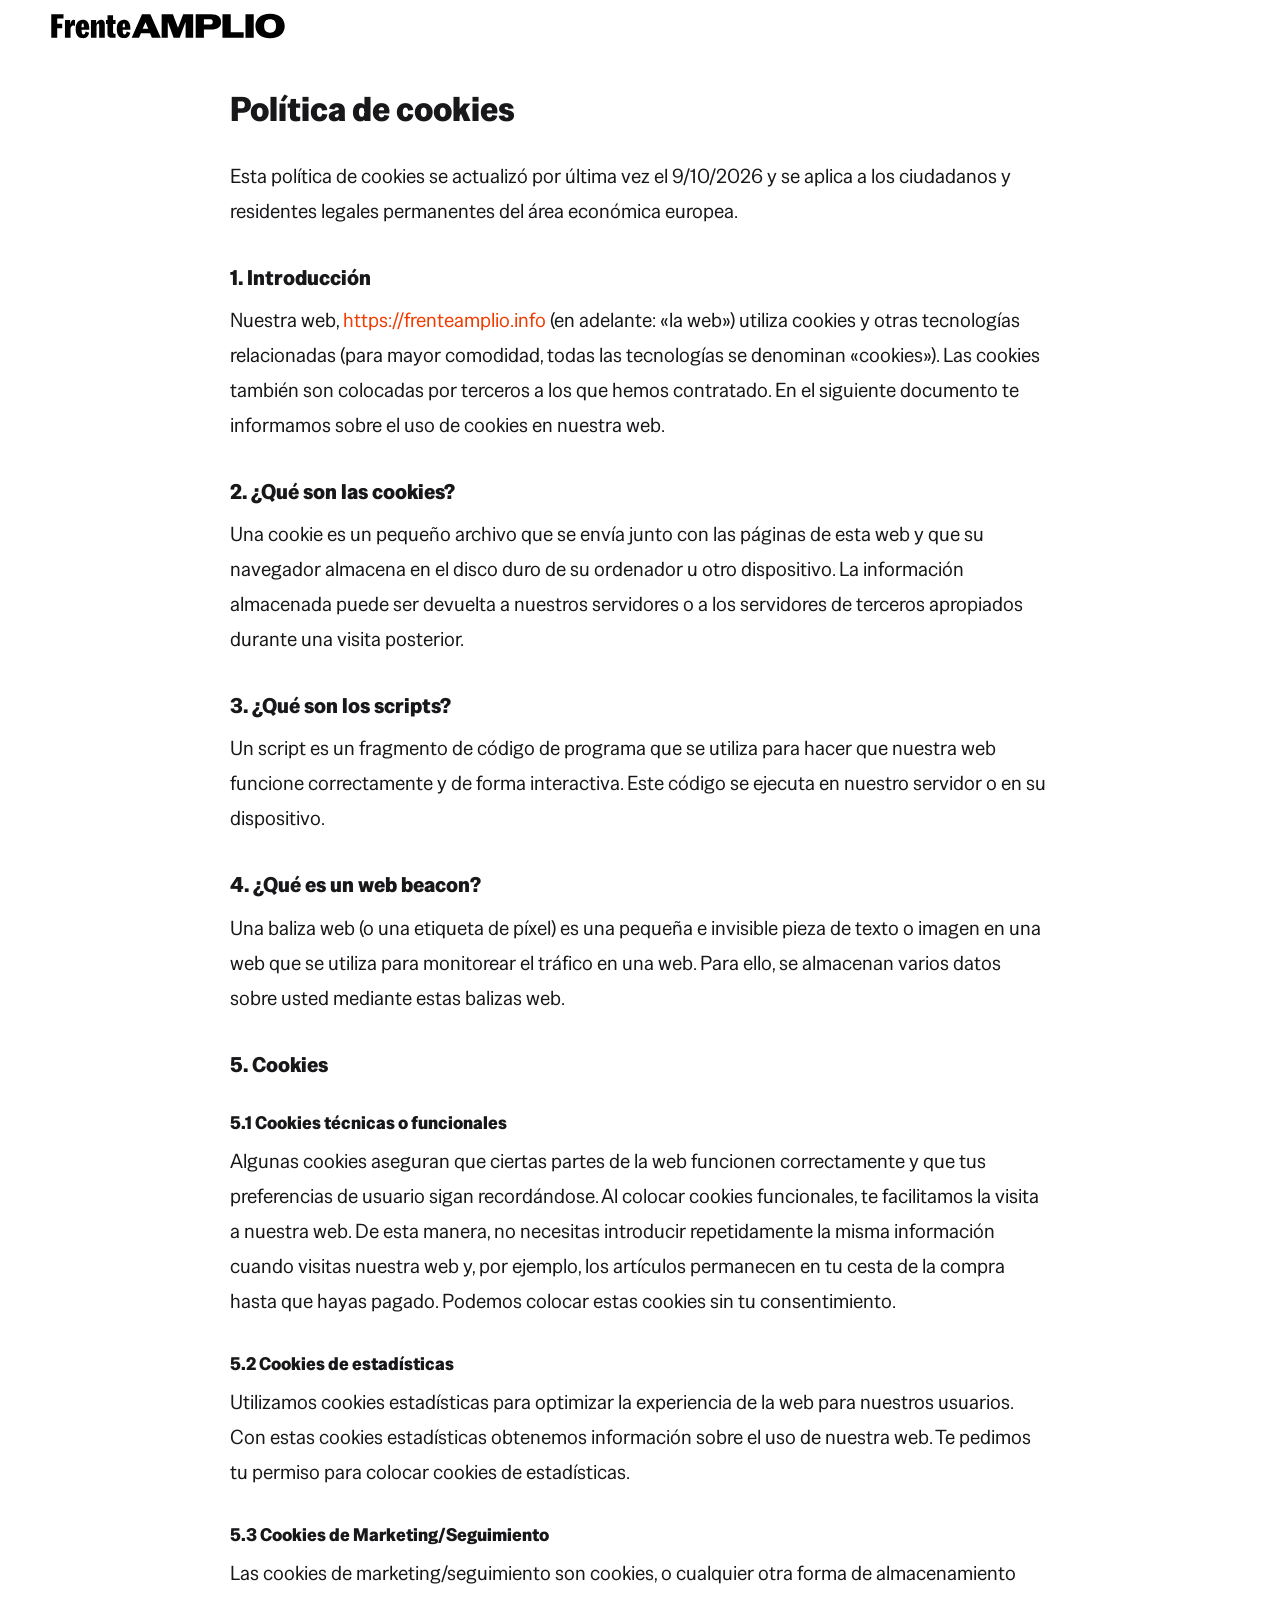
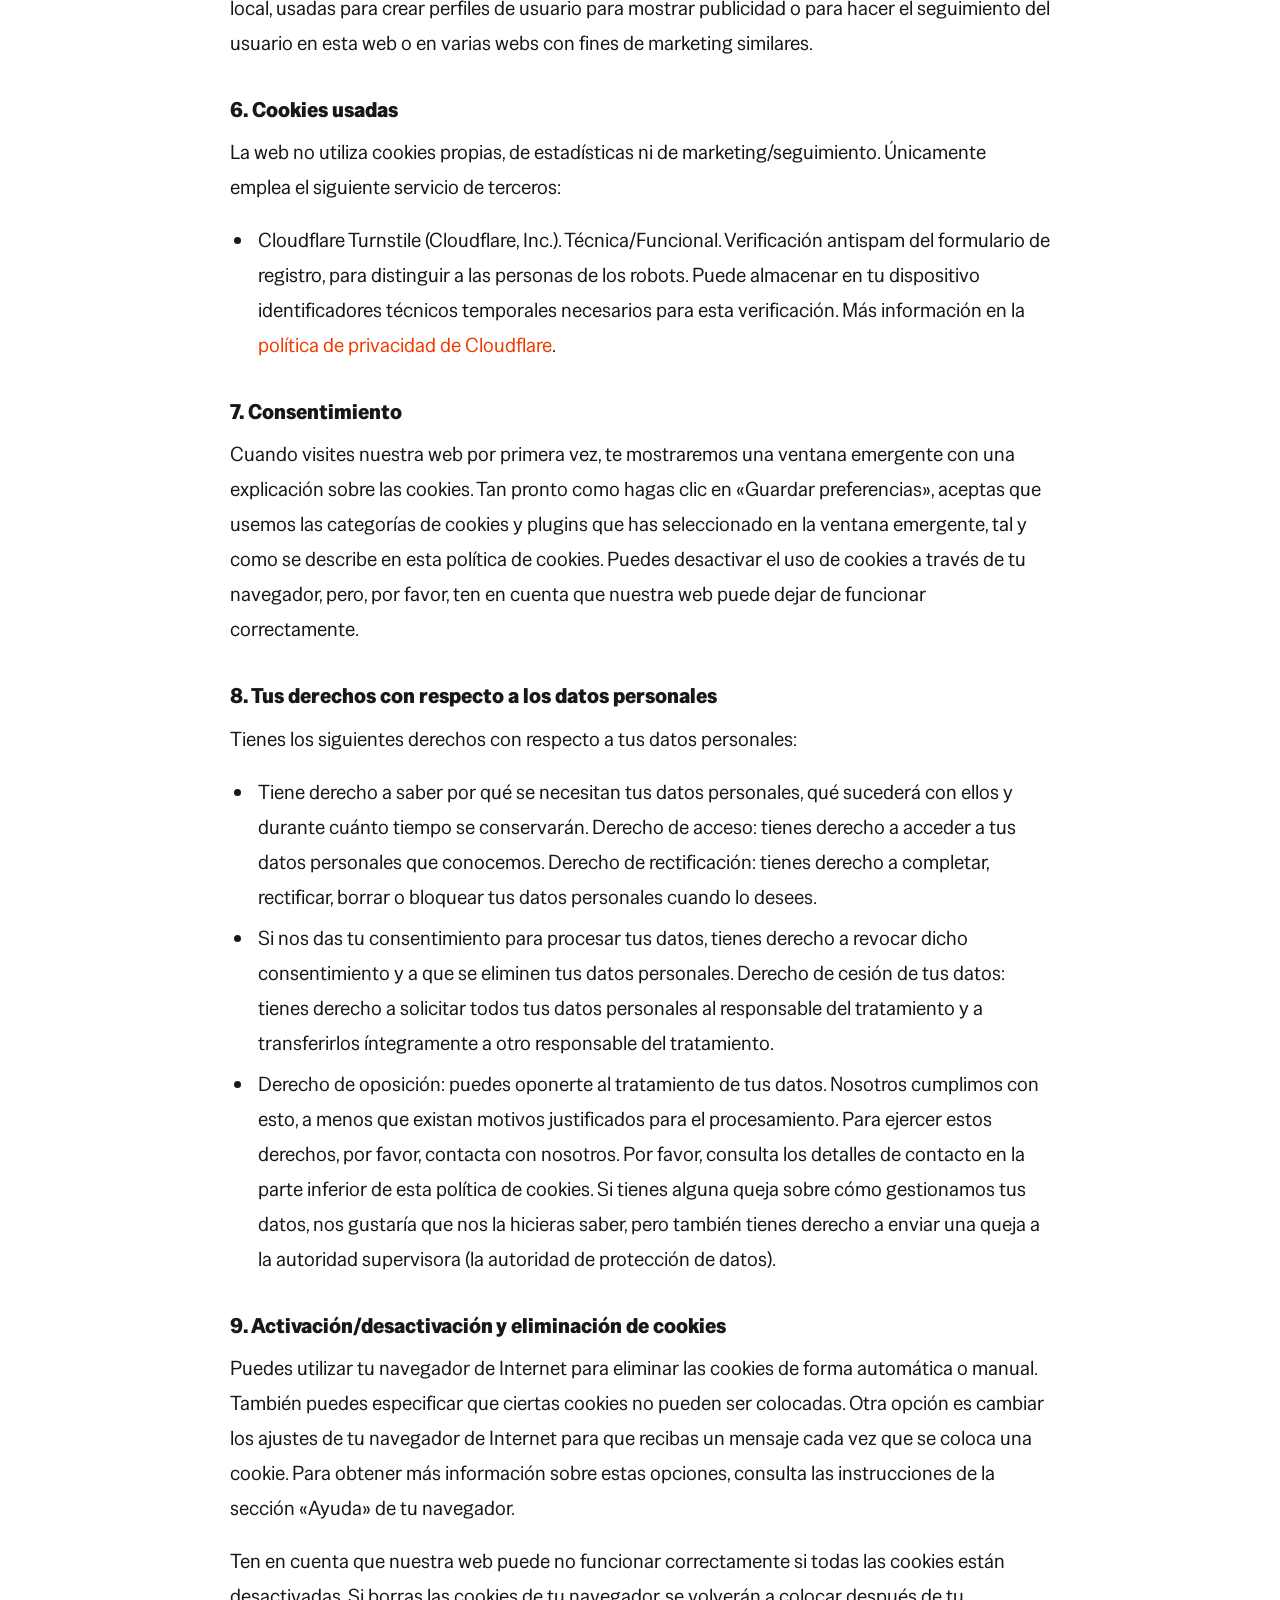
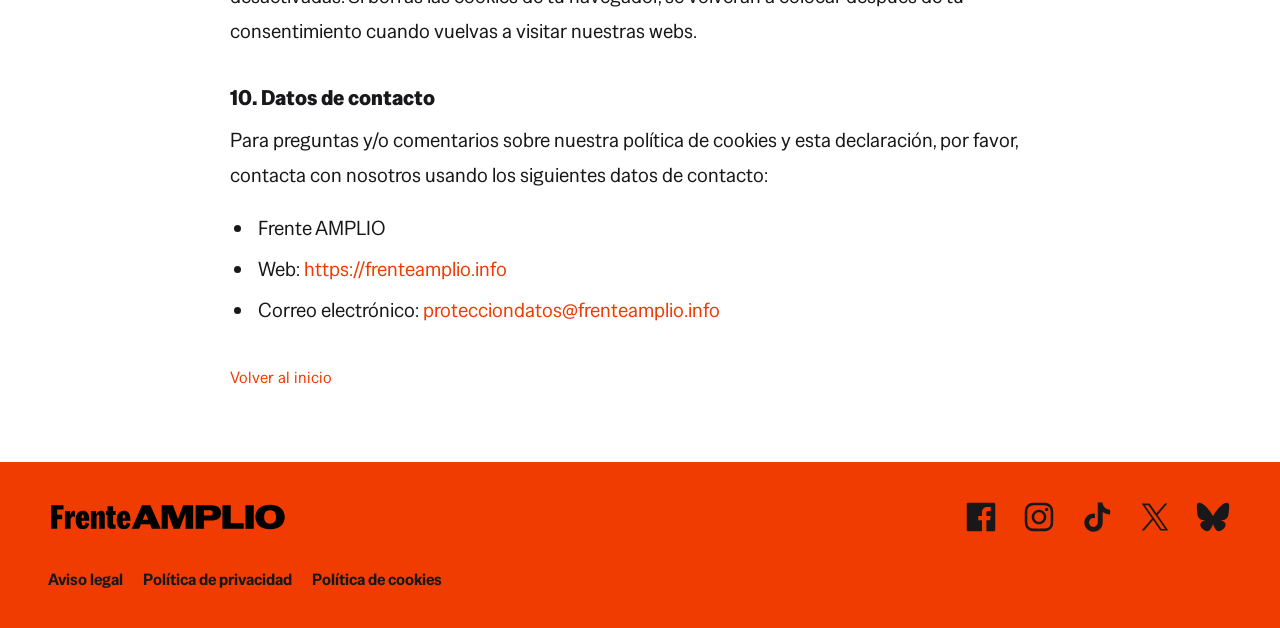
<file: cookies.html>
<!doctype html>
<html lang="es">
<head>
	<meta charset="UTF-8">
	<meta name="viewport" content="width=device-width, initial-scale=1">
	<meta name="description" content="Política de cookies de Frente Amplio.">
	<title>Política de cookies</title>
  <meta property="og:locale" content="es_ES">
  <meta property="og:type" content="website">
  <meta property="og:site_name" content="Frente Amplio">
  <meta property="og:title" content="Política de cookies - Frente Amplio">
  <meta property="og:description" content="Política de cookies de Frente Amplio.">
  <meta property="og:url" content="https://frenteamplio.info/cookies.html">
  <meta property="og:image" content="https://frenteamplio.info/img/og.png">
  <meta property="og:image:alt" content="Frente Amplio">
  <link rel="icon" type="image/png" href="/favicon/favicon-96x96.png" sizes="96x96" />
  <link rel="icon" type="image/svg+xml" href="/favicon/favicon.svg" />
  <link rel="shortcut icon" href="/favicon/favicon.ico" />
  <link rel="apple-touch-icon" sizes="180x180" href="/favicon/apple-touch-icon.png" />
  <meta name="apple-mobile-web-app-title" content="Frente Amplio" />
  <link rel="manifest" href="/favicon/site.webmanifest" />
  <link rel="stylesheet" href="./css/style.css?v=1">
</head>

<body class="body-home">
  <header class="site-header">
    <a class="logo" href="./">
      <img src="/img/logo.svg" alt="Logo del Frente Amplio" width="240px" height="32px">
    </a>
    <div/>
  </header>

	<main class="textpage-shell">
    <article id="textpage-content" class="textpage-content" aria-live="polite">
      <h1>Política de cookies</h1>
      <p>Esta política de cookies se actualizó por última vez el 9/10/2026 y se aplica a los ciudadanos y residentes legales permanentes del área económica europea.</p>

      <h2>1. Introducción</h2>
      <p>Nuestra web, <a href="https://frenteamplio.info" target="_blank">https://frenteamplio.info</a> (en adelante: «la web») utiliza cookies y otras tecnologías relacionadas (para mayor comodidad, todas las tecnologías se denominan «cookies»). Las cookies también son colocadas por terceros a los que hemos contratado. En el siguiente documento te informamos sobre el uso de cookies en nuestra web.</p>

      <h2>2. ¿Qué son las cookies?</h2>
      <p>Una cookie es un pequeño archivo que se envía junto con las páginas de esta web y que su navegador almacena en el disco duro de su ordenador u otro dispositivo. La información almacenada puede ser devuelta a nuestros servidores o a los servidores de terceros apropiados durante una visita posterior.</p>

      <h2>3. ¿Qué son los scripts?</h2>
      <p>Un script es un fragmento de código de programa que se utiliza para hacer que nuestra web funcione correctamente y de forma interactiva. Este código se ejecuta en nuestro servidor o en su dispositivo.</p>

      <h2>4. ¿Qué es un web beacon?</h2>
      <p>Una baliza web (o una etiqueta de píxel) es una pequeña e invisible pieza de texto o imagen en una web que se utiliza para monitorear el tráfico en una web. Para ello, se almacenan varios datos sobre usted mediante estas balizas web.</p>

      <h2>5. Cookies</h2>
      <h3>5.1 Cookies técnicas o funcionales</h3>
      <p>Algunas cookies aseguran que ciertas partes de la web funcionen correctamente y que tus preferencias de usuario sigan recordándose. Al colocar cookies funcionales, te facilitamos la visita a nuestra web. De esta manera, no necesitas introducir repetidamente la misma información cuando visitas nuestra web y, por ejemplo, los artículos permanecen en tu cesta de la compra hasta que hayas pagado. Podemos colocar estas cookies sin tu consentimiento.</p>
      <h3>5.2 Cookies de estadísticas</h3>
      <p>Utilizamos cookies estadísticas para optimizar la experiencia de la web para nuestros usuarios. Con estas cookies estadísticas obtenemos información sobre el uso de nuestra web. Te pedimos tu permiso para colocar cookies de estadísticas.</p>
      <h3>5.3 Cookies de Marketing/Seguimiento</h3>
      <p>Las cookies de marketing/seguimiento son cookies, o cualquier otra forma de almacenamiento local, usadas para crear perfiles de usuario para mostrar publicidad o para hacer el seguimiento del usuario en esta web o en varias webs con fines de marketing similares.</p>

      <h2>6. Cookies usadas</h2>
      <p>La web no utiliza cookies propias, de estadísticas ni de marketing/seguimiento. Únicamente emplea el siguiente servicio de terceros:</p>
      <ul>
        <li>Cloudflare Turnstile (Cloudflare, Inc.). Técnica/Funcional. Verificación antispam del formulario de registro, para distinguir a las personas de los robots. Puede almacenar en tu dispositivo identificadores técnicos temporales necesarios para esta verificación. Más información en la <a href="https://www.cloudflare.com/privacypolicy/" target="_blank">política de privacidad de Cloudflare</a>.</li>
      </ul>

      <h2>7. Consentimiento</h2>
      <p>Cuando visites nuestra web por primera vez, te mostraremos una ventana emergente con una explicación sobre las cookies. Tan pronto como hagas clic en «Guardar preferencias», aceptas que usemos las categorías de cookies y plugins que has seleccionado en la ventana emergente, tal y como se describe en esta política de cookies. Puedes desactivar el uso de cookies a través de tu navegador, pero, por favor, ten en cuenta que nuestra web puede dejar de funcionar correctamente.</p>

      <h2>8. Tus derechos con respecto a los datos personales</h2>
      <p>Tienes los siguientes derechos con respecto a tus datos personales:</p>
      <ul>
        <li>Tiene derecho a saber por qué se necesitan tus datos personales, qué sucederá con ellos y durante cuánto tiempo se conservarán.
        Derecho de acceso: tienes derecho a acceder a tus datos personales que conocemos.
        Derecho de rectificación: tienes derecho a completar, rectificar, borrar o bloquear tus datos personales cuando lo desees.</li>
        <li>Si nos das tu consentimiento para procesar tus datos, tienes derecho a revocar dicho consentimiento y a que se eliminen tus datos personales.
        Derecho de cesión de tus datos: tienes derecho a solicitar todos tus datos personales al responsable del tratamiento y a transferirlos íntegramente a otro responsable del tratamiento.</li>
        <li>Derecho de oposición: puedes oponerte al tratamiento de tus datos. Nosotros cumplimos con esto, a menos que existan motivos justificados para el procesamiento.
        Para ejercer estos derechos, por favor, contacta con nosotros. Por favor, consulta los detalles de contacto en la parte inferior de esta política de cookies. Si tienes alguna queja sobre cómo gestionamos tus datos, nos gustaría que nos la hicieras saber, pero también tienes derecho a enviar una queja a la autoridad supervisora (la autoridad de protección de datos).</li>
      </ul>

      <h2>9. Activación/desactivación y eliminación de cookies</h2>
      <p>Puedes utilizar tu navegador de Internet para eliminar las cookies de forma automática o manual. También puedes especificar que ciertas cookies no pueden ser colocadas. Otra opción es cambiar los ajustes de tu navegador de Internet para que recibas un mensaje cada vez que se coloca una cookie. Para obtener más información sobre estas opciones, consulta las instrucciones de la sección «Ayuda» de tu navegador.</p>
      <p>Ten en cuenta que nuestra web puede no funcionar correctamente si todas las cookies están desactivadas. Si borras las cookies de tu navegador, se volverán a colocar después de tu consentimiento cuando vuelvas a visitar nuestras webs.</p>

      <h2>10. Datos de contacto</h2>
      <p>Para preguntas y/o comentarios sobre nuestra política de cookies y esta declaración, por favor, contacta con nosotros usando los siguientes datos de contacto:</p>
      <ul>
        <li>Frente AMPLIO</li>
        <li>Web: <a href="https://frenteamplio.info" target="_blank">https://frenteamplio.info</a></li>
        <li>Correo electrónico: <a href="mailto:protecciondatos@frenteamplio.info">protecciondatos@frenteamplio.info</a></li>
      </ul>
    </article>
    <a class="textpage-back" href="./index.html">Volver al inicio</a>
	</main>

  <footer class="site-footer">
    <div class="site-footer-row">
      <a class="logo" href="./">
        <img src="/img/logo.svg" alt="Logo del Frente Amplio" width="240px" height="32px">
      </a>
      <ul class="social">
        <li>
          <a target="_blank" rel="noopener" href="https://www.facebook.com/people/Frente-Amplio/61595389439288/">
            <span>Facebook</span>
            <svg class="svg-icon" width="26" height="26" aria-hidden="true" role="img" focusable="false" viewBox="0 0 24 24" version="1.1" xmlns="http://www.w3.org/2000/svg" xmlns:xlink="http://www.w3.org/1999/xlink"><path d="M20.007,3H3.993C3.445,3,3,3.445,3,3.993v16.013C3,20.555,3.445,21,3.993,21h8.621v-6.971h-2.346v-2.717h2.346V9.31 c0-2.325,1.42-3.591,3.494-3.591c0.993,0,1.847,0.074,2.096,0.107v2.43l-1.438,0.001c-1.128,0-1.346,0.536-1.346,1.323v1.734h2.69 l-0.35,2.717h-2.34V21h4.587C20.555,21,21,20.555,21,20.007V3.993C21,3.445,20.555,3,20.007,3z"></path></svg>
          </a>
        </li>
        <li>
          <a target="_blank" rel="noopener" href="https://www.instagram.com/elfrenteamplio/">
            <span>Instagram</span>
            <svg class="svg-icon" width="26" height="26" aria-hidden="true" role="img" focusable="false" viewBox="0 0 24 24" version="1.1" xmlns="http://www.w3.org/2000/svg" xmlns:xlink="http://www.w3.org/1999/xlink"><path d="M12,4.622c2.403,0,2.688,0.009,3.637,0.052c0.877,0.04,1.354,0.187,1.671,0.31c0.42,0.163,0.72,0.358,1.035,0.673 c0.315,0.315,0.51,0.615,0.673,1.035c0.123,0.317,0.27,0.794,0.31,1.671c0.043,0.949,0.052,1.234,0.052,3.637 s-0.009,2.688-0.052,3.637c-0.04,0.877-0.187,1.354-0.31,1.671c-0.163,0.42-0.358,0.72-0.673,1.035 c-0.315,0.315-0.615,0.51-1.035,0.673c-0.317,0.123-0.794,0.27-1.671,0.31c-0.949,0.043-1.233,0.052-3.637,0.052 s-2.688-0.009-3.637-0.052c-0.877-0.04-1.354-0.187-1.671-0.31c-0.42-0.163-0.72-0.358-1.035-0.673 c-0.315-0.315-0.51-0.615-0.673-1.035c-0.123-0.317-0.27-0.794-0.31-1.671C4.631,14.688,4.622,14.403,4.622,12 s0.009-2.688,0.052-3.637c0.04-0.877,0.187-1.354,0.31-1.671c0.163-0.42,0.358-0.72,0.673-1.035 c0.315-0.315,0.615-0.51,1.035-0.673c0.317-0.123,0.794-0.27,1.671-0.31C9.312,4.631,9.597,4.622,12,4.622 M12,3 C9.556,3,9.249,3.01,8.289,3.054C7.331,3.098,6.677,3.25,6.105,3.472C5.513,3.702,5.011,4.01,4.511,4.511 c-0.5,0.5-0.808,1.002-1.038,1.594C3.25,6.677,3.098,7.331,3.054,8.289C3.01,9.249,3,9.556,3,12c0,2.444,0.01,2.751,0.054,3.711 c0.044,0.958,0.196,1.612,0.418,2.185c0.23,0.592,0.538,1.094,1.038,1.594c0.5,0.5,1.002,0.808,1.594,1.038 c0.572,0.222,1.227,0.375,2.185,0.418C9.249,20.99,9.556,21,12,21s2.751-0.01,3.711-0.054c0.958-0.044,1.612-0.196,2.185-0.418 c0.592-0.23,1.094-0.538,1.594-1.038c0.5-0.5,0.808-1.002,1.038-1.594c0.222-0.572,0.375-1.227,0.418-2.185 C20.99,14.751,21,14.444,21,12s-0.01-2.751-0.054-3.711c-0.044-0.958-0.196-1.612-0.418-2.185c-0.23-0.592-0.538-1.094-1.038-1.594 c-0.5-0.5-1.002-0.808-1.594-1.038c-0.572-0.222-1.227-0.375-2.185-0.418C14.751,3.01,14.444,3,12,3L12,3z M12,7.378 c-2.552,0-4.622,2.069-4.622,4.622S9.448,16.622,12,16.622s4.622-2.069,4.622-4.622S14.552,7.378,12,7.378z M12,15 c-1.657,0-3-1.343-3-3s1.343-3,3-3s3,1.343,3,3S13.657,15,12,15z M16.804,6.116c-0.596,0-1.08,0.484-1.08,1.08 s0.484,1.08,1.08,1.08c0.596,0,1.08-0.484,1.08-1.08S17.401,6.116,16.804,6.116z"></path></svg>
          </a>
        </li>
        <li>
          <a target="_blank" rel="noopener" href="https://www.tiktok.com/@elfrenteamplio">
            <span>TikTok</span>
            <svg class="svg-icon" width="26" height="26" aria-hidden="true" role="img" focusable="false" viewBox="0 0 24 24" version="1.1" xmlns="http://www.w3.org/2000/svg" xmlns:xlink="http://www.w3.org/1999/xlink"><path d="M20.2 7.4c-1.1 0-2-.4-2.8-.9-.9-.7-1.6-1.7-1.8-2.8-.1-.3-.1-.6-.1-.9h-3v12.7c0 1.2-.8 2.2-1.9 2.6-.3.1-.7.2-1 .1-.5 0-.9-.2-1.3-.4-.8-.5-1.3-1.3-1.3-2.3 0-1.5 1.2-2.8 2.8-2.8.3 0 .6.1.9.1V9.9c-.3 0-.6-.1-.9-.1-1.7 0-3.3.7-4.4 2-.8 1-1.4 2.2-1.4 3.4-.1 1.7.5 3.3 1.7 4.4.2.2.4.3.5.5 1 .8 2.3 1.2 3.6 1.2.3 0 .6 0 .9-.1 1.2-.2 2.4-.7 3.2-1.6 1.1-1.1 1.7-2.5 1.7-4V8.8c.5.4 1.1.7 1.7 1 1 .4 2 .6 3 .6V8.2l-.1-.8z"></path></svg>
          </a>
        </li>
        <li>
          <a target="_blank" rel="noopener" href="https://x.com/Frente_Amplio_">
            <span class="screen-reader-text">X</span>
            <svg class="svg-icon" width="26" height="26" aria-hidden="true" role="img" focusable="false" viewBox="0 0 24 24" version="1.1" xmlns="http://www.w3.org/2000/svg" xmlns:xlink="http://www.w3.org/1999/xlink"><path d="m13.6 10.7 6.2-7.3h-1.5l-5.4 6.3-4.3-6.2h-5l6.5 9.5-6.5 7.6h1.5l5.7-6.7 4.6 6.7h5l-6.8-9.9zm-2 2.4-.7-.9-5.3-7.6h2.3l4.3 6.1.7.9 5.5 7.9h-2.3l-4.5-6.4z"></path></svg>
          </a>
        </li>
        <li>
          <a target="_blank" rel="noopener" href="https://bsky.app/profile/frenteamplio.info">
            <span>Bsky</span>
            <svg class="svg-icon" width="26" height="26" aria-hidden="true" role="img" focusable="false" viewBox="0 0 24 24" version="1.1" xmlns="http://www.w3.org/2000/svg" xmlns:xlink="http://www.w3.org/1999/xlink"><path d="M6.19 4.19c2.35 1.76 4.88 5.34 5.81 7.26.93-1.92 3.46-5.5 5.81-7.26 1.7-1.27 4.44-2.26 4.44.88 0 .63-.36 5.26-.57 6.01-.73 2.61-3.4 3.28-5.77 2.88 4.15.71 5.2 3.04 2.92 5.38-4.33 4.44-6.22-1.11-6.7-2.54-.09-.26-.13-.38-.13-.28 0-.1-.04.02-.13.28-.48 1.42-2.38 6.98-6.7 2.54-2.28-2.34-1.22-4.67 2.92-5.38-2.37.4-5.04-.26-5.77-2.88-.21-.75-.57-5.39-.57-6.01 0-3.13 2.75-2.15 4.44-.88Z"></path></svg>
          </a>
        </li>
        <!-- <li>
          <a target="_blank" rel="noopener" href="https://www.youtube.com/@FRENTEAMPLIO/videos">
            <span>YouTube</span>
            <svg class="svg-icon" width="26" height="26" aria-hidden="true" role="img" focusable="false" viewBox="0 0 24 24" version="1.1" xmlns="http://www.w3.org/2000/svg" xmlns:xlink="http://www.w3.org/1999/xlink"><path d="M21.8,8.001c0,0-0.195-1.378-0.795-1.985c-0.76-0.797-1.613-0.801-2.004-0.847c-2.799-0.202-6.997-0.202-6.997-0.202 h-0.009c0,0-4.198,0-6.997,0.202C4.608,5.216,3.756,5.22,2.995,6.016C2.395,6.623,2.2,8.001,2.2,8.001S2,9.62,2,11.238v1.517 c0,1.618,0.2,3.237,0.2,3.237s0.195,1.378,0.795,1.985c0.761,0.797,1.76,0.771,2.205,0.855c1.6,0.153,6.8,0.201,6.8,0.201 s4.203-0.006,7.001-0.209c0.391-0.047,1.243-0.051,2.004-0.847c0.6-0.607,0.795-1.985,0.795-1.985s0.2-1.618,0.2-3.237v-1.517 C22,9.62,21.8,8.001,21.8,8.001z M9.935,14.594l-0.001-5.62l5.404,2.82L9.935,14.594z"></path></svg>
          </a>
        </li> -->
      </ul>
    </div>
    <div class="site-footer-row">
      <nav>
        <ul>
          <li><a href="/legal.html">Aviso legal</a></li>
          <li><a href="/privacidad.html">Política de privacidad</a></li>
          <li><a href="/cookies.html">Política de cookies</a></li>
        </ul>
      </nav>
    </div>
  </footer>
</body>
</html>
</file>
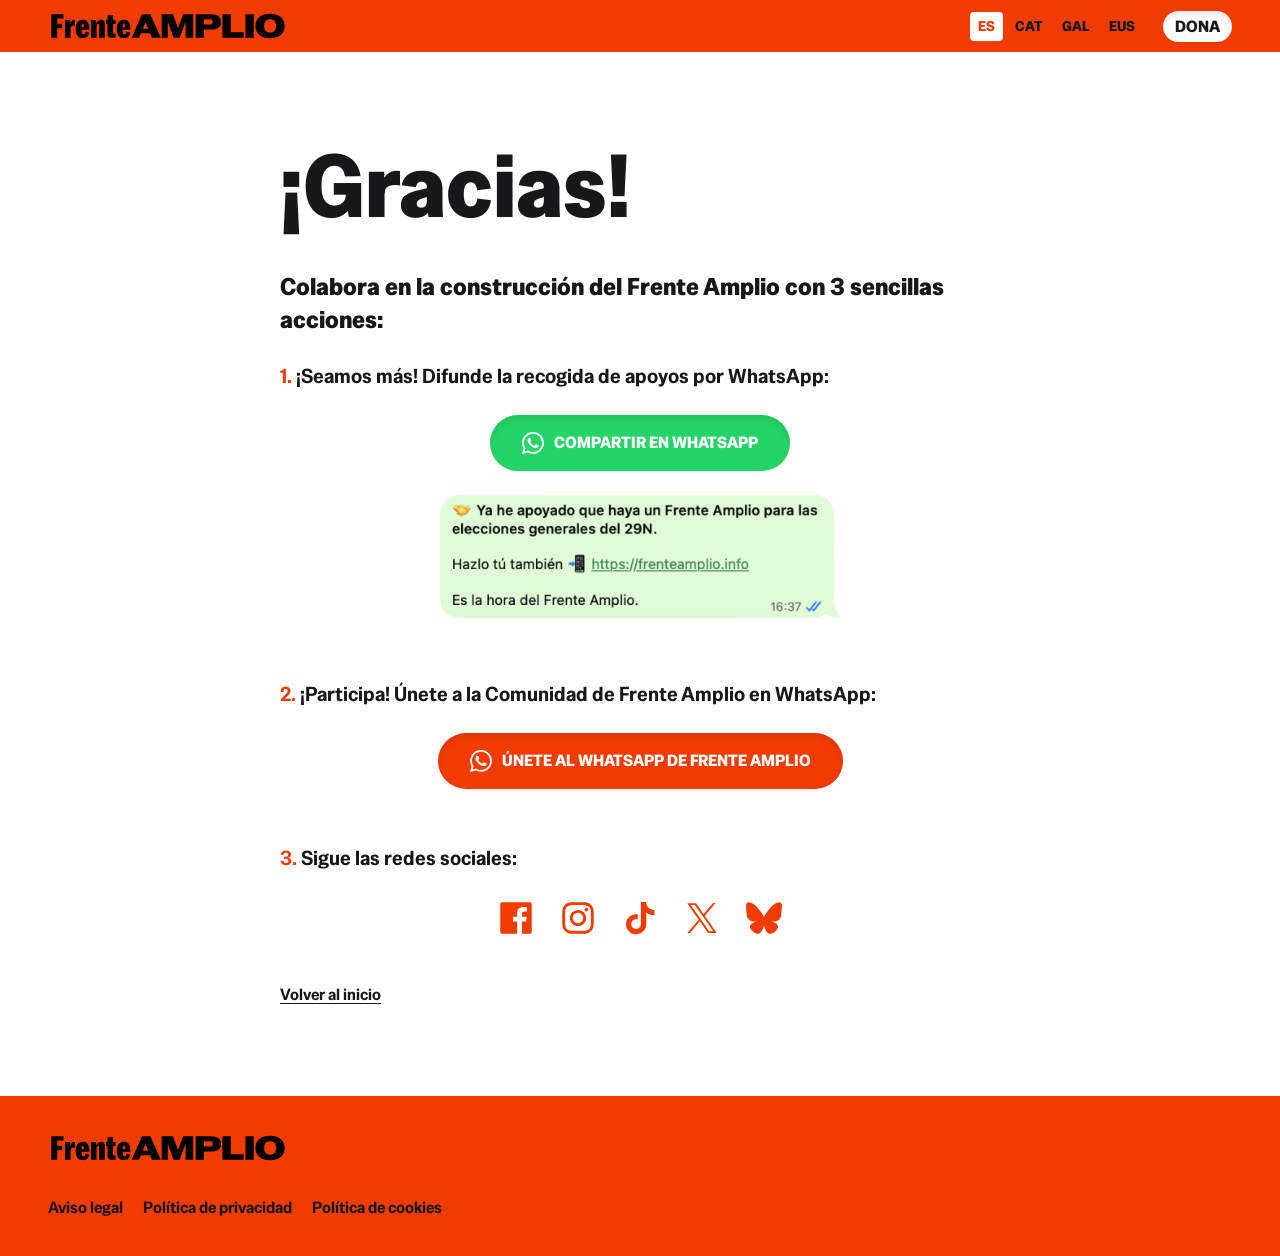
<file: gracias.html>
<!doctype html>
<html lang="es">
<head>
  <meta charset="UTF-8">
  <meta name="viewport" content="width=device-width, initial-scale=1">
  <title>Gracias - Frente Amplio</title>
  <meta name="description" content="Gracias por apoyar al Frente Amplio. Comparte la campaña por WhatsApp, únete a la comunidad y sigue sus redes sociales.">
  <meta property="og:locale" content="es_ES">
  <meta property="og:type" content="website">
  <meta property="og:site_name" content="Frente Amplio">
  <meta property="og:title" content="Gracias - Frente Amplio">
  <meta property="og:description" content="Gracias por apoyar al Frente Amplio. Comparte la campaña por WhatsApp, únete a la comunidad y sigue sus redes sociales.">
  <meta property="og:url" content="https://frenteamplio.info/gracias.html">
  <meta property="og:image" content="https://frenteamplio.info/img/og.png">
  <meta property="og:image:alt" content="Frente Amplio">
  <link rel="icon" type="image/png" href="/favicon/favicon-96x96.png" sizes="96x96" />
  <link rel="icon" type="image/svg+xml" href="/favicon/favicon.svg" />
  <link rel="shortcut icon" href="/favicon/favicon.ico" />
  <link rel="apple-touch-icon" sizes="180x180" href="/favicon/apple-touch-icon.png" />
  <meta name="apple-mobile-web-app-title" content="Frente Amplio" />
  <link rel="manifest" href="/favicon/site.webmanifest" />
  <link rel="stylesheet" href="./css/style.css?v=1">
</head>

<body class="body-thanks">
  <header class="site-header">
    <a class="logo" href="./">
      <img src="/img/logo.svg" alt="Logo del Frente Amplio" width="240px" height="32px">
    </a>
    <div class="header-actions">
      <nav class="lang-switch" aria-label="Idioma"><a href="/gracias.html" lang="es" hreflang="es" data-lang="es" title="Español" aria-current="true">ES</a><a href="/cat/gracias.html" lang="ca" hreflang="ca" data-lang="ca" title="Català">CAT</a><a href="/gal/gracias.html" lang="gl" hreflang="gl" data-lang="gl" title="Galego">GAL</a><a href="/eu/gracias.html" lang="eu" hreflang="eu" data-lang="eu" title="Euskara">EUS</a></nav>
      <a class="btn btn-small" href="https://cause.lundadonate.org/frenteamplio/donar" target="_blank" rel="noopener">Dona</a>
    </div>
  </header>

  <main>
    <section class="thanks">
      <div class="thanks-inner">
        <h1>¡Gracias!</h1>
        <h2>Colabora en la construcción del Frente Amplio con 3 sencillas acciones:</h2>
        <p class="thanks-share-info">
          <strong>
            <span class="primary">1.</span> ¡Seamos más! Difunde la recogida de apoyos por WhatsApp:
          </strong>
        </p>
        <div class="thanks-share">
          <a class="btn share-whatsapp" target="_blank" rel="noopener" href="https://api.whatsapp.com/send?text=%F0%9F%A4%9D+%2AYa+he+apoyado+la+creaci%C3%B3n+de+un+Frente+Amplio+para+las+elecciones+generales+del+29N%2A%0A%0AApoya+tu+tambi%C3%A9n+para+hacerlo+realidad+%F0%9F%93%B2+https%3A%2F%2Ffrenteamplio.info%0A%0AEs+la+hora+de+la+unidad.+Es+la+hora+del+Frente+Amplio"><svg width="22" height="22" aria-hidden="true" focusable="false" viewBox="0 0 24 24" fill="currentColor"><path d="M17.472 14.382c-.297-.149-1.758-.867-2.03-.967-.273-.099-.471-.148-.67.15-.197.297-.767.966-.94 1.164-.173.199-.347.223-.644.075-.297-.15-1.255-.463-2.39-1.475-.883-.788-1.48-1.761-1.653-2.059-.173-.297-.018-.458.13-.606.134-.133.298-.347.446-.52.149-.174.198-.298.298-.497.099-.198.05-.371-.025-.52-.075-.149-.669-1.612-.916-2.207-.242-.579-.487-.5-.669-.51-.173-.008-.371-.01-.57-.01-.198 0-.52.074-.792.372-.272.297-1.04 1.016-1.04 2.479 0 1.462 1.065 2.875 1.213 3.074.149.198 2.096 3.2 5.077 4.487.709.306 1.262.489 1.694.625.712.227 1.36.195 1.871.118.571-.085 1.758-.719 2.006-1.413.248-.694.248-1.289.173-1.413-.074-.124-.272-.198-.57-.347m-5.421 7.403h-.004a9.87 9.87 0 01-5.031-1.378l-.361-.214-3.741.982.998-3.648-.235-.374a9.86 9.86 0 01-1.51-5.26c.001-5.45 4.436-9.884 9.888-9.884 2.64 0 5.122 1.03 6.988 2.898a9.825 9.825 0 012.893 6.994c-.003 5.45-4.437 9.884-9.885 9.884m8.413-18.297A11.815 11.815 0 0012.05 0C5.495 0 .16 5.335.157 11.892c0 2.096.547 4.142 1.588 5.945L.057 24l6.305-1.654a11.882 11.882 0 005.683 1.448h.005c6.554 0 11.89-5.335 11.893-11.893a11.821 11.821 0 00-3.48-8.413Z"/></svg><span>Compartir en WhatsApp</span></a>
        </div>
        <a class="thanks-share-img-link" target="_blank" rel="noopener" href="https://api.whatsapp.com/send?text=%F0%9F%A4%9D+%2AYa+he+apoyado+la+creaci%C3%B3n+de+un+Frente+Amplio+para+las+elecciones+generales+del+29N%2A%0A%0AApoya+tu+tambi%C3%A9n+para+hacerlo+realidad+%F0%9F%93%B2+https%3A%2F%2Ffrenteamplio.info%0A%0AEs+la+hora+de+la+unidad.+Es+la+hora+del+Frente+Amplio">
          <img class="thanks-share-img" src="./img/whatsapp.png" alt="Compartir en WhatsApp">
        </a>
        <p class="thanks-channel-info">
          <strong>
            <span class="primary">2.</span> ¡Participa! Únete a la Comunidad de Frente Amplio en WhatsApp:
          </strong>
        </p>
        <div class="thanks-channel">
          <a class="btn share-whatsapp share-whatsapp-alt" target="_blank" rel="noopener" href="https://chat.whatsapp.com/HyjaYc5qcv5FqA6FFO5CiH"><svg width="22" height="22" aria-hidden="true" focusable="false" viewBox="0 0 24 24" fill="currentColor"><path d="M17.472 14.382c-.297-.149-1.758-.867-2.03-.967-.273-.099-.471-.148-.67.15-.197.297-.767.966-.94 1.164-.173.199-.347.223-.644.075-.297-.15-1.255-.463-2.39-1.475-.883-.788-1.48-1.761-1.653-2.059-.173-.297-.018-.458.13-.606.134-.133.298-.347.446-.52.149-.174.198-.298.298-.497.099-.198.05-.371-.025-.52-.075-.149-.669-1.612-.916-2.207-.242-.579-.487-.5-.669-.51-.173-.008-.371-.01-.57-.01-.198 0-.52.074-.792.372-.272.297-1.04 1.016-1.04 2.479 0 1.462 1.065 2.875 1.213 3.074.149.198 2.096 3.2 5.077 4.487.709.306 1.262.489 1.694.625.712.227 1.36.195 1.871.118.571-.085 1.758-.719 2.006-1.413.248-.694.248-1.289.173-1.413-.074-.124-.272-.198-.57-.347m-5.421 7.403h-.004a9.87 9.87 0 01-5.031-1.378l-.361-.214-3.741.982.998-3.648-.235-.374a9.86 9.86 0 01-1.51-5.26c.001-5.45 4.436-9.884 9.888-9.884 2.64 0 5.122 1.03 6.988 2.898a9.825 9.825 0 012.893 6.994c-.003 5.45-4.437 9.884-9.885 9.884m8.413-18.297A11.815 11.815 0 0012.05 0C5.495 0 .16 5.335.157 11.892c0 2.096.547 4.142 1.588 5.945L.057 24l6.305-1.654a11.882 11.882 0 005.683 1.448h.005c6.554 0 11.89-5.335 11.893-11.893a11.821 11.821 0 00-3.48-8.413Z"/></svg><span>Únete al WhatsApp de Frente AMPLIO</span></a>
        </div>
        <p class="thanks-social-info">
          <strong>
            <span class="primary">3.</span> Sigue las redes sociales:
          </strong>
        </p>
        <ul class="social thanks-social">
          <li>
            <a target="_blank" rel="noopener" href="https://www.facebook.com/people/Frente-Amplio/61595389439288/">
              <span>Facebook</span>
              <svg class="svg-icon" width="26" height="26" aria-hidden="true" role="img" focusable="false" viewBox="0 0 24 24" version="1.1" xmlns="http://www.w3.org/2000/svg" xmlns:xlink="http://www.w3.org/1999/xlink"><path d="M20.007,3H3.993C3.445,3,3,3.445,3,3.993v16.013C3,20.555,3.445,21,3.993,21h8.621v-6.971h-2.346v-2.717h2.346V9.31 c0-2.325,1.42-3.591,3.494-3.591c0.993,0,1.847,0.074,2.096,0.107v2.43l-1.438,0.001c-1.128,0-1.346,0.536-1.346,1.323v1.734h2.69 l-0.35,2.717h-2.34V21h4.587C20.555,21,21,20.555,21,20.007V3.993C21,3.445,20.555,3,20.007,3z"></path></svg>
            </a>
          </li>
          <li>
            <a target="_blank" rel="noopener" href="https://www.instagram.com/elfrenteamplio/">
              <span>Instagram</span>
              <svg class="svg-icon" width="26" height="26" aria-hidden="true" role="img" focusable="false" viewBox="0 0 24 24" version="1.1" xmlns="http://www.w3.org/2000/svg" xmlns:xlink="http://www.w3.org/1999/xlink"><path d="M12,4.622c2.403,0,2.688,0.009,3.637,0.052c0.877,0.04,1.354,0.187,1.671,0.31c0.42,0.163,0.72,0.358,1.035,0.673 c0.315,0.315,0.51,0.615,0.673,1.035c0.123,0.317,0.27,0.794,0.31,1.671c0.043,0.949,0.052,1.234,0.052,3.637 s-0.009,2.688-0.052,3.637c-0.04,0.877-0.187,1.354-0.31,1.671c-0.163,0.42-0.358,0.72-0.673,1.035 c-0.315,0.315-0.615,0.51-1.035,0.673c-0.317,0.123-0.794,0.27-1.671,0.31c-0.949,0.043-1.233,0.052-3.637,0.052 s-2.688-0.009-3.637-0.052c-0.877-0.04-1.354-0.187-1.671-0.31c-0.42-0.163-0.72-0.358-1.035-0.673 c-0.315-0.315-0.51-0.615-0.673-1.035c-0.123-0.317-0.27-0.794-0.31-1.671C4.631,14.688,4.622,14.403,4.622,12 s0.009-2.688,0.052-3.637c0.04-0.877,0.187-1.354,0.31-1.671c0.163-0.42,0.358-0.72,0.673-1.035 c0.315-0.315,0.615-0.51,1.035-0.673c0.317-0.123,0.794-0.27,1.671-0.31C9.312,4.631,9.597,4.622,12,4.622 M12,3 C9.556,3,9.249,3.01,8.289,3.054C7.331,3.098,6.677,3.25,6.105,3.472C5.513,3.702,5.011,4.01,4.511,4.511 c-0.5,0.5-0.808,1.002-1.038,1.594C3.25,6.677,3.098,7.331,3.054,8.289C3.01,9.249,3,9.556,3,12c0,2.444,0.01,2.751,0.054,3.711 c0.044,0.958,0.196,1.612,0.418,2.185c0.23,0.592,0.538,1.094,1.038,1.594c0.5,0.5,1.002,0.808,1.594,1.038 c0.572,0.222,1.227,0.375,2.185,0.418C9.249,20.99,9.556,21,12,21s2.751-0.01,3.711-0.054c0.958-0.044,1.612-0.196,2.185-0.418 c0.592-0.23,1.094-0.538,1.594-1.038c0.5-0.5,0.808-1.002,1.038-1.594c0.222-0.572,0.375-1.227,0.418-2.185 C20.99,14.751,21,14.444,21,12s-0.01-2.751-0.054-3.711c-0.044-0.958-0.196-1.612-0.418-2.185c-0.23-0.592-0.538-1.094-1.038-1.594 c-0.5-0.5-1.002-0.808-1.594-1.038c-0.572-0.222-1.227-0.375-2.185-0.418C14.751,3.01,14.444,3,12,3L12,3z M12,7.378 c-2.552,0-4.622,2.069-4.622,4.622S9.448,16.622,12,16.622s4.622-2.069,4.622-4.622S14.552,7.378,12,7.378z M12,15 c-1.657,0-3-1.343-3-3s1.343-3,3-3s3,1.343,3,3S13.657,15,12,15z M16.804,6.116c-0.596,0-1.08,0.484-1.08,1.08 s0.484,1.08,1.08,1.08c0.596,0,1.08-0.484,1.08-1.08S17.401,6.116,16.804,6.116z"></path></svg>
            </a>
          </li>
          <li>
            <a target="_blank" rel="noopener" href="https://www.tiktok.com/@elfrenteamplio">
              <span>TikTok</span>
              <svg class="svg-icon" width="26" height="26" aria-hidden="true" role="img" focusable="false" viewBox="0 0 24 24" version="1.1" xmlns="http://www.w3.org/2000/svg" xmlns:xlink="http://www.w3.org/1999/xlink"><path d="M20.2 7.4c-1.1 0-2-.4-2.8-.9-.9-.7-1.6-1.7-1.8-2.8-.1-.3-.1-.6-.1-.9h-3v12.7c0 1.2-.8 2.2-1.9 2.6-.3.1-.7.2-1 .1-.5 0-.9-.2-1.3-.4-.8-.5-1.3-1.3-1.3-2.3 0-1.5 1.2-2.8 2.8-2.8.3 0 .6.1.9.1V9.9c-.3 0-.6-.1-.9-.1-1.7 0-3.3.7-4.4 2-.8 1-1.4 2.2-1.4 3.4-.1 1.7.5 3.3 1.7 4.4.2.2.4.3.5.5 1 .8 2.3 1.2 3.6 1.2.3 0 .6 0 .9-.1 1.2-.2 2.4-.7 3.2-1.6 1.1-1.1 1.7-2.5 1.7-4V8.8c.5.4 1.1.7 1.7 1 1 .4 2 .6 3 .6V8.2l-.1-.8z"></path></svg>
            </a>
          </li>
          <li>
            <a target="_blank" rel="noopener" href="https://x.com/Frente_Amplio_">
              <span class="screen-reader-text">X</span>
              <svg class="svg-icon" width="26" height="26" aria-hidden="true" role="img" focusable="false" viewBox="0 0 24 24" version="1.1" xmlns="http://www.w3.org/2000/svg" xmlns:xlink="http://www.w3.org/1999/xlink"><path d="m13.6 10.7 6.2-7.3h-1.5l-5.4 6.3-4.3-6.2h-5l6.5 9.5-6.5 7.6h1.5l5.7-6.7 4.6 6.7h5l-6.8-9.9zm-2 2.4-.7-.9-5.3-7.6h2.3l4.3 6.1.7.9 5.5 7.9h-2.3l-4.5-6.4z"></path></svg>
            </a>
          </li>
          <li>
            <a target="_blank" rel="noopener" href="https://bsky.app/profile/frenteamplio.info">
              <span>Bsky</span>
              <svg class="svg-icon" width="26" height="26" aria-hidden="true" role="img" focusable="false" viewBox="0 0 24 24" version="1.1" xmlns="http://www.w3.org/2000/svg" xmlns:xlink="http://www.w3.org/1999/xlink"><path d="M6.19 4.19c2.35 1.76 4.88 5.34 5.81 7.26.93-1.92 3.46-5.5 5.81-7.26 1.7-1.27 4.44-2.26 4.44.88 0 .63-.36 5.26-.57 6.01-.73 2.61-3.4 3.28-5.77 2.88 4.15.71 5.2 3.04 2.92 5.38-4.33 4.44-6.22-1.11-6.7-2.54-.09-.26-.13-.38-.13-.28 0-.1-.04.02-.13.28-.48 1.42-2.38 6.98-6.7 2.54-2.28-2.34-1.22-4.67 2.92-5.38-2.37.4-5.04-.26-5.77-2.88-.21-.75-.57-5.39-.57-6.01 0-3.13 2.75-2.15 4.44-.88Z"></path></svg>
            </a>
          </li>
          <!-- <li>
            <a target="_blank" rel="noopener" href="https://www.youtube.com/@FRENTEAMPLIO/videos">
              <span>YouTube</span>
              <svg class="svg-icon" width="26" height="26" aria-hidden="true" role="img" focusable="false" viewBox="0 0 24 24" version="1.1" xmlns="http://www.w3.org/2000/svg" xmlns:xlink="http://www.w3.org/1999/xlink"><path d="M21.8,8.001c0,0-0.195-1.378-0.795-1.985c-0.76-0.797-1.613-0.801-2.004-0.847c-2.799-0.202-6.997-0.202-6.997-0.202 h-0.009c0,0-4.198,0-6.997,0.202C4.608,5.216,3.756,5.22,2.995,6.016C2.395,6.623,2.2,8.001,2.2,8.001S2,9.62,2,11.238v1.517 c0,1.618,0.2,3.237,0.2,3.237s0.195,1.378,0.795,1.985c0.761,0.797,1.76,0.771,2.205,0.855c1.6,0.153,6.8,0.201,6.8,0.201 s4.203-0.006,7.001-0.209c0.391-0.047,1.243-0.051,2.004-0.847c0.6-0.607,0.795-1.985,0.795-1.985s0.2-1.618,0.2-3.237v-1.517 C22,9.62,21.8,8.001,21.8,8.001z M9.935,14.594l-0.001-5.62l5.404,2.82L9.935,14.594z"></path></svg>
            </a>
          </li> -->
        </ul>
        <a class="thanks-back" href="./">Volver al inicio</a>
      </div>
    </section>
  </main>

  <footer class="site-footer">
    <div class="site-footer-row">
      <a class="logo" href="./">
        <img src="/img/logo.svg" alt="Logo del Frente Amplio" width="240px" height="32px">
      </a>
      <ul class="social"></ul>
    </div>
    <div class="site-footer-row">
      <nav>
        <ul>
          <li><a href="/legal.html">Aviso legal</a></li>
          <li><a href="/privacidad.html">Política de privacidad</a></li>
          <li><a href="/cookies.html">Política de cookies</a></li>
        </ul>
      </nav>
    </div>
  </footer>
  <script src="./js/app.js" defer></script>
</body>
</html>
</file>
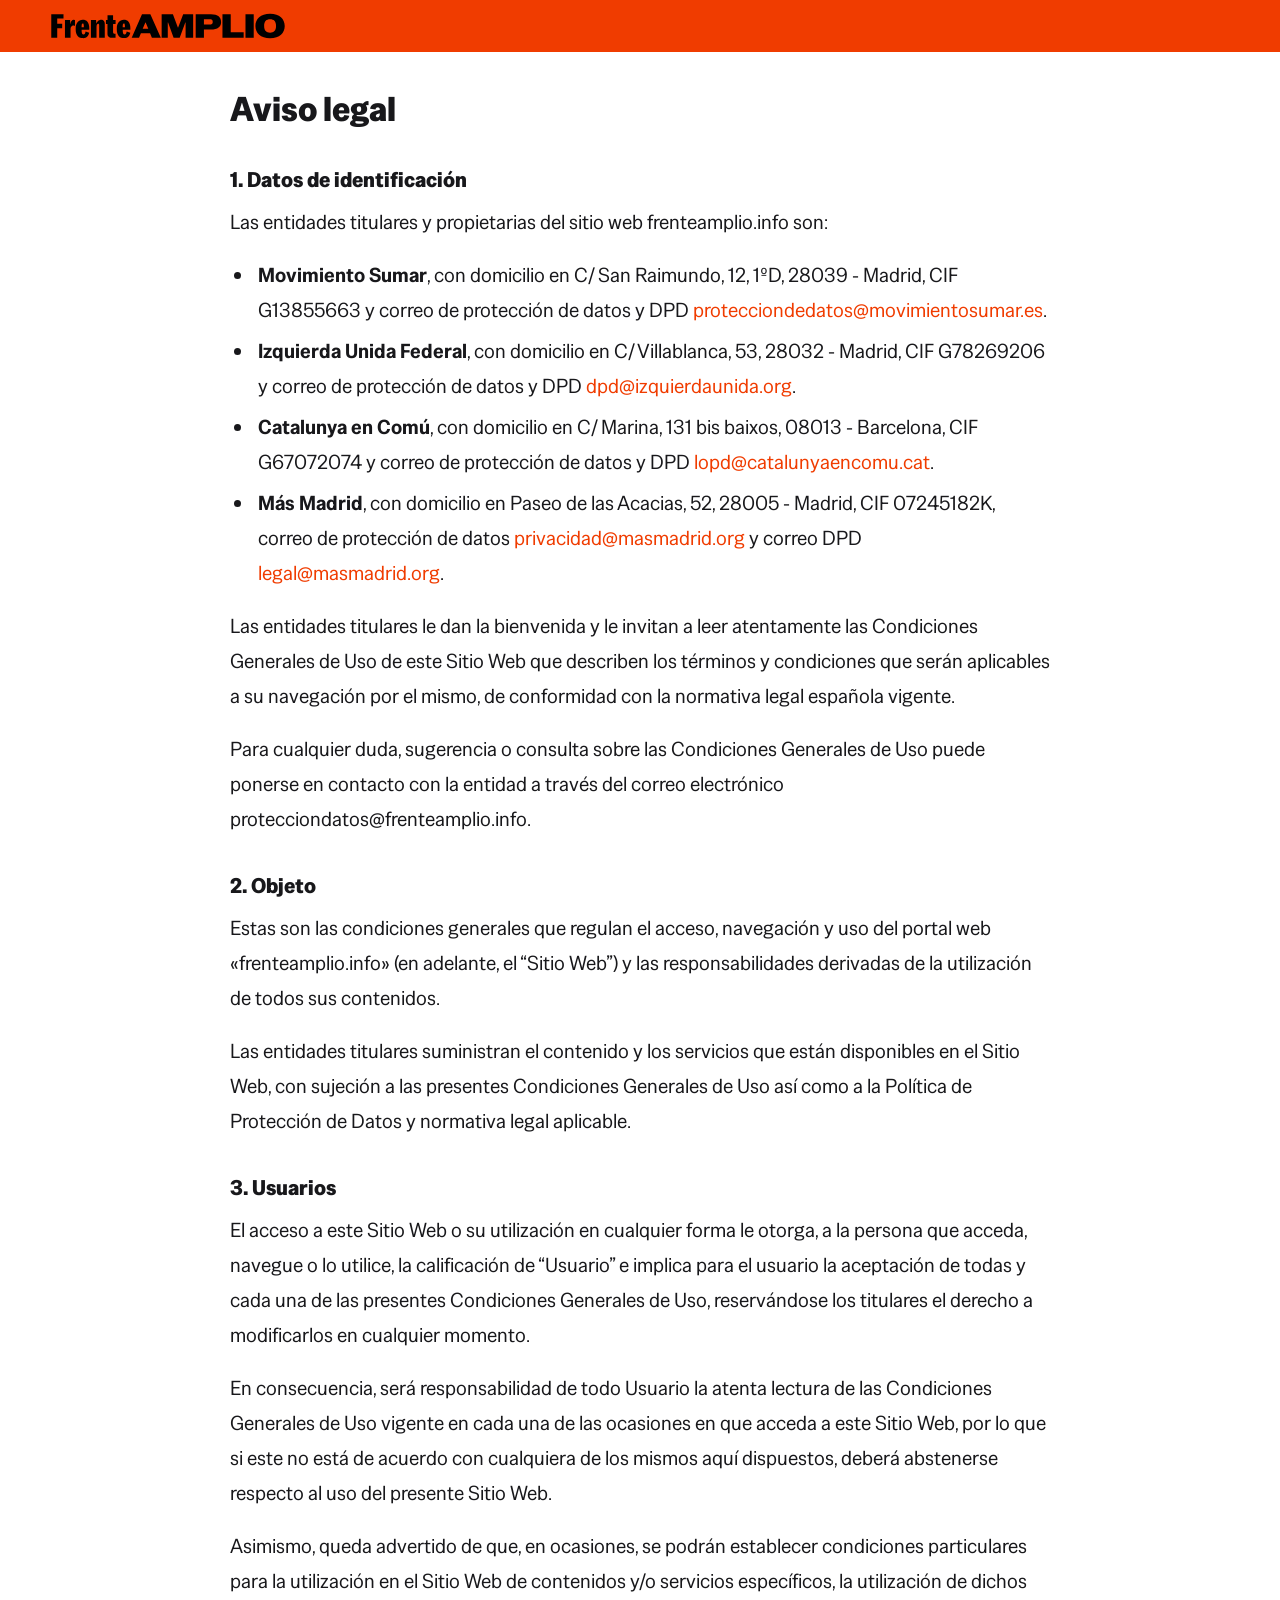
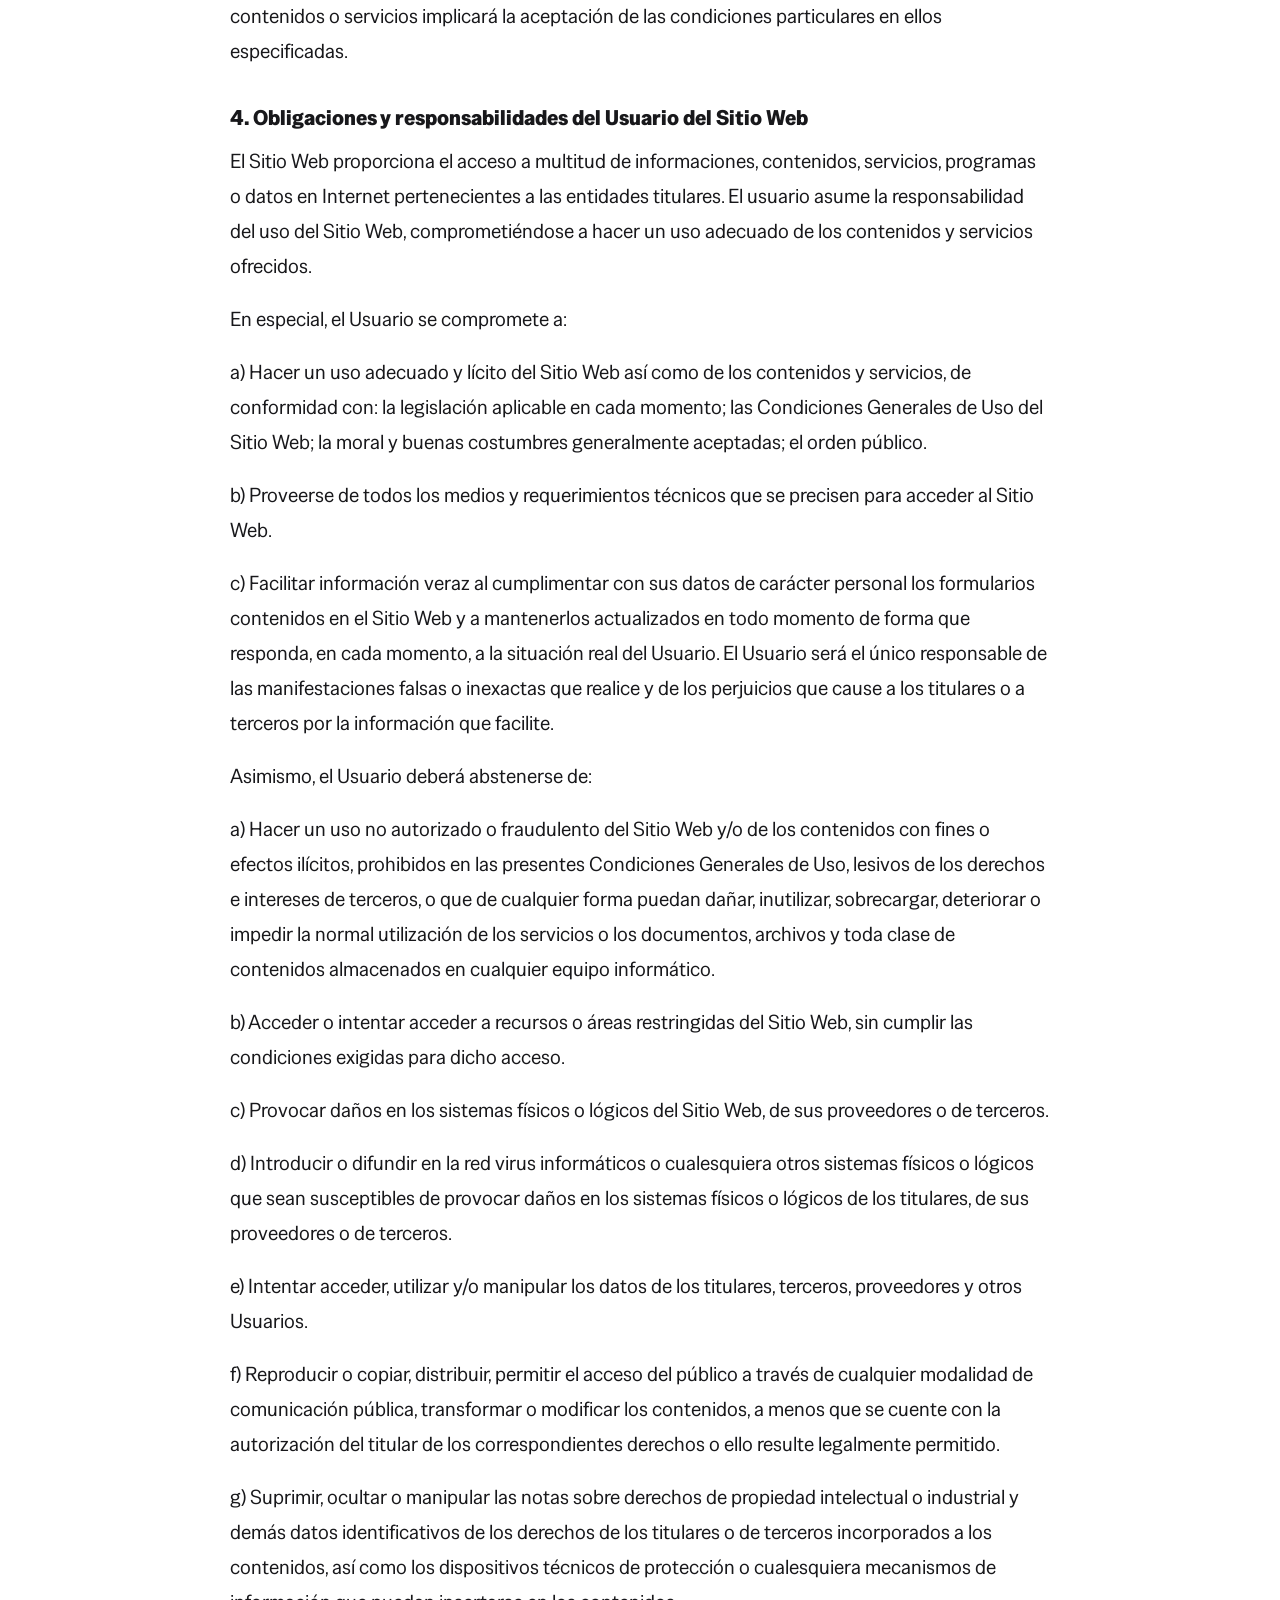
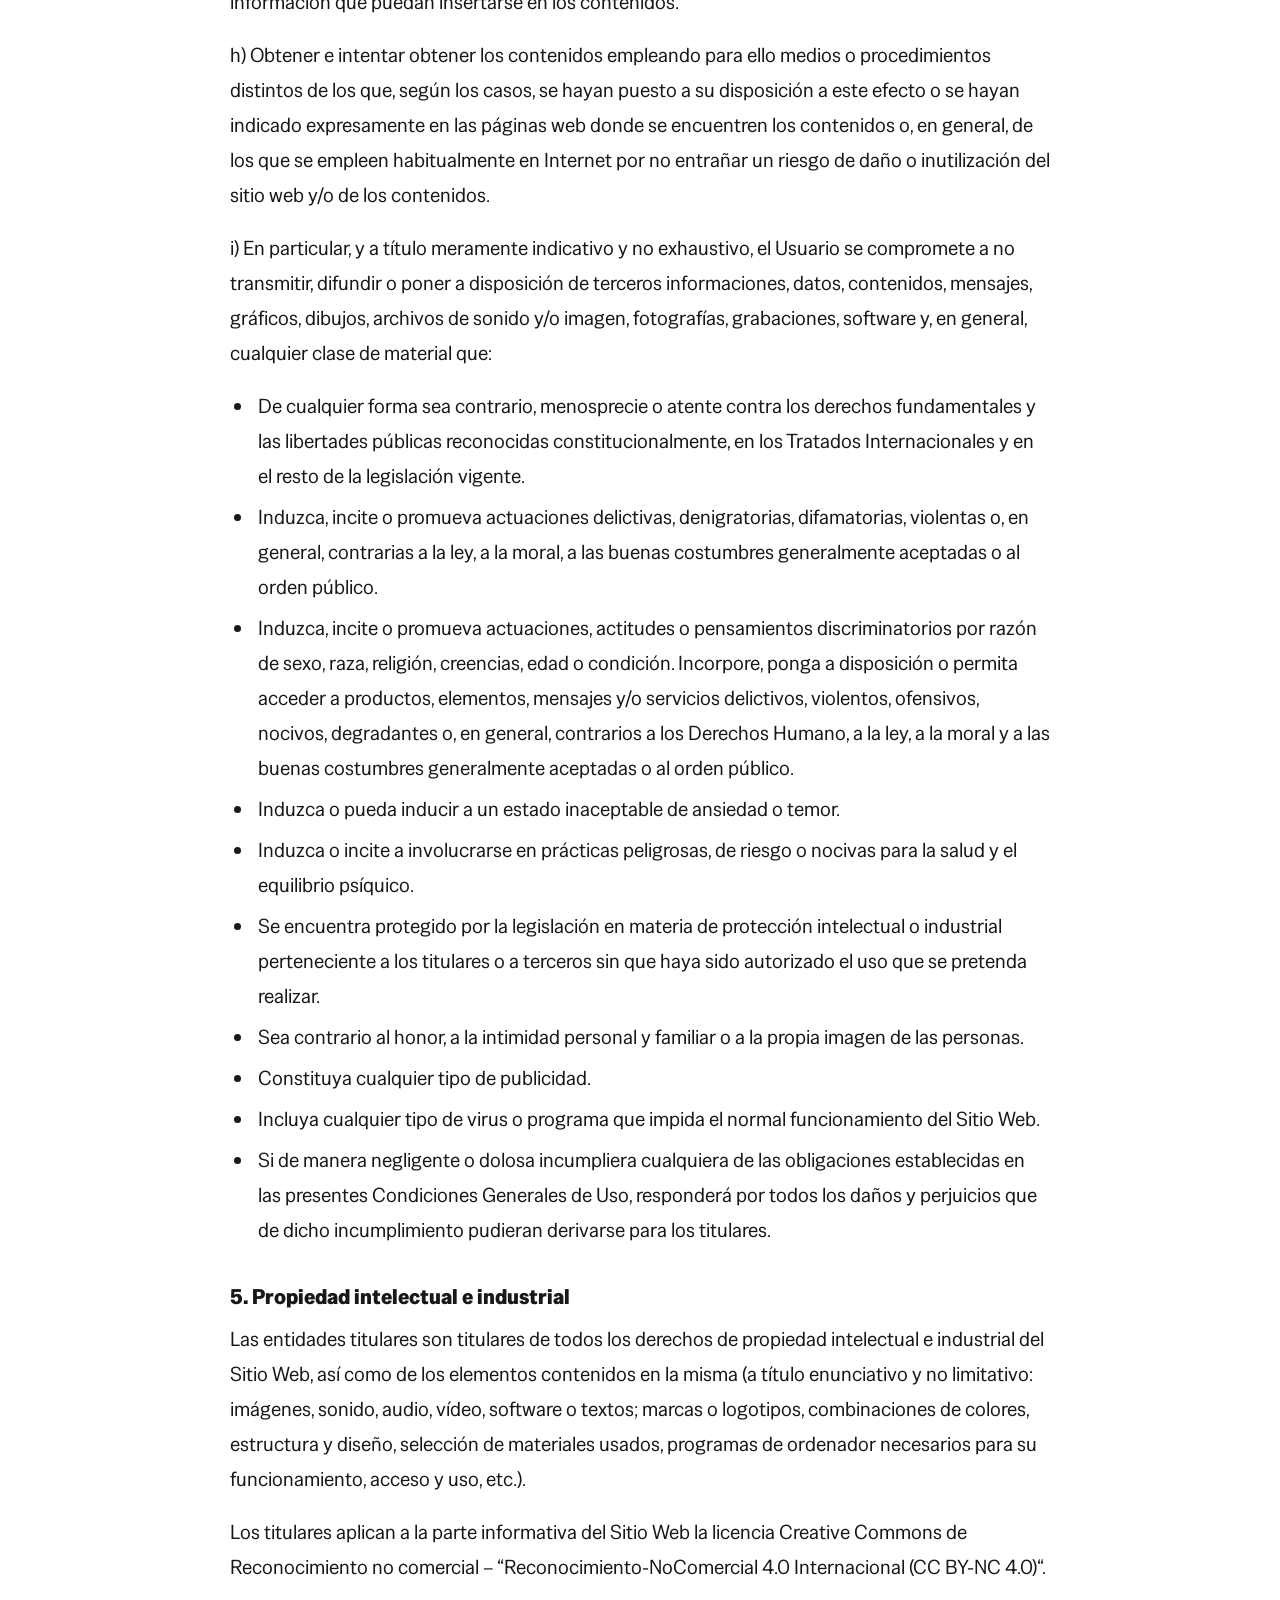
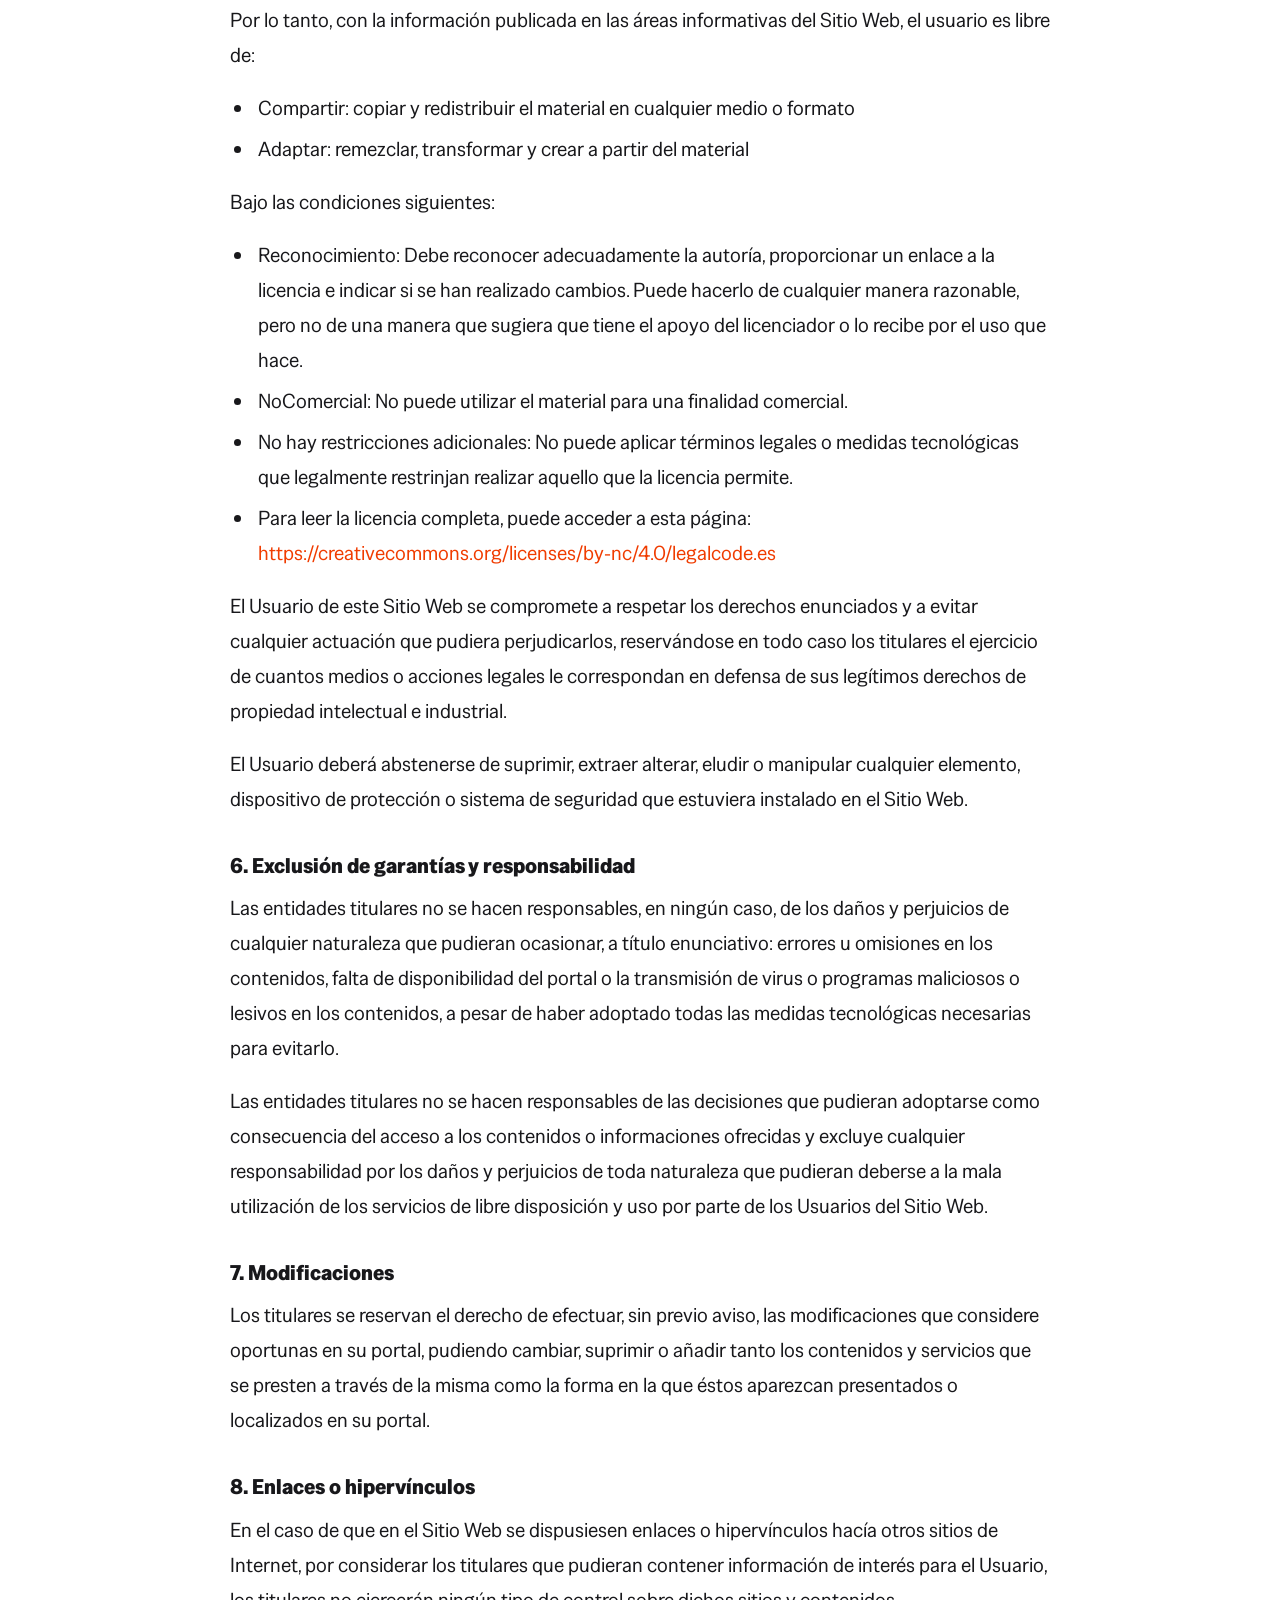
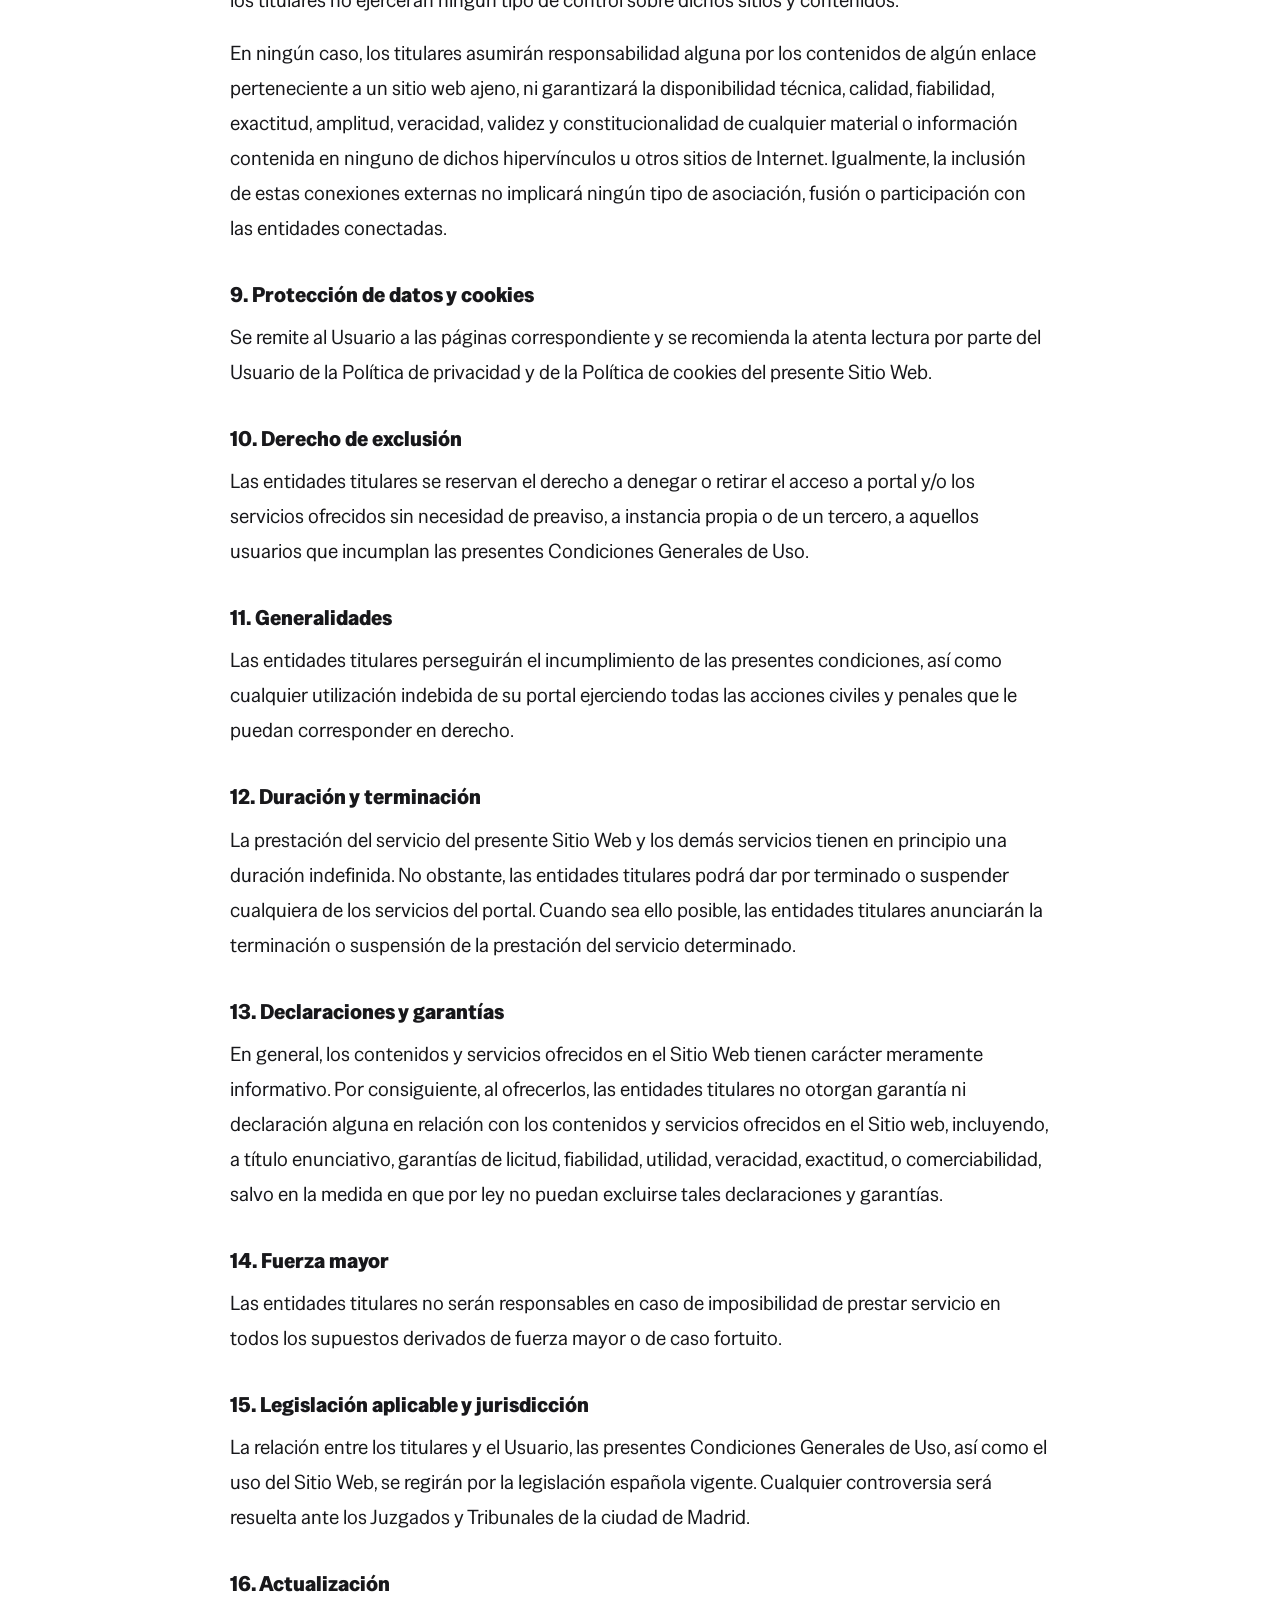
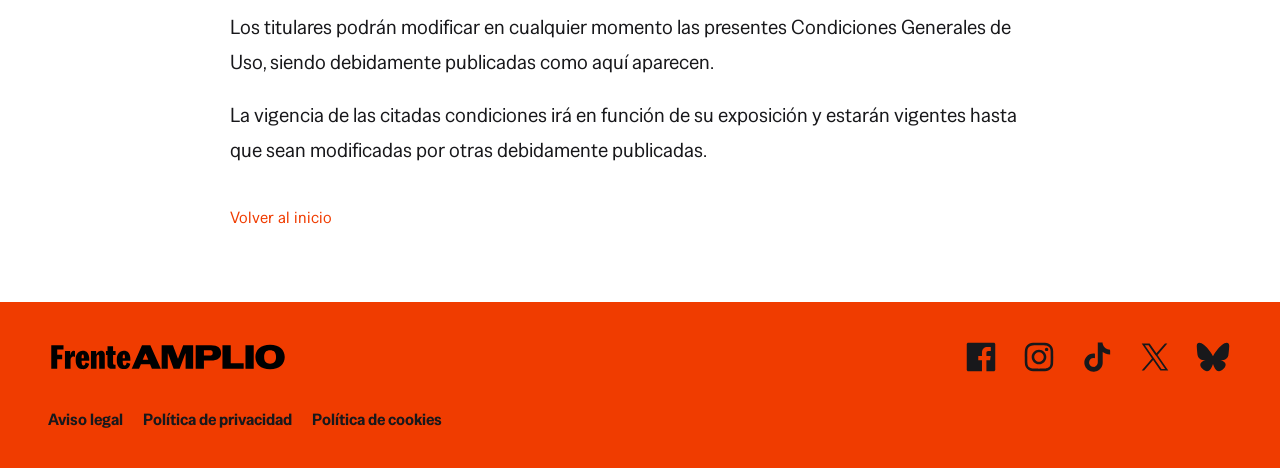
<file: legal.html>
<!doctype html>
<html lang="es">
<head>
	<meta charset="UTF-8">
	<meta name="viewport" content="width=device-width, initial-scale=1">
  <meta name="description" content="Consulta el aviso legal de frenteamplio.info: titularidad del sitio, condiciones de uso y responsabilidades.">
  <title>Aviso legal - Frente Amplio</title>
  <meta property="og:locale" content="es_ES">
  <meta property="og:type" content="website">
  <meta property="og:site_name" content="Frente Amplio">
  <meta property="og:title" content="Aviso legal - Frente Amplio">
  <meta property="og:description" content="Consulta el aviso legal de frenteamplio.info: titularidad del sitio, condiciones de uso y responsabilidades.">
  <meta property="og:url" content="https://frenteamplio.info/legal.html">
  <meta property="og:image" content="https://frenteamplio.info/img/og.png">
  <meta property="og:image:alt" content="Frente Amplio">
  <link rel="icon" type="image/png" href="/favicon/favicon-96x96.png" sizes="96x96" />
  <link rel="icon" type="image/svg+xml" href="/favicon/favicon.svg" />
  <link rel="shortcut icon" href="/favicon/favicon.ico" />
  <link rel="apple-touch-icon" sizes="180x180" href="/favicon/apple-touch-icon.png" />
  <meta name="apple-mobile-web-app-title" content="Frente Amplio" />
  <link rel="manifest" href="/favicon/site.webmanifest" />
  <link rel="stylesheet" href="./css/style.css?v=1">
</head>

<body class="body-textpage">
  <header class="site-header">
    <a class="logo" href="./">
      <img src="/img/logo.svg" alt="Logo del Frente Amplio" width="240px" height="32px">
    </a>
    <div/>
  </header>

	<main class="textpage-shell">
    <article id="textpage-content" class="textpage-content" aria-live="polite">
      <h1>Aviso legal</h1>
      <h2>1. Datos de identificación</h2>
      <p>Las entidades titulares y propietarias del sitio web frenteamplio.info son:</p>
      <ul>
        <li><strong>Movimiento Sumar</strong>, con domicilio en C/ San Raimundo, 12, 1ºD, 28039 - Madrid, CIF G13855663 y correo de protección de datos y DPD <a href="mailto:protecciondedatos@movimientosumar.es">protecciondedatos@movimientosumar.es</a>.</li>
        <li><strong>Izquierda Unida Federal</strong>, con domicilio en C/ Villablanca, 53, 28032 - Madrid, CIF G78269206 y correo de protección de datos y DPD <a href="mailto:dpd@izquierdaunida.org">dpd@izquierdaunida.org</a>.</li>
        <li><strong>Catalunya en Comú</strong>, con domicilio en C/ Marina, 131 bis baixos, 08013 - Barcelona, CIF G67072074 y correo de protección de datos y DPD <a href="mailto:lopd@catalunyaencomu.cat">lopd@catalunyaencomu.cat</a>.</li>
        <li><strong>Más Madrid</strong>, con domicilio en Paseo de las Acacias, 52, 28005 - Madrid, CIF 07245182K, correo de protección de datos <a href="mailto:privacidad@masmadrid.org">privacidad@masmadrid.org</a> y correo DPD <a href="mailto:legal@masmadrid.org">legal@masmadrid.org</a>.</li>
      </ul>
      <p>Las entidades titulares le dan la bienvenida y le invitan a leer atentamente las Condiciones Generales de Uso de este Sitio Web que describen los términos y condiciones que serán aplicables a su navegación por el mismo, de conformidad con la normativa legal española vigente.</p>
      <p>Para cualquier duda, sugerencia o consulta sobre las Condiciones Generales de Uso puede ponerse en contacto con la entidad a través del correo electrónico protecciondatos@frenteamplio.info.</p>

      <h2>2. Objeto</h2>
      <p>Estas son las condiciones generales que regulan el acceso, navegación y uso del portal web «frenteamplio.info» (en adelante, el “Sitio Web”) y las responsabilidades derivadas de la utilización de todos sus contenidos.</p>
      <p>Las entidades titulares suministran el contenido y los servicios que están disponibles en el Sitio Web, con sujeción a las presentes Condiciones Generales de Uso así como a la Política de Protección de Datos y normativa legal aplicable.</p>

      <h2>3. Usuarios</h2>
      <p>El acceso a este Sitio Web o su utilización en cualquier forma le otorga, a la persona que acceda, navegue o lo utilice, la calificación de “Usuario” e implica para el usuario la aceptación de todas y cada una de las presentes Condiciones Generales de Uso, reservándose los titulares el derecho a modificarlos en cualquier momento.</p>
      <p>En consecuencia, será responsabilidad de todo Usuario la atenta lectura de las Condiciones Generales de Uso vigente en cada una de las ocasiones en que acceda a este Sitio Web, por lo que si este no está de acuerdo con cualquiera de los mismos aquí dispuestos, deberá abstenerse respecto al uso del presente Sitio Web.</p>
      <p>Asimismo, queda advertido de que, en ocasiones, se podrán establecer condiciones particulares para la utilización en el Sitio Web de contenidos y/o servicios específicos, la utilización de dichos contenidos o servicios implicará la aceptación de las condiciones particulares en ellos especificadas.</p>

      <h2>4. Obligaciones y responsabilidades del Usuario del Sitio Web</h2>
      <p>El Sitio Web proporciona el acceso a multitud de informaciones, contenidos, servicios, programas o datos en Internet pertenecientes a las entidades titulares. El usuario asume la responsabilidad del uso del Sitio Web, comprometiéndose a hacer un uso adecuado de los contenidos y servicios ofrecidos.</p>
      <p>En especial, el Usuario se compromete a:</p>
      <p>a) Hacer un uso adecuado y lícito del Sitio Web así como de los contenidos y servicios, de conformidad con: la legislación aplicable en cada momento; las Condiciones Generales de Uso del Sitio Web; la moral y buenas costumbres generalmente aceptadas; el orden público.</p>
      <p>b) Proveerse de todos los medios y requerimientos técnicos que se precisen para acceder al Sitio Web.</p>
      <p>c) Facilitar información veraz al cumplimentar con sus datos de carácter personal los formularios contenidos en el Sitio Web y a mantenerlos actualizados en todo momento de forma que responda, en cada momento, a la situación real del Usuario. El Usuario será el único responsable de las manifestaciones falsas o inexactas que realice y de los perjuicios que cause a los titulares o a terceros por la información que facilite.</p>
      <p>Asimismo, el Usuario deberá abstenerse de:</p>
      <p>a) Hacer un uso no autorizado o fraudulento del Sitio Web y/o de los contenidos con fines o efectos ilícitos, prohibidos en las presentes Condiciones Generales de Uso, lesivos de los derechos e intereses de terceros, o que de cualquier forma puedan dañar, inutilizar, sobrecargar, deteriorar o impedir la normal utilización de los servicios o los documentos, archivos y toda clase de contenidos almacenados en cualquier equipo informático.</p>
      <p>b) Acceder o intentar acceder a recursos o áreas restringidas del Sitio Web, sin cumplir las condiciones exigidas para dicho acceso.</p>
      <p>c) Provocar daños en los sistemas físicos o lógicos del Sitio Web, de sus proveedores o de terceros.</p>
      <p>d) Introducir o difundir en la red virus informáticos o cualesquiera otros sistemas físicos o lógicos que sean susceptibles de provocar daños en los sistemas físicos o lógicos de los titulares, de sus proveedores o de terceros.</p>
      <p>e) Intentar acceder, utilizar y/o manipular los datos de los titulares, terceros, proveedores y otros Usuarios.</p>
      <p>f) Reproducir o copiar, distribuir, permitir el acceso del público a través de cualquier modalidad de comunicación pública, transformar o modificar los contenidos, a menos que se cuente con la autorización del titular de los correspondientes derechos o ello resulte legalmente permitido.</p>
      <p>g) Suprimir, ocultar o manipular las notas sobre derechos de propiedad intelectual o industrial y demás datos identificativos de los derechos de los titulares o de terceros incorporados a los contenidos, así como los dispositivos técnicos de protección o cualesquiera mecanismos de información que puedan insertarse en los contenidos.</p>
      <p>h) Obtener e intentar obtener los contenidos empleando para ello medios o procedimientos distintos de los que, según los casos, se hayan puesto a su disposición a este efecto o se hayan indicado expresamente en las páginas web donde se encuentren los contenidos o, en general, de los que se empleen habitualmente en Internet por no entrañar un riesgo de daño o inutilización del sitio web y/o de los contenidos.</p>
      <p>i) En particular, y a título meramente indicativo y no exhaustivo, el Usuario se compromete a no transmitir, difundir o poner a disposición de terceros informaciones, datos, contenidos, mensajes, gráficos, dibujos, archivos de sonido y/o imagen, fotografías, grabaciones, software y, en general, cualquier clase de material que:</p>
      <ul>
        <li>De cualquier forma sea contrario, menosprecie o atente contra los derechos fundamentales y las libertades públicas reconocidas constitucionalmente, en los Tratados Internacionales y en el resto de la legislación vigente.</li>
        <li>Induzca, incite o promueva actuaciones delictivas, denigratorias, difamatorias, violentas o, en general, contrarias a la ley, a la moral, a las buenas costumbres generalmente aceptadas o al orden público.</li>
        <li>Induzca, incite o promueva actuaciones, actitudes o pensamientos discriminatorios por razón de sexo, raza, religión, creencias, edad o condición.
        Incorpore, ponga a disposición o permita acceder a productos, elementos, mensajes y/o servicios delictivos, violentos, ofensivos, nocivos, degradantes o, en general, contrarios a los Derechos Humano, a la ley, a la moral y a las buenas costumbres generalmente aceptadas o al orden público.</li>
        <li>Induzca o pueda inducir a un estado inaceptable de ansiedad o temor.</li>
        <li>Induzca o incite a involucrarse en prácticas peligrosas, de riesgo o nocivas para la salud y el equilibrio psíquico.</li>
        <li>Se encuentra protegido por la legislación en materia de protección intelectual o industrial perteneciente a los titulares o a terceros sin que haya sido autorizado el uso que se pretenda realizar.</li>
        <li>Sea contrario al honor, a la intimidad personal y familiar o a la propia imagen de las personas.</li>
        <li>Constituya cualquier tipo de publicidad.</li>
        <li>Incluya cualquier tipo de virus o programa que impida el normal funcionamiento del Sitio Web.</li>
        <li>Si de manera negligente o dolosa incumpliera cualquiera de las obligaciones establecidas en las presentes Condiciones Generales de Uso, responderá por todos los daños y perjuicios que de dicho incumplimiento pudieran derivarse para los titulares.</li>
      </ul>

      <h2>5. Propiedad intelectual e industrial</h2>
      <p>Las entidades titulares son titulares de todos los derechos de propiedad intelectual e industrial del Sitio Web, así como de los elementos contenidos en la misma (a título enunciativo y no limitativo: imágenes, sonido, audio, vídeo, software o textos; marcas o logotipos, combinaciones de colores, estructura y diseño, selección de materiales usados, programas de ordenador necesarios para su funcionamiento, acceso y uso, etc.).</p>
      <p>Los titulares aplican a la parte informativa del Sitio Web la licencia Creative Commons de Reconocimiento no comercial – “Reconocimiento-NoComercial 4.0 Internacional (CC BY-NC 4.0)“.</p>
      <p>Por lo tanto, con la información publicada en las áreas informativas del Sitio Web, el usuario es libre de:</p>
      <ul>
        <li>Compartir: copiar y redistribuir el material en cualquier medio o formato</li>
        <li>Adaptar: remezclar, transformar y crear a partir del material</li>
      </ul>
      <p>Bajo las condiciones siguientes:</p>
      <ul>
        <li>Reconocimiento: Debe reconocer adecuadamente la autoría, proporcionar un enlace a la licencia e indicar si se han realizado cambios. Puede hacerlo de cualquier manera razonable, pero no de una manera que sugiera que tiene el apoyo del licenciador o lo recibe por el uso que hace.</li>
        <li>NoComercial: No puede utilizar el material para una finalidad comercial.</li>
        <li>No hay restricciones adicionales: No puede aplicar términos legales o medidas tecnológicas que legalmente restrinjan realizar aquello que la licencia permite.</li>
        <li>Para leer la licencia completa, puede acceder a esta página: <a href="https://creativecommons.org/licenses/by-nc/4.0/legalcode.es" target="_blank">https://creativecommons.org/licenses/by-nc/4.0/legalcode.es</a></li>
      </ul>
      <p>El Usuario de este Sitio Web se compromete a respetar los derechos enunciados y a evitar cualquier actuación que pudiera perjudicarlos, reservándose en todo caso los titulares el ejercicio de cuantos medios o acciones legales le correspondan en defensa de sus legítimos derechos de propiedad intelectual e industrial.</p>
      <p>El Usuario deberá abstenerse de suprimir, extraer alterar, eludir o manipular cualquier elemento, dispositivo de protección o sistema de seguridad que estuviera instalado en el Sitio Web.</p>

      <h2>6. Exclusión de garantías y responsabilidad</h2>
      <p>Las entidades titulares no se hacen responsables, en ningún caso, de los daños y perjuicios de cualquier naturaleza que pudieran ocasionar, a título enunciativo: errores u omisiones en los contenidos, falta de disponibilidad del portal o la transmisión de virus o programas maliciosos o lesivos en los contenidos, a pesar de haber adoptado todas las medidas tecnológicas necesarias para evitarlo.</p>
      <p>Las entidades titulares no se hacen responsables de las decisiones que pudieran adoptarse como consecuencia del acceso a los contenidos o informaciones ofrecidas y excluye cualquier responsabilidad por los daños y perjuicios de toda naturaleza que pudieran deberse a la mala utilización de los servicios de libre disposición y uso por parte de los Usuarios del Sitio Web.</p>

      <h2>7. Modificaciones</h2>
      <p>Los titulares se reservan el derecho de efectuar, sin previo aviso, las modificaciones que considere oportunas en su portal, pudiendo cambiar, suprimir o añadir tanto los contenidos y servicios que se presten a través de la misma como la forma en la que éstos aparezcan presentados o localizados en su portal.</p>

      <h2>8. Enlaces o hipervínculos</h2>
      <p>En el caso de que en el Sitio Web se dispusiesen enlaces o hipervínculos hacía otros sitios de Internet, por considerar los titulares que pudieran contener información de interés para el Usuario, los titulares no ejercerán ningún tipo de control sobre dichos sitios y contenidos.</p>
      <p>En ningún caso, los titulares asumirán responsabilidad alguna por los contenidos de algún enlace perteneciente a un sitio web ajeno, ni garantizará la disponibilidad técnica, calidad, fiabilidad, exactitud, amplitud, veracidad, validez y constitucionalidad de cualquier material o información contenida en ninguno de dichos hipervínculos u otros sitios de Internet. Igualmente, la inclusión de estas conexiones externas no implicará ningún tipo de asociación, fusión o participación con las entidades conectadas.</p>

      <h2>9. Protección de datos y cookies</h2>
      <p>Se remite al Usuario a las páginas correspondiente y se recomienda la atenta lectura por parte del Usuario de la Política de privacidad y de la Política de cookies del presente Sitio Web.</p>

      <h2>10. Derecho de exclusión</h2>
      <p>Las entidades titulares se reservan el derecho a denegar o retirar el acceso a portal y/o los servicios ofrecidos sin necesidad de preaviso, a instancia propia o de un tercero, a aquellos usuarios que incumplan las presentes Condiciones Generales de Uso.</p>

      <h2>11. Generalidades</h2>
      <p>Las entidades titulares perseguirán el incumplimiento de las presentes condiciones, así como cualquier utilización indebida de su portal ejerciendo todas las acciones civiles y penales que le puedan corresponder en derecho.</p>

      <h2>12. Duración y terminación</h2>
      <p>La prestación del servicio del presente Sitio Web y los demás servicios tienen en principio una duración indefinida. No obstante, las entidades titulares podrá dar por terminado o suspender cualquiera de los servicios del portal. Cuando sea ello posible, las entidades titulares anunciarán la terminación o suspensión de la prestación del servicio determinado.</p>

      <h2>13. Declaraciones y garantías</h2>
      <p>En general, los contenidos y servicios ofrecidos en el Sitio Web tienen carácter meramente informativo. Por consiguiente, al ofrecerlos, las entidades titulares no otorgan garantía ni declaración alguna en relación con los contenidos y servicios ofrecidos en el Sitio web, incluyendo, a título enunciativo, garantías de licitud, fiabilidad, utilidad, veracidad, exactitud, o comerciabilidad, salvo en la medida en que por ley no puedan excluirse tales declaraciones y garantías.</p>

      <h2>14. Fuerza mayor</h2>
      <p>Las entidades titulares no serán responsables en caso de imposibilidad de prestar servicio en todos los supuestos derivados de fuerza mayor o de caso fortuito.</p>

      <h2>15. Legislación aplicable y jurisdicción</h2>
      <p>La relación entre los titulares y el Usuario, las presentes Condiciones Generales de Uso, así como el uso del Sitio Web, se regirán por la legislación española vigente. Cualquier controversia será resuelta ante los Juzgados y Tribunales de la ciudad de Madrid.</p>

      <h2>16. Actualización</h2>
      <p>Los titulares podrán modificar en cualquier momento las presentes Condiciones Generales de Uso, siendo debidamente publicadas como aquí aparecen.</p>
      <p>La vigencia de las citadas condiciones irá en función de su exposición y estarán vigentes hasta que sean modificadas por otras debidamente publicadas.</p>
    </article>
    <a class="textpage-back" href="./index.html">Volver al inicio</a>
	</main>

  <footer class="site-footer">
    <div class="site-footer-row">
      <a class="logo" href="./">
        <img src="/img/logo.svg" alt="Logo del Frente Amplio" width="240px" height="32px">
      </a>
      <ul class="social">
        <li>
          <a target="_blank" rel="noopener" href="https://www.facebook.com/people/Frente-Amplio/61595389439288/">
            <span>Facebook</span>
            <svg class="svg-icon" width="26" height="26" aria-hidden="true" role="img" focusable="false" viewBox="0 0 24 24" version="1.1" xmlns="http://www.w3.org/2000/svg" xmlns:xlink="http://www.w3.org/1999/xlink"><path d="M20.007,3H3.993C3.445,3,3,3.445,3,3.993v16.013C3,20.555,3.445,21,3.993,21h8.621v-6.971h-2.346v-2.717h2.346V9.31 c0-2.325,1.42-3.591,3.494-3.591c0.993,0,1.847,0.074,2.096,0.107v2.43l-1.438,0.001c-1.128,0-1.346,0.536-1.346,1.323v1.734h2.69 l-0.35,2.717h-2.34V21h4.587C20.555,21,21,20.555,21,20.007V3.993C21,3.445,20.555,3,20.007,3z"></path></svg>
          </a>
        </li>
        <li>
          <a target="_blank" rel="noopener" href="https://www.instagram.com/elfrenteamplio/">
            <span>Instagram</span>
            <svg class="svg-icon" width="26" height="26" aria-hidden="true" role="img" focusable="false" viewBox="0 0 24 24" version="1.1" xmlns="http://www.w3.org/2000/svg" xmlns:xlink="http://www.w3.org/1999/xlink"><path d="M12,4.622c2.403,0,2.688,0.009,3.637,0.052c0.877,0.04,1.354,0.187,1.671,0.31c0.42,0.163,0.72,0.358,1.035,0.673 c0.315,0.315,0.51,0.615,0.673,1.035c0.123,0.317,0.27,0.794,0.31,1.671c0.043,0.949,0.052,1.234,0.052,3.637 s-0.009,2.688-0.052,3.637c-0.04,0.877-0.187,1.354-0.31,1.671c-0.163,0.42-0.358,0.72-0.673,1.035 c-0.315,0.315-0.615,0.51-1.035,0.673c-0.317,0.123-0.794,0.27-1.671,0.31c-0.949,0.043-1.233,0.052-3.637,0.052 s-2.688-0.009-3.637-0.052c-0.877-0.04-1.354-0.187-1.671-0.31c-0.42-0.163-0.72-0.358-1.035-0.673 c-0.315-0.315-0.51-0.615-0.673-1.035c-0.123-0.317-0.27-0.794-0.31-1.671C4.631,14.688,4.622,14.403,4.622,12 s0.009-2.688,0.052-3.637c0.04-0.877,0.187-1.354,0.31-1.671c0.163-0.42,0.358-0.72,0.673-1.035 c0.315-0.315,0.615-0.51,1.035-0.673c0.317-0.123,0.794-0.27,1.671-0.31C9.312,4.631,9.597,4.622,12,4.622 M12,3 C9.556,3,9.249,3.01,8.289,3.054C7.331,3.098,6.677,3.25,6.105,3.472C5.513,3.702,5.011,4.01,4.511,4.511 c-0.5,0.5-0.808,1.002-1.038,1.594C3.25,6.677,3.098,7.331,3.054,8.289C3.01,9.249,3,9.556,3,12c0,2.444,0.01,2.751,0.054,3.711 c0.044,0.958,0.196,1.612,0.418,2.185c0.23,0.592,0.538,1.094,1.038,1.594c0.5,0.5,1.002,0.808,1.594,1.038 c0.572,0.222,1.227,0.375,2.185,0.418C9.249,20.99,9.556,21,12,21s2.751-0.01,3.711-0.054c0.958-0.044,1.612-0.196,2.185-0.418 c0.592-0.23,1.094-0.538,1.594-1.038c0.5-0.5,0.808-1.002,1.038-1.594c0.222-0.572,0.375-1.227,0.418-2.185 C20.99,14.751,21,14.444,21,12s-0.01-2.751-0.054-3.711c-0.044-0.958-0.196-1.612-0.418-2.185c-0.23-0.592-0.538-1.094-1.038-1.594 c-0.5-0.5-1.002-0.808-1.594-1.038c-0.572-0.222-1.227-0.375-2.185-0.418C14.751,3.01,14.444,3,12,3L12,3z M12,7.378 c-2.552,0-4.622,2.069-4.622,4.622S9.448,16.622,12,16.622s4.622-2.069,4.622-4.622S14.552,7.378,12,7.378z M12,15 c-1.657,0-3-1.343-3-3s1.343-3,3-3s3,1.343,3,3S13.657,15,12,15z M16.804,6.116c-0.596,0-1.08,0.484-1.08,1.08 s0.484,1.08,1.08,1.08c0.596,0,1.08-0.484,1.08-1.08S17.401,6.116,16.804,6.116z"></path></svg>
          </a>
        </li>
        <li>
          <a target="_blank" rel="noopener" href="https://www.tiktok.com/@elfrenteamplio">
            <span>TikTok</span>
            <svg class="svg-icon" width="26" height="26" aria-hidden="true" role="img" focusable="false" viewBox="0 0 24 24" version="1.1" xmlns="http://www.w3.org/2000/svg" xmlns:xlink="http://www.w3.org/1999/xlink"><path d="M20.2 7.4c-1.1 0-2-.4-2.8-.9-.9-.7-1.6-1.7-1.8-2.8-.1-.3-.1-.6-.1-.9h-3v12.7c0 1.2-.8 2.2-1.9 2.6-.3.1-.7.2-1 .1-.5 0-.9-.2-1.3-.4-.8-.5-1.3-1.3-1.3-2.3 0-1.5 1.2-2.8 2.8-2.8.3 0 .6.1.9.1V9.9c-.3 0-.6-.1-.9-.1-1.7 0-3.3.7-4.4 2-.8 1-1.4 2.2-1.4 3.4-.1 1.7.5 3.3 1.7 4.4.2.2.4.3.5.5 1 .8 2.3 1.2 3.6 1.2.3 0 .6 0 .9-.1 1.2-.2 2.4-.7 3.2-1.6 1.1-1.1 1.7-2.5 1.7-4V8.8c.5.4 1.1.7 1.7 1 1 .4 2 .6 3 .6V8.2l-.1-.8z"></path></svg>
          </a>
        </li>
        <li>
          <a target="_blank" rel="noopener" href="https://x.com/Frente_Amplio_">
            <span class="screen-reader-text">X</span>
            <svg class="svg-icon" width="26" height="26" aria-hidden="true" role="img" focusable="false" viewBox="0 0 24 24" version="1.1" xmlns="http://www.w3.org/2000/svg" xmlns:xlink="http://www.w3.org/1999/xlink"><path d="m13.6 10.7 6.2-7.3h-1.5l-5.4 6.3-4.3-6.2h-5l6.5 9.5-6.5 7.6h1.5l5.7-6.7 4.6 6.7h5l-6.8-9.9zm-2 2.4-.7-.9-5.3-7.6h2.3l4.3 6.1.7.9 5.5 7.9h-2.3l-4.5-6.4z"></path></svg>
          </a>
        </li>
        <li>
          <a target="_blank" rel="noopener" href="https://bsky.app/profile/frenteamplio.info">
            <span>Bsky</span>
            <svg class="svg-icon" width="26" height="26" aria-hidden="true" role="img" focusable="false" viewBox="0 0 24 24" version="1.1" xmlns="http://www.w3.org/2000/svg" xmlns:xlink="http://www.w3.org/1999/xlink"><path d="M6.19 4.19c2.35 1.76 4.88 5.34 5.81 7.26.93-1.92 3.46-5.5 5.81-7.26 1.7-1.27 4.44-2.26 4.44.88 0 .63-.36 5.26-.57 6.01-.73 2.61-3.4 3.28-5.77 2.88 4.15.71 5.2 3.04 2.92 5.38-4.33 4.44-6.22-1.11-6.7-2.54-.09-.26-.13-.38-.13-.28 0-.1-.04.02-.13.28-.48 1.42-2.38 6.98-6.7 2.54-2.28-2.34-1.22-4.67 2.92-5.38-2.37.4-5.04-.26-5.77-2.88-.21-.75-.57-5.39-.57-6.01 0-3.13 2.75-2.15 4.44-.88Z"></path></svg>
          </a>
        </li>
        <!-- <li>
          <a target="_blank" rel="noopener" href="https://www.youtube.com/@FRENTEAMPLIO/videos">
            <span>YouTube</span>
            <svg class="svg-icon" width="26" height="26" aria-hidden="true" role="img" focusable="false" viewBox="0 0 24 24" version="1.1" xmlns="http://www.w3.org/2000/svg" xmlns:xlink="http://www.w3.org/1999/xlink"><path d="M21.8,8.001c0,0-0.195-1.378-0.795-1.985c-0.76-0.797-1.613-0.801-2.004-0.847c-2.799-0.202-6.997-0.202-6.997-0.202 h-0.009c0,0-4.198,0-6.997,0.202C4.608,5.216,3.756,5.22,2.995,6.016C2.395,6.623,2.2,8.001,2.2,8.001S2,9.62,2,11.238v1.517 c0,1.618,0.2,3.237,0.2,3.237s0.195,1.378,0.795,1.985c0.761,0.797,1.76,0.771,2.205,0.855c1.6,0.153,6.8,0.201,6.8,0.201 s4.203-0.006,7.001-0.209c0.391-0.047,1.243-0.051,2.004-0.847c0.6-0.607,0.795-1.985,0.795-1.985s0.2-1.618,0.2-3.237v-1.517 C22,9.62,21.8,8.001,21.8,8.001z M9.935,14.594l-0.001-5.62l5.404,2.82L9.935,14.594z"></path></svg>
          </a>
        </li> -->
      </ul>
    </div>
    <div class="site-footer-row">
      <nav>
        <ul>
          <li><a href="/legal.html">Aviso legal</a></li>
          <li><a href="/privacidad.html">Política de privacidad</a></li>
          <li><a href="/cookies.html">Política de cookies</a></li>
        </ul>
      </nav>
    </div>
  </footer>
</body>
</html>
</file>
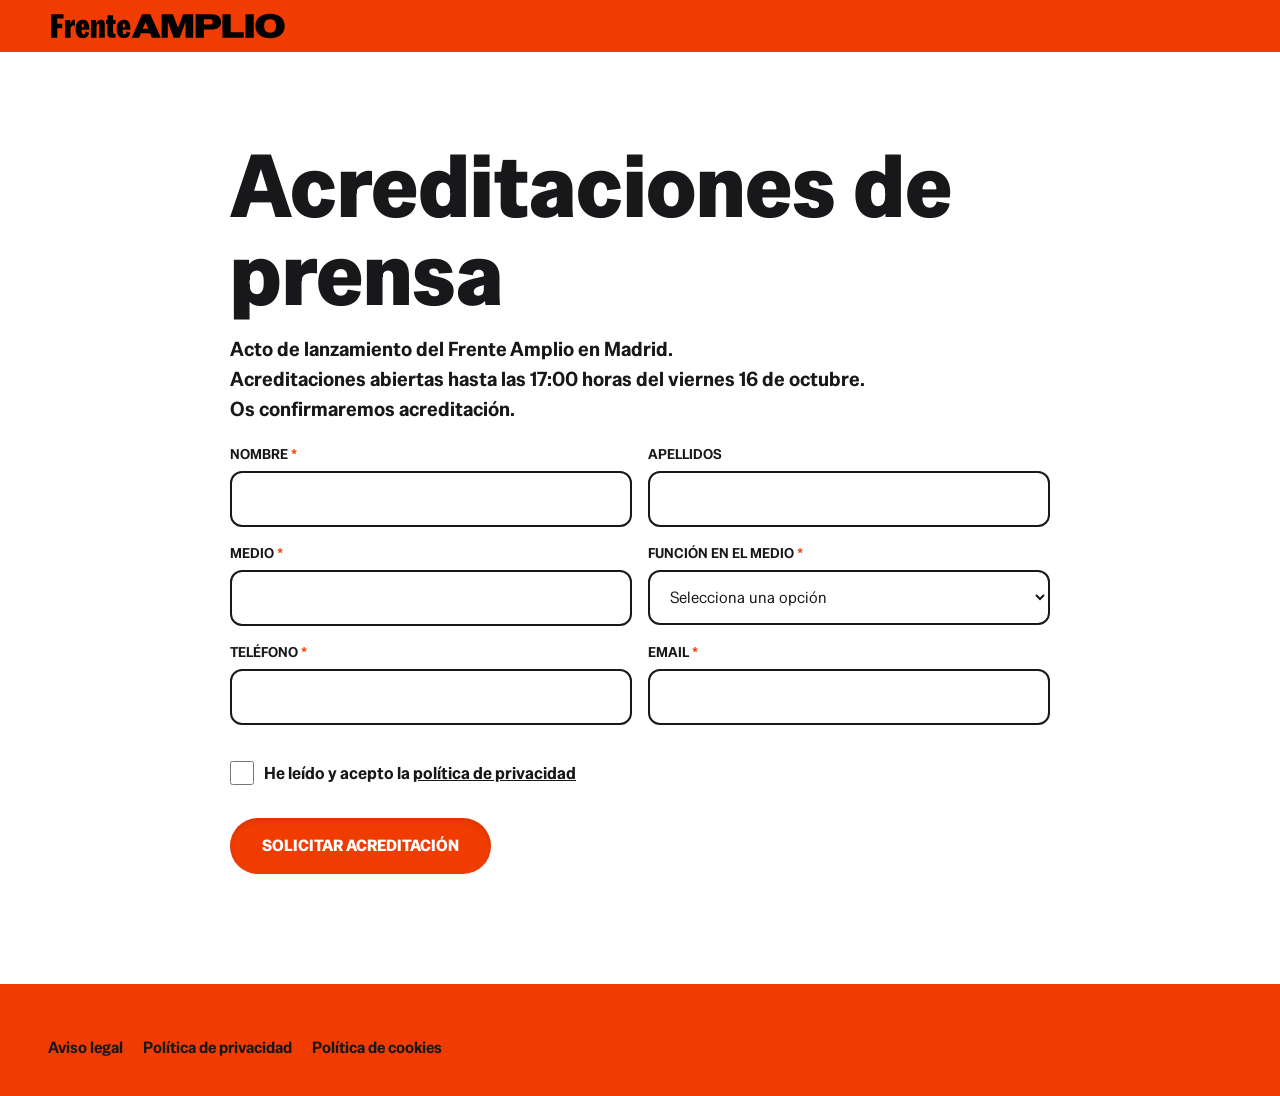
<file: prensa.html>
<!doctype html>
<html lang="es">
<head>
  <meta charset="UTF-8">
  <meta name="viewport" content="width=device-width, initial-scale=1">
  <meta name="robots" content="noindex">
  <title>Acreditaciones de prensa - Frente Amplio</title>
  <meta name="description" content="Acreditaciones de prensa para el acto de lanzamiento del Frente Amplio en Madrid.">
  <meta property="og:locale" content="es_ES">
  <meta property="og:type" content="website">
  <meta property="og:site_name" content="Frente Amplio">
  <meta property="og:title" content="Acreditaciones de prensa - Frente Amplio">
  <meta property="og:description" content="Acreditaciones de prensa para el acto de lanzamiento del Frente Amplio en Madrid.">
  <meta property="og:url" content="https://frenteamplio.info/prensa.html">
  <meta property="og:image" content="https://frenteamplio.info/img/og.png">
  <meta property="og:image:alt" content="Frente Amplio">
  <link rel="icon" type="image/png" href="/favicon/favicon-96x96.png" sizes="96x96" />
  <link rel="icon" type="image/svg+xml" href="/favicon/favicon.svg" />
  <link rel="shortcut icon" href="/favicon/favicon.ico" />
  <link rel="apple-touch-icon" sizes="180x180" href="/favicon/apple-touch-icon.png" />
  <meta name="apple-mobile-web-app-title" content="Frente Amplio" />
  <link rel="manifest" href="/favicon/site.webmanifest" />
  <link rel="stylesheet" href="./css/style.css?v=1">
</head>

<body class="body-textpage">
  <header class="site-header">
    <a class="logo" href="./">
      <img src="/img/logo.svg" alt="Logo del Frente Amplio" width="240px" height="32px">
    </a>
  </header>

  <main>
    <section class="join">
      <div class="join-inner">
        <h1>Acreditaciones de prensa</h1>
        <p class="join-claim">
          <strong>
            Acto de lanzamiento del Frente Amplio en Madrid.<br>
            Acreditaciones abiertas hasta las 17:00 horas del viernes 16 de octubre.<br>
            Os confirmaremos acreditación.
          </strong>
        </p>

        <form id="press-form" class="join-form" action="#" method="post">
          <div class="join-row">
            <label>
              <span>Nombre</span>
              <input id="name" name="name" type="text" autocomplete="given-name" maxlength="100" required>
            </label>
            <label>
              <span>Apellidos</span>
              <input id="surname" name="surname" type="text" autocomplete="family-name" maxlength="100">
            </label>
          </div>
          <div class="join-row">
            <label>
              <span>Medio</span>
              <input id="outlet" name="outlet" type="text" autocomplete="organization" maxlength="100" required>
            </label>
            <label>
              <span>Función en el medio</span>
              <select id="role" name="role" required>
                <option value="" selected disabled>Selecciona una opción</option>
                <option value="Redactor/a">Redactor/a</option>
                <option value="Cámara de TV">Cámara de TV</option>
                <option value="Reportero/a gráfico/a (Foto)">Reportero/a gráfico/a (Foto)</option>
              </select>
            </label>
          </div>
          <div class="join-row">
            <label>
              <span>Teléfono</span>
              <input id="phone" name="phone" type="tel" autocomplete="tel-national" inputmode="numeric" maxlength="9" pattern="[0-9]{9}" title="Introduce 9 dígitos, sin espacios." required>
            </label>
            <label>
              <span>Email</span>
              <input id="email" name="email" type="email" autocomplete="email" maxlength="255" required>
            </label>
          </div>
          <div class="join-row join-row--hpot" aria-hidden="true">
            <label>
              <span>País</span>
              <input id="country" name="country" type="text" tabindex="-1" autocomplete="off">
            </label>
          </div>

          <div class="consent">
            <input id="consent" name="consent" type="checkbox" value="true" required>
            <label for="consent">He leído y acepto la <a href="./privacidad.html" target="_blank" rel="noopener">política de privacidad</a></label>
          </div>

          <div id="turnstile"></div>

          <button id="submit-button" class="btn" type="submit">Solicitar acreditación</button>

          <p id="form-message" class="form-message" role="status" aria-live="polite"></p>
        </form>
      </div>
    </section>
  </main>

  <footer class="site-footer">
    <div class="site-footer-row">
      <nav>
        <ul>
          <li><a href="/legal.html">Aviso legal</a></li>
          <li><a href="/privacidad.html">Política de privacidad</a></li>
          <li><a href="/cookies.html">Política de cookies</a></li>
        </ul>
      </nav>
    </div>
  </footer>

  <script src="./js/prensa.js" defer></script>
  <script src="https://challenges.cloudflare.com/turnstile/v0/api.js?render=explicit&onload=onTurnstileLoad" onerror="onTurnstileLoadError()" defer></script>
</body>
</html>
</file>
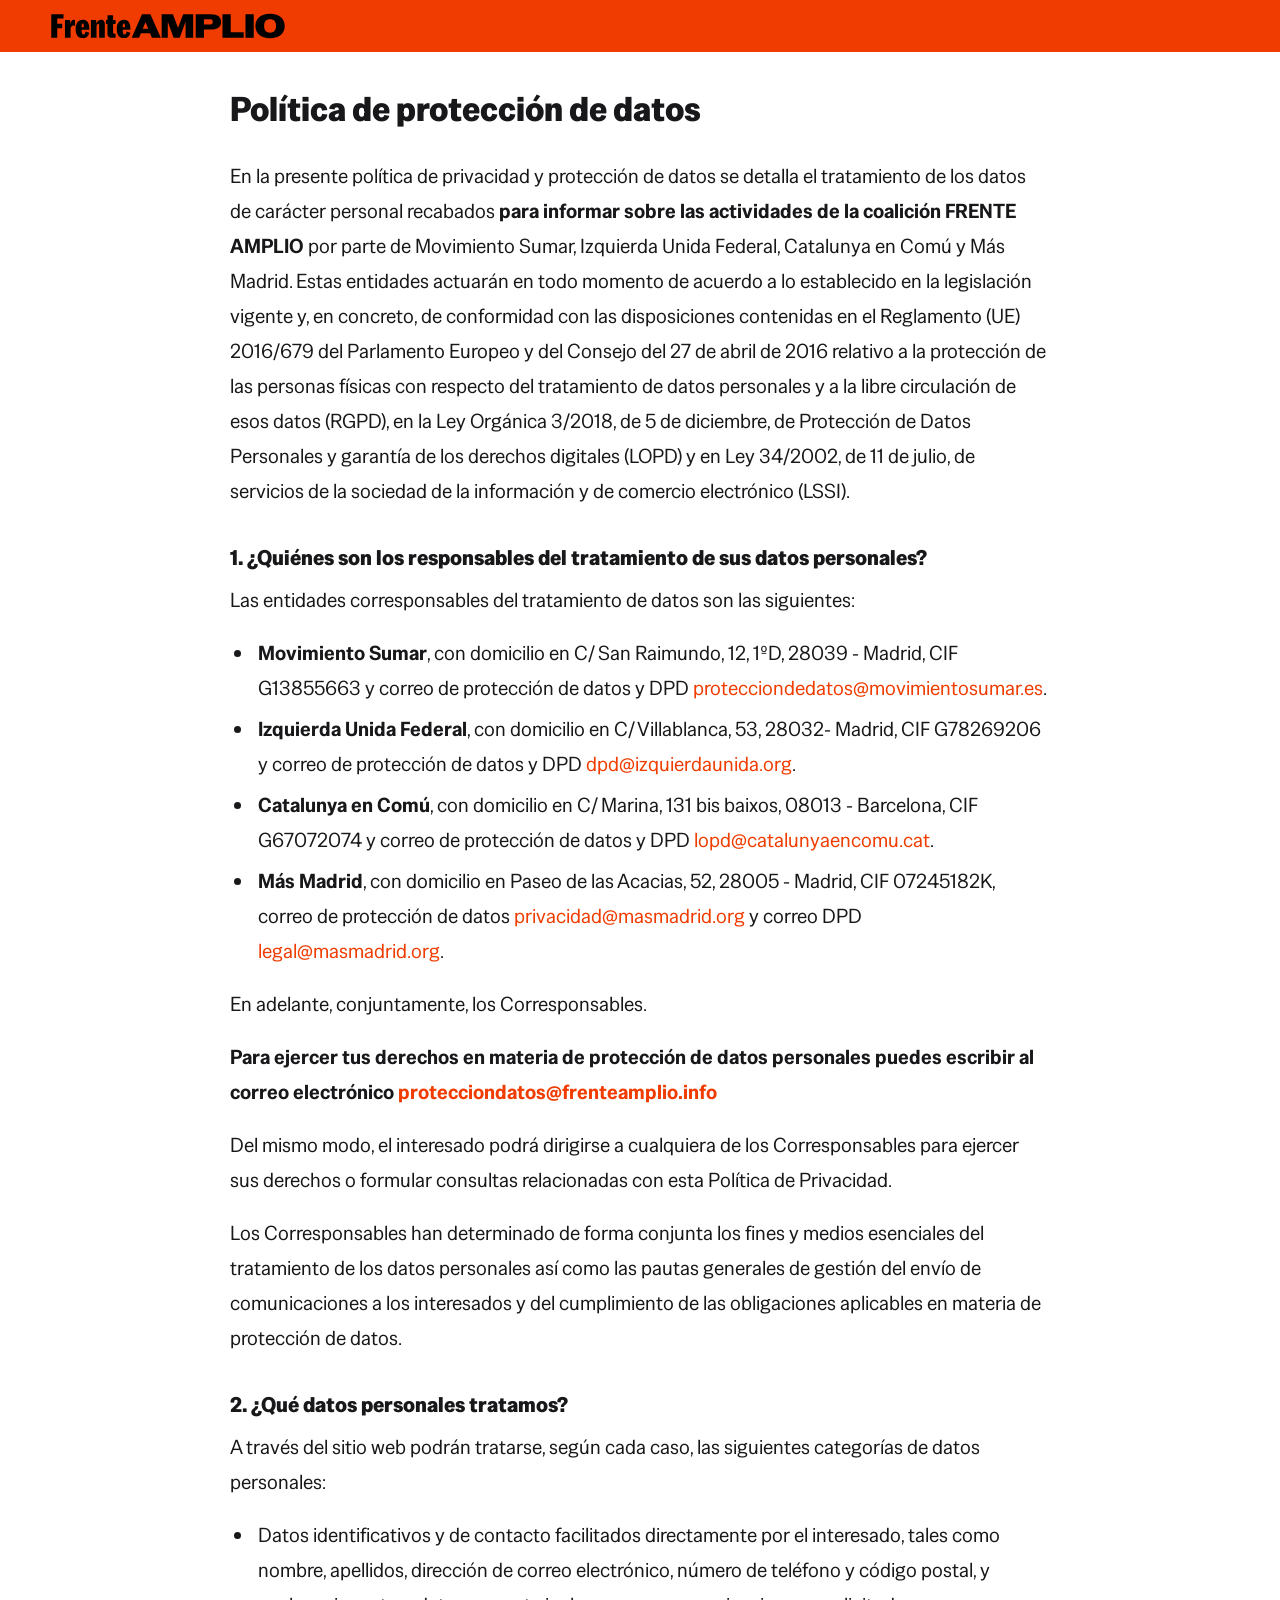
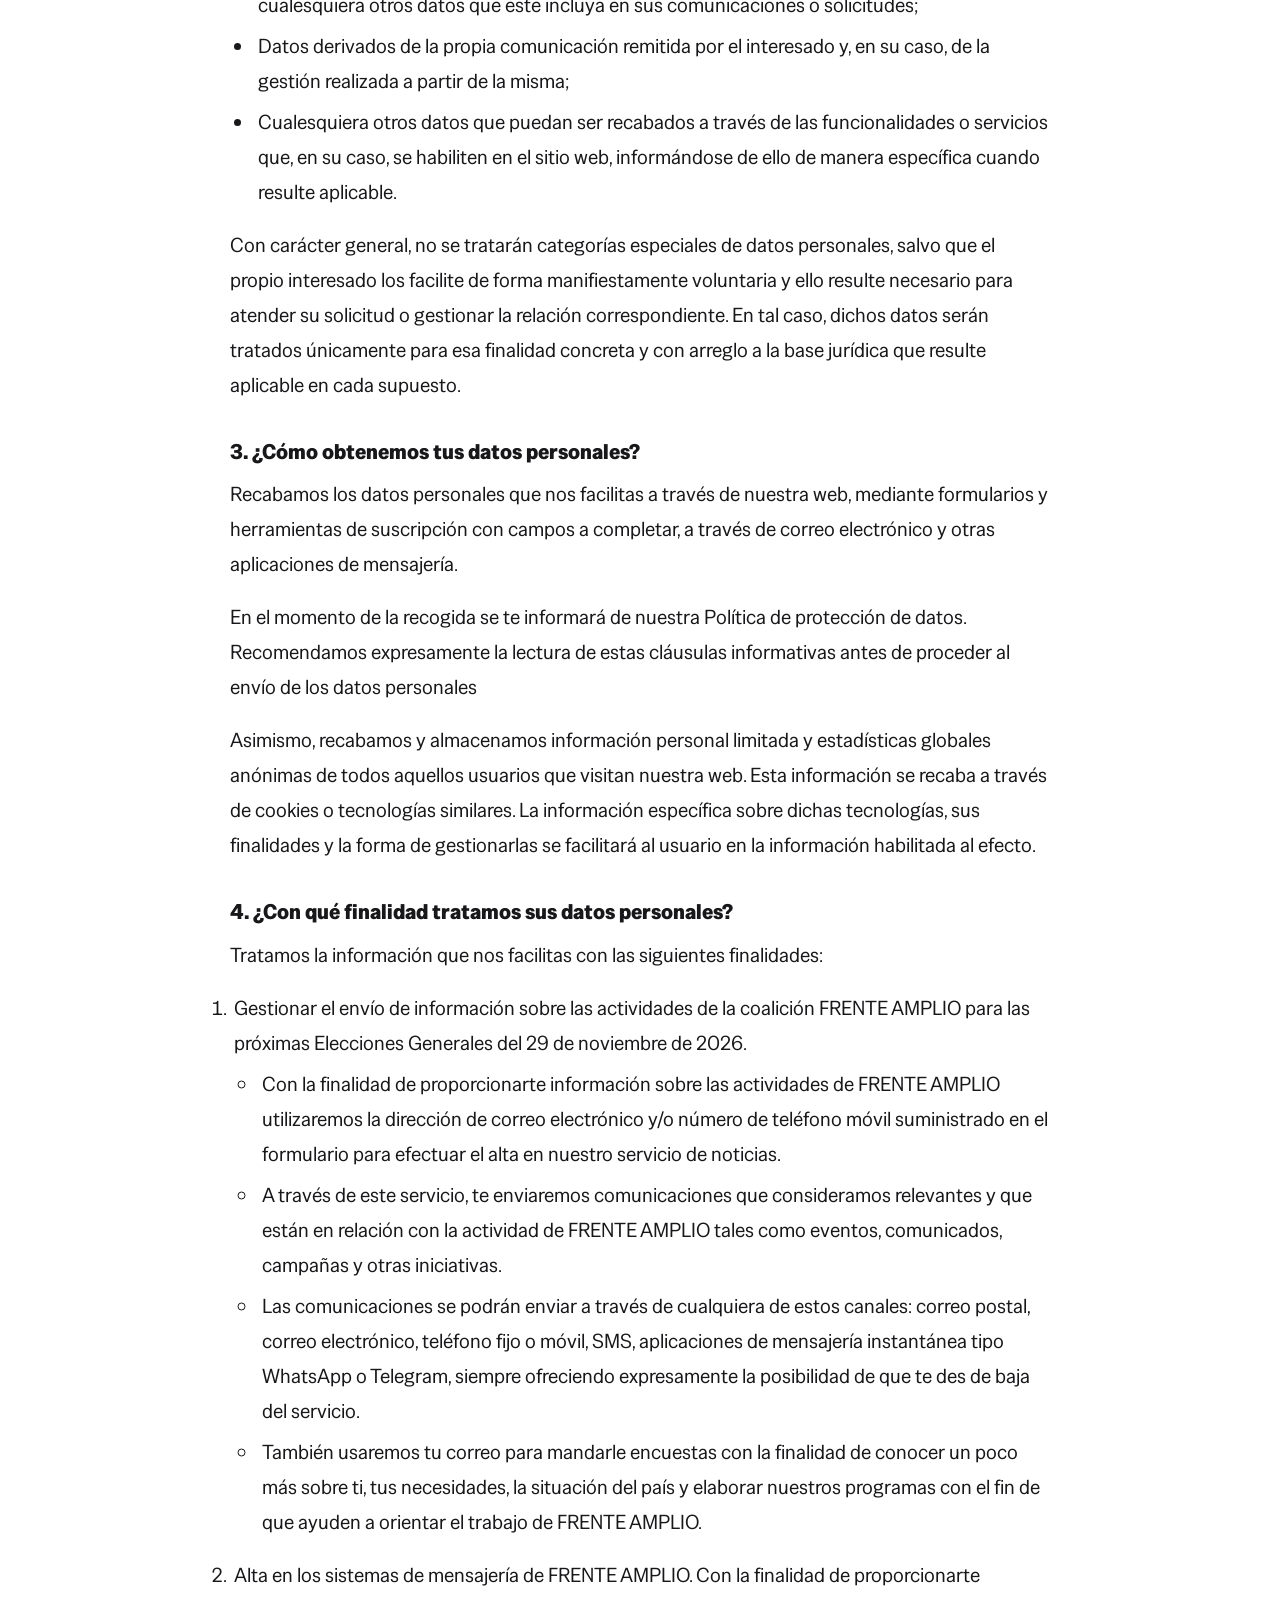
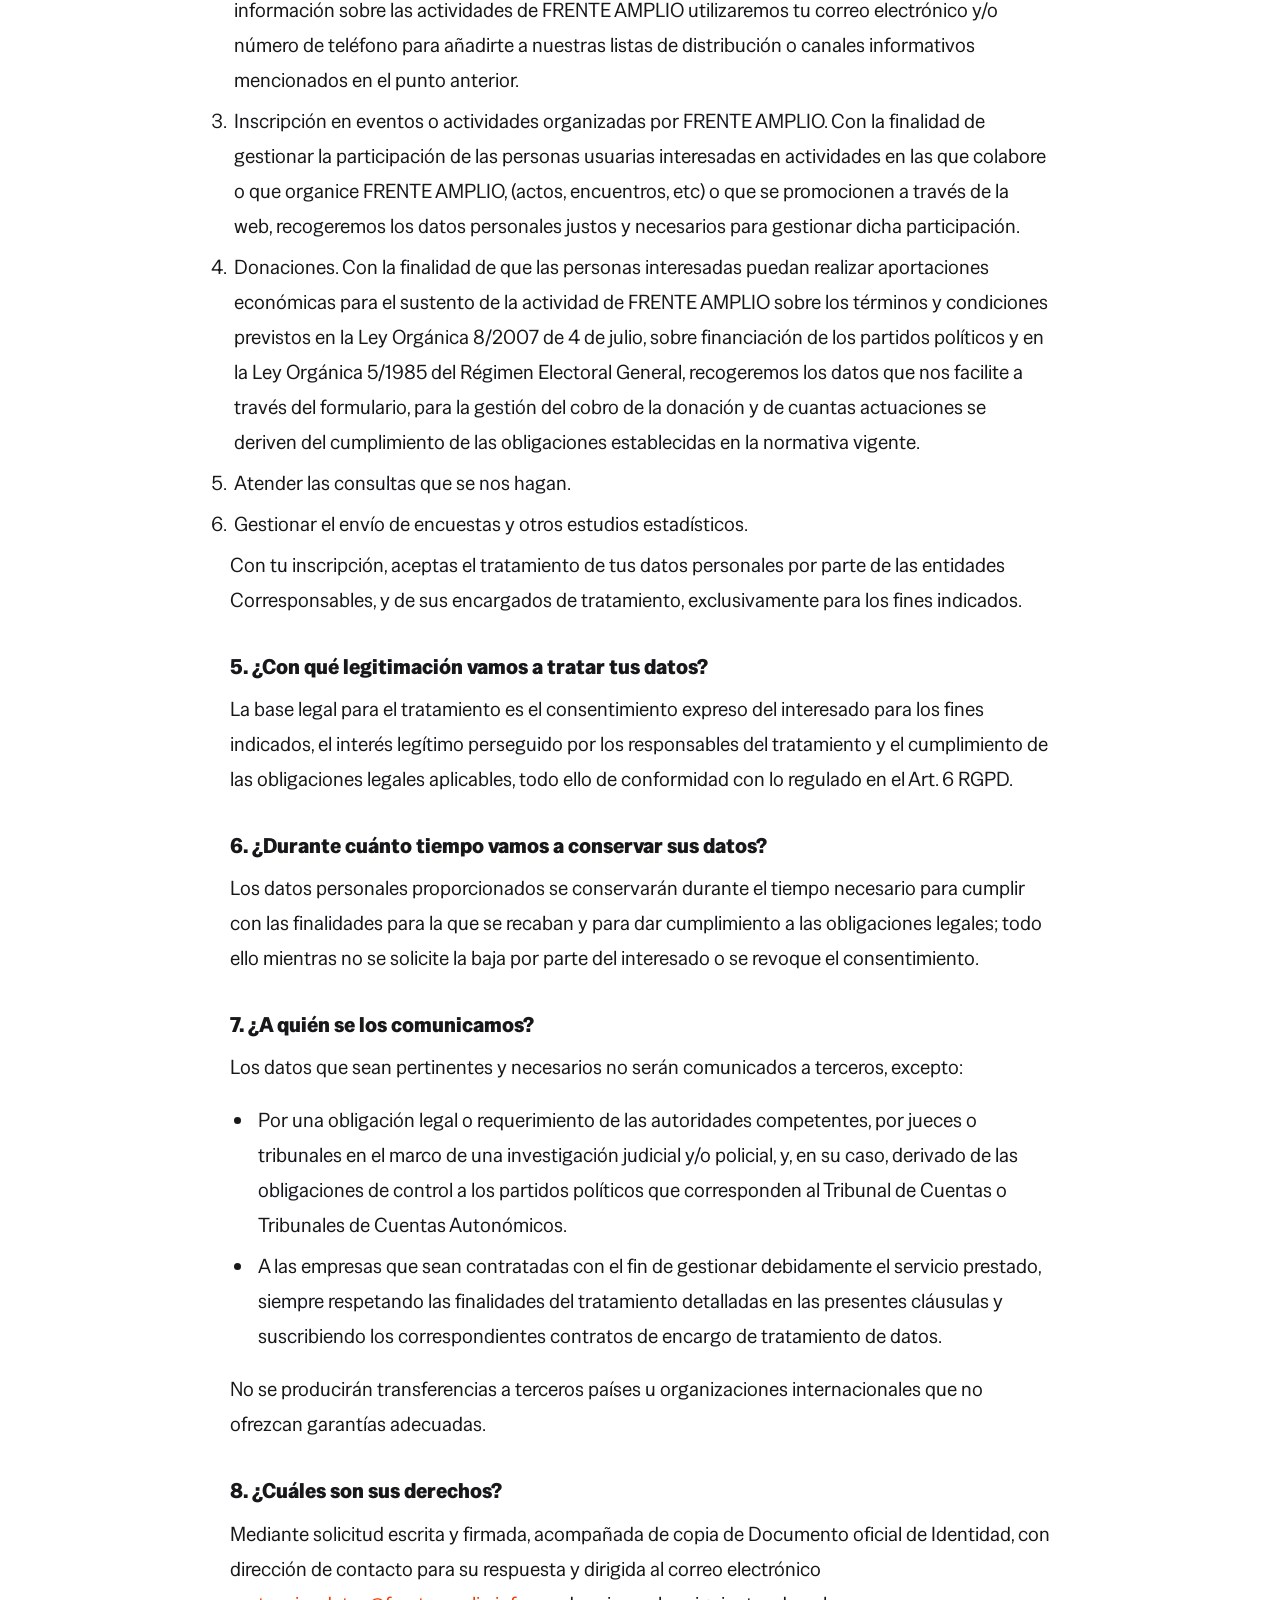
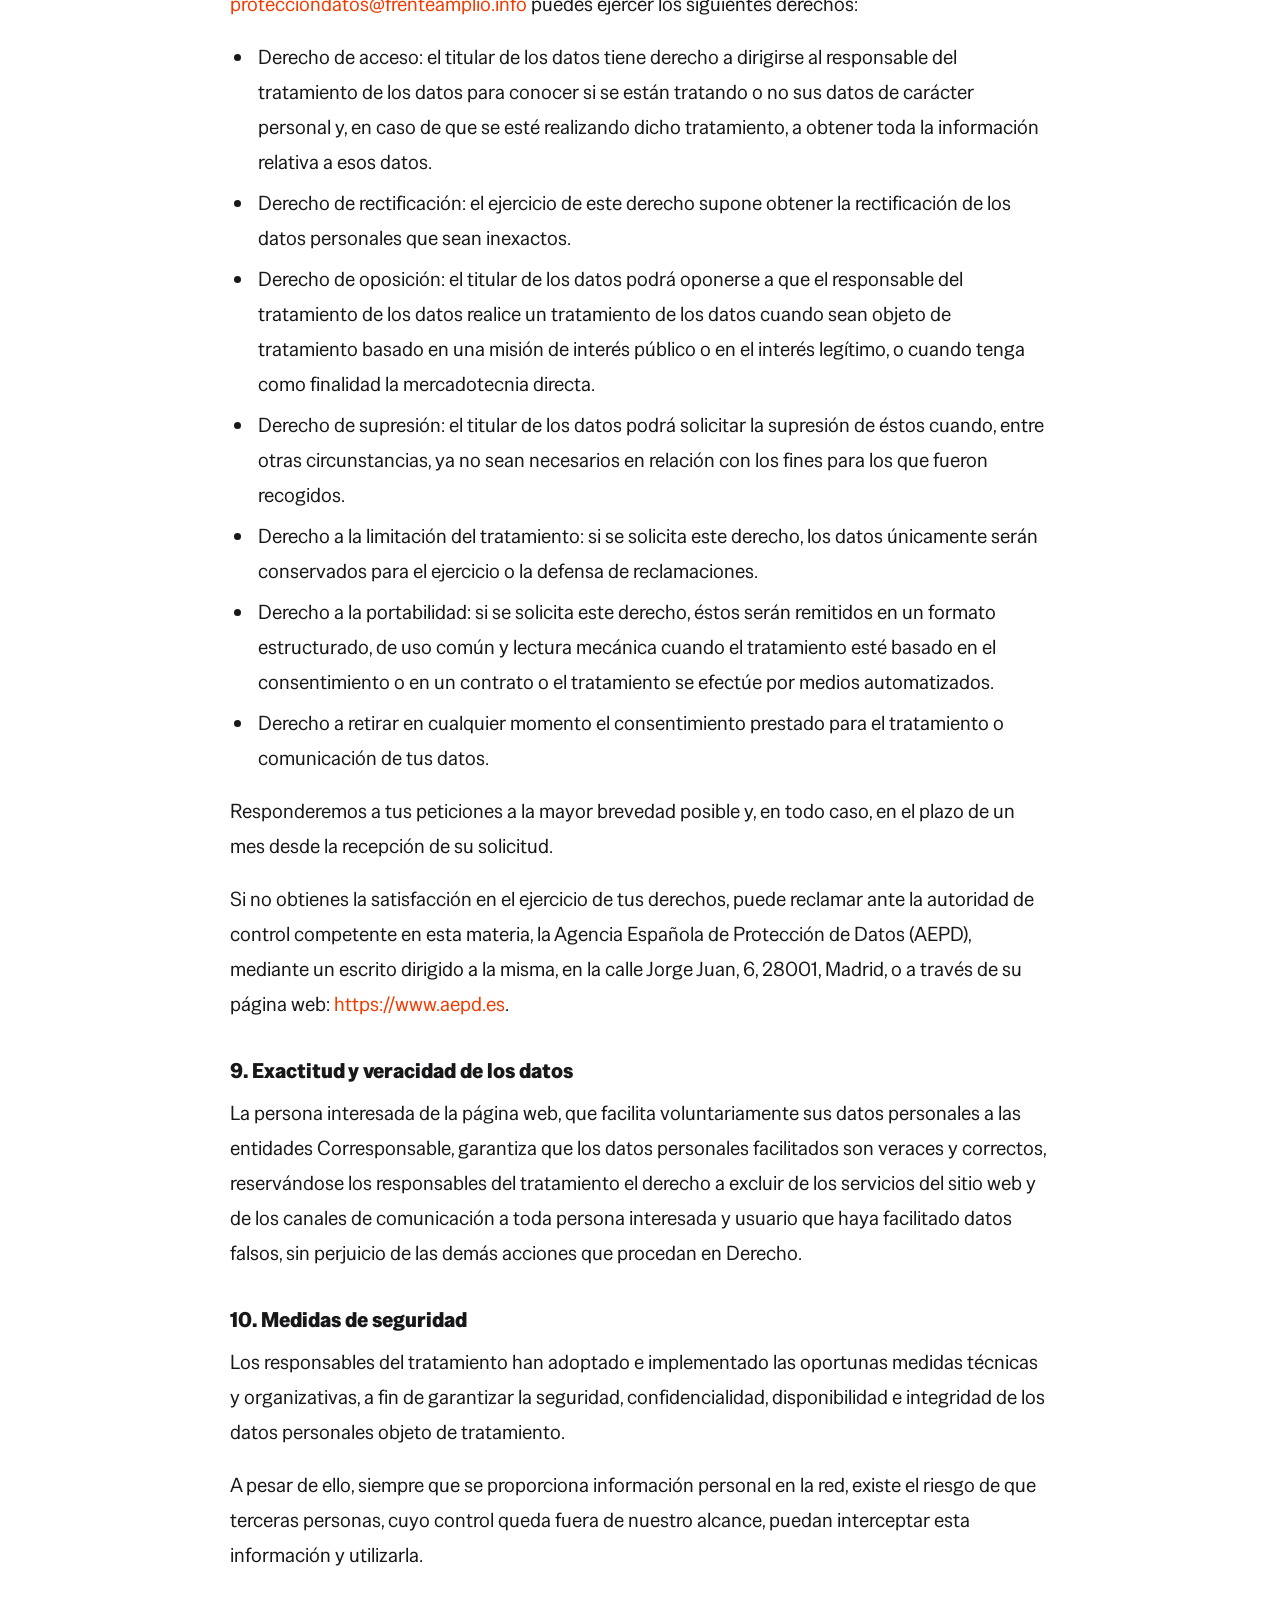
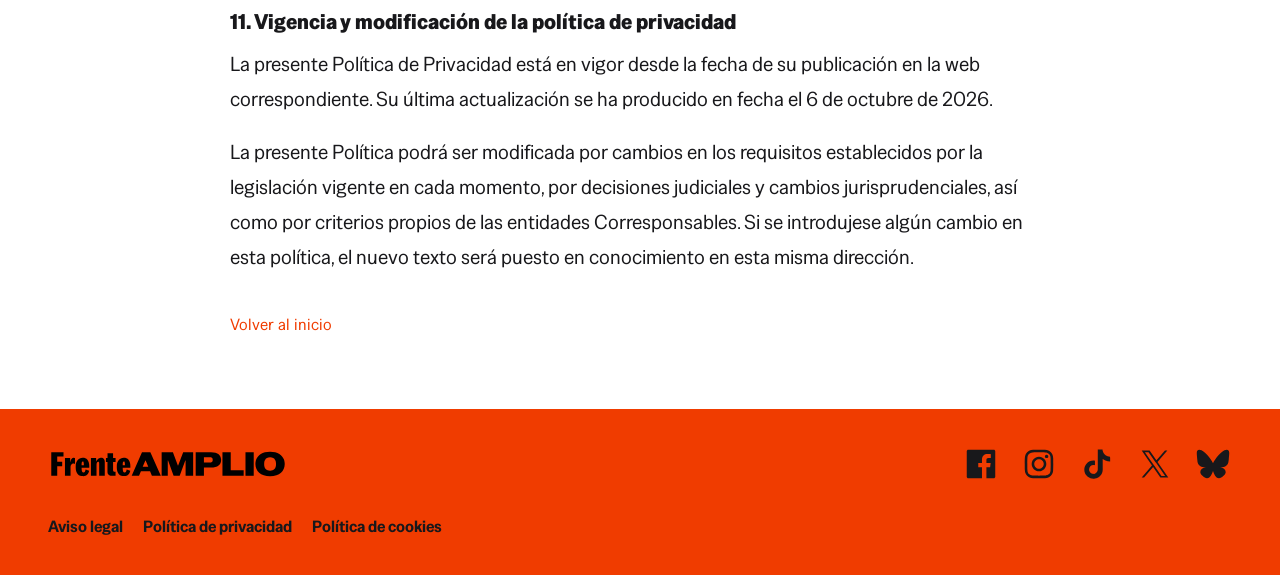
<file: privacidad.html>
<!doctype html>
<html lang="es">
<head>
	<meta charset="UTF-8">
	<meta name="viewport" content="width=device-width, initial-scale=1">
	<meta name="description" content="Política de privacidad y protección de datos de Frente Amplio.">
	<title>Política de privacidad</title>
  <meta property="og:locale" content="es_ES">
  <meta property="og:type" content="website">
  <meta property="og:site_name" content="Frente Amplio">
  <meta property="og:title" content="Política de privacidad - Frente Amplio">
  <meta property="og:description" content="Política de privacidad y protección de datos de Frente Amplio.">
  <meta property="og:url" content="https://frenteamplio.info/privacidad.html">
  <meta property="og:image" content="https://frenteamplio.info/img/og.png">
  <meta property="og:image:alt" content="Frente Amplio">
  <link rel="icon" type="image/png" href="/favicon/favicon-96x96.png" sizes="96x96" />
  <link rel="icon" type="image/svg+xml" href="/favicon/favicon.svg" />
  <link rel="shortcut icon" href="/favicon/favicon.ico" />
  <link rel="apple-touch-icon" sizes="180x180" href="/favicon/apple-touch-icon.png" />
  <meta name="apple-mobile-web-app-title" content="Frente Amplio" />
  <link rel="manifest" href="/favicon/site.webmanifest" />
  <link rel="stylesheet" href="./css/style.css?v=1">
</head>

<body class="body-textpage">
  <header class="site-header">
    <a class="logo" href="./">
      <img src="/img/logo.svg" alt="Logo del Frente Amplio" width="240px" height="32px">
    </a>
    <div/>
  </header>

	<main class="textpage-shell">
    <article id="textpage-content" class="textpage-content" aria-live="polite">
      <h1>Política de protección de datos</h1>
      <p>En la presente política de privacidad y protección de datos se detalla el tratamiento de los datos de carácter personal recabados <strong>para informar sobre las actividades de la coalición FRENTE AMPLIO</strong> por parte de Movimiento Sumar, Izquierda Unida Federal, Catalunya en Comú y Más Madrid. Estas entidades actuarán en todo momento de acuerdo a lo establecido en la legislación vigente y, en concreto, de conformidad con las disposiciones contenidas en el Reglamento (UE) 2016/679 del Parlamento Europeo y del Consejo del 27 de abril de 2016 relativo a la protección de las personas físicas con respecto del tratamiento de datos personales y a la libre circulación de esos datos (RGPD), en la Ley Orgánica 3/2018, de 5 de diciembre, de Protección de Datos Personales y garantía de los derechos digitales (LOPD) y en Ley 34/2002, de 11 de julio, de servicios de la sociedad de la información y de comercio electrónico (LSSI).</p>

      <h2>1. ¿Quiénes son los responsables del tratamiento de sus datos personales?</h2>
      <p>Las entidades corresponsables del tratamiento de datos son las siguientes:</p>
      <ul>
        <li><strong>Movimiento Sumar</strong>, con domicilio en C/ San Raimundo, 12, 1ºD, 28039 - Madrid, CIF G13855663 y correo de protección de datos y DPD <a href="mailto:protecciondedatos@movimientosumar.es">protecciondedatos@movimientosumar.es</a>.</li>
        <li><strong>Izquierda Unida Federal</strong>, con domicilio en C/ Villablanca, 53, 28032- Madrid, CIF G78269206 y correo de protección de datos y DPD <a href="mailto:dpd@izquierdaunida.org">dpd@izquierdaunida.org</a>.</li>
        <li><strong>Catalunya en Comú</strong>, con domicilio en C/ Marina, 131 bis baixos, 08013 - Barcelona, CIF G67072074 y correo de protección de datos y DPD <a href="mailto:lopd@catalunyaencomu.cat">lopd@catalunyaencomu.cat</a>.</li>
        <li><strong>Más Madrid</strong>, con domicilio en Paseo de las Acacias, 52, 28005 - Madrid, CIF 07245182K, correo de protección de datos <a href="mailto:privacidad@masmadrid.org">privacidad@masmadrid.org</a> y correo DPD <a href="mailto:legal@masmadrid.org">legal@masmadrid.org</a>.</li>
      </ul>
      <p>En adelante, conjuntamente, los Corresponsables.</p>
      <p><strong>Para ejercer tus derechos en materia de protección de datos personales puedes escribir al correo electrónico <a href="mailto:protecciondatos@frenteamplio.info">protecciondatos@frenteamplio.info</a></strong></p>
      <p>Del mismo modo, el interesado podrá dirigirse a cualquiera de los Corresponsables para ejercer sus derechos o formular consultas relacionadas con esta Política de Privacidad.</p>
      <p>Los Corresponsables han determinado de forma conjunta los fines y medios esenciales del tratamiento de los datos personales así como las pautas generales de gestión del envío de comunicaciones a los interesados y del cumplimiento de las obligaciones aplicables en materia de protección de datos.</p>

      <h2>2. ¿Qué datos personales tratamos?</h2>
      <p>A través del sitio web podrán tratarse, según cada caso, las siguientes categorías de datos personales:</p>
      <ul>
        <li>Datos identificativos y de contacto facilitados directamente por el interesado, tales como nombre, apellidos, dirección de correo electrónico, número de teléfono y código postal, y cualesquiera otros datos que este incluya en sus comunicaciones o solicitudes;</li>
        <li>Datos derivados de la propia comunicación remitida por el interesado y, en su caso, de la gestión realizada a partir de la misma;</li>
        <li>Cualesquiera otros datos que puedan ser recabados a través de las funcionalidades o servicios que, en su caso, se habiliten en el sitio web, informándose de ello de manera específica cuando resulte aplicable.</li>
      </ul>
      <p>Con carácter general, no se tratarán categorías especiales de datos personales, salvo que el propio interesado los facilite de forma manifiestamente voluntaria y ello resulte necesario para atender su solicitud o gestionar la relación correspondiente. En tal caso, dichos datos serán tratados únicamente para esa finalidad concreta y con arreglo a la base jurídica que resulte aplicable en cada supuesto.</p>

      <h2>3. ¿Cómo obtenemos tus datos personales?</h2>
      <p>Recabamos los datos personales que nos facilitas a través de nuestra web, mediante formularios y herramientas de suscripción con campos a completar, a través de correo electrónico y otras aplicaciones de  mensajería.</p>
      <p>En el momento de la  recogida se te informará de nuestra Política de protección de datos. Recomendamos expresamente la lectura de estas cláusulas informativas antes de proceder al envío de los datos personales</p>
      <p>Asimismo, recabamos y almacenamos información personal limitada y estadísticas globales anónimas de todos aquellos usuarios que visitan nuestra web. Esta información se recaba a través de cookies o tecnologías similares. La información específica sobre dichas tecnologías, sus finalidades y la forma de gestionarlas se facilitará al usuario en la información habilitada al efecto.</p>

      <h2>4. ¿Con qué finalidad tratamos sus datos personales?</h2>
      <p>Tratamos la información que nos facilitas con las siguientes finalidades:</p>
      <ol>
        <li>Gestionar el envío de información sobre las actividades de la coalición FRENTE AMPLIO para las próximas Elecciones Generales del 29 de noviembre de 2026.<ul>
        <li>Con la finalidad de proporcionarte información sobre las actividades de FRENTE AMPLIO utilizaremos la dirección de correo electrónico y/o número de teléfono móvil suministrado en el formulario para efectuar el alta en nuestro servicio de noticias.</li>
        <li>A través de este servicio, te enviaremos comunicaciones que consideramos relevantes y que están en relación con la actividad de FRENTE AMPLIO tales como eventos, comunicados, campañas y otras iniciativas.</li>
        <li>Las comunicaciones se podrán enviar a través de cualquiera de estos canales: correo postal, correo electrónico, teléfono fijo o móvil, SMS, aplicaciones de mensajería instantánea tipo WhatsApp o Telegram, siempre ofreciendo expresamente la posibilidad de que te des de baja del servicio.</li>
        <li>También usaremos tu correo para mandarle encuestas con la finalidad de conocer un poco más sobre ti, tus necesidades, la situación del país y elaborar nuestros programas con el fin de que ayuden a orientar el trabajo de FRENTE AMPLIO.</li></ul></li>
        <li>Alta en los sistemas de mensajería de FRENTE AMPLIO. Con la finalidad de proporcionarte información sobre las actividades de FRENTE AMPLIO utilizaremos tu correo electrónico y/o número de teléfono para añadirte a nuestras listas de distribución o canales informativos mencionados en el punto anterior.</li>
        <li>Inscripción en eventos o actividades organizadas por FRENTE AMPLIO. Con la finalidad de gestionar la participación de las personas usuarias interesadas en actividades en las que colabore o que organice FRENTE AMPLIO, (actos, encuentros, etc) o que se promocionen a través de la web, recogeremos los datos personales justos y necesarios para gestionar dicha participación.</li>
        <li>Donaciones. Con la finalidad de que las personas interesadas puedan realizar aportaciones económicas para el sustento de la actividad de FRENTE AMPLIO sobre los términos y condiciones previstos en la Ley Orgánica 8/2007 de 4 de julio, sobre financiación de los partidos políticos y en la Ley Orgánica 5/1985 del Régimen Electoral General, recogeremos los datos que nos facilite a través del formulario, para la gestión del cobro de la donación y de cuantas actuaciones se deriven del cumplimiento de las obligaciones establecidas en la normativa vigente.</li>
        <li>Atender las consultas que se nos hagan.</li>
        <li>Gestionar el envío de encuestas y otros estudios estadísticos.</li>
      </ol>
      <p>Con tu inscripción, aceptas el tratamiento de tus datos personales por parte de las entidades Corresponsables, y de sus encargados de tratamiento, exclusivamente para los fines indicados.</p>

      <h2>5. ¿Con qué legitimación vamos a tratar tus datos?</h2>
      <p>La base legal para el tratamiento es el consentimiento expreso del interesado para los fines indicados, el interés legítimo perseguido por los responsables del tratamiento y el cumplimiento de las obligaciones legales aplicables, todo ello de conformidad con lo regulado en el Art. 6 RGPD.</p>

      <h2>6. ¿Durante cuánto tiempo vamos a conservar sus datos?</h2>
      <p>Los datos personales proporcionados se conservarán durante el tiempo necesario para cumplir con las finalidades para la que se recaban y para dar cumplimiento a las obligaciones legales; todo ello mientras no se solicite la baja por parte del interesado o se revoque el consentimiento.</p>

      <h2>7. ¿A quién se los comunicamos?</h2>
      <p>Los datos que sean pertinentes y necesarios no serán comunicados a terceros, excepto:</p>
      <ul>
        <li>Por una obligación legal o requerimiento de las autoridades competentes, por jueces o tribunales en el marco de una investigación judicial y/o policial, y, en su caso, derivado de las obligaciones de control a los partidos políticos que corresponden al Tribunal de Cuentas o Tribunales de Cuentas Autonómicos.</li>
        <li>A las empresas que sean contratadas con el fin de gestionar debidamente el servicio prestado, siempre respetando las finalidades del tratamiento detalladas en las presentes cláusulas y suscribiendo los correspondientes contratos de encargo de tratamiento de datos.</li>
      </ul>
      <p>No se producirán transferencias a terceros países u organizaciones internacionales que no ofrezcan garantías adecuadas.</p>

      <h2>8. ¿Cuáles son sus derechos?</h2>
      <p>Mediante solicitud escrita y firmada, acompañada de copia de Documento oficial de Identidad, con dirección de contacto para su respuesta y dirigida al correo electrónico <a href="mailto:protecciondatos@frenteamplio.info">protecciondatos@frenteamplio.info</a> puedes ejercer los siguientes derechos:</p>
      <ul>
        <li>Derecho de acceso: el titular de los datos tiene derecho a dirigirse al responsable del tratamiento de los datos para conocer si se están tratando o no sus datos de carácter personal y, en caso de que se esté realizando dicho tratamiento, a obtener toda la información relativa a esos datos.</li>
        <li>Derecho de rectificación: el ejercicio de este derecho supone obtener la rectificación de los datos personales que sean inexactos.</li>
        <li>Derecho de oposición: el titular de los datos podrá oponerse a que el responsable del tratamiento de los datos realice un tratamiento de los datos cuando sean objeto de tratamiento basado en una misión de interés público o en el interés legítimo, o cuando tenga como finalidad la mercadotecnia directa.</li>
        <li>Derecho de supresión: el titular de los datos podrá solicitar la supresión de éstos cuando, entre otras circunstancias, ya no sean necesarios en relación con los fines para los que fueron recogidos.</li>
        <li>Derecho a la limitación del tratamiento: si se solicita este derecho, los datos únicamente serán conservados para el ejercicio o la defensa de reclamaciones.</li>
        <li>Derecho a la portabilidad: si se solicita este derecho, éstos serán remitidos en un formato estructurado, de uso común y lectura mecánica cuando el tratamiento esté basado en el consentimiento o en un contrato o el tratamiento se efectúe por medios automatizados.</li>
        <li>Derecho a retirar en cualquier momento el consentimiento prestado para el tratamiento o comunicación de tus datos.</li>
      </ul>
      <p>Responderemos a tus peticiones a la mayor brevedad posible y, en todo caso, en el plazo de un mes desde la recepción de su solicitud.</p>
      <p>Si no obtienes la satisfacción en el ejercicio de tus derechos, puede reclamar ante la autoridad de control competente en esta materia, la Agencia Española de Protección de Datos (AEPD), mediante un escrito dirigido a la misma, en la calle Jorge Juan, 6, 28001, Madrid, o a través de su página web: <a href="https://www.aepd.es">https://www.aepd.es</a>.</p>
  
      <h2>9. Exactitud y veracidad de los datos</h2>
      <p>La persona interesada de la página web, que facilita voluntariamente sus datos personales a las entidades Corresponsable, garantiza que los datos personales facilitados son veraces y correctos, reservándose los responsables del tratamiento el derecho a excluir de los servicios del sitio web y de los canales de comunicación a toda persona interesada y usuario que haya facilitado datos falsos, sin perjuicio de las demás acciones que procedan en Derecho.</p>

      <h2>10. Medidas de seguridad</h2>
      <p>Los responsables del tratamiento han adoptado e implementado las oportunas medidas técnicas y organizativas, a fin de garantizar la seguridad, confidencialidad, disponibilidad e integridad de los datos personales objeto de tratamiento.</p>
      <p>A pesar de ello, siempre que se proporciona información personal en la red, existe el riesgo de que terceras personas, cuyo control queda fuera de nuestro alcance, puedan interceptar esta información y utilizarla.</p>

      <h2>11. Vigencia y modificación de la política de privacidad</h2>
      <p>La presente Política de Privacidad está en vigor desde la fecha de su publicación en la web correspondiente. Su última actualización se ha producido en fecha el 6 de octubre de 2026.</p>
      <p>La presente Política podrá ser modificada por cambios en los requisitos establecidos por la legislación vigente en cada momento, por decisiones judiciales y cambios jurisprudenciales, así como por criterios propios de las entidades Corresponsables. Si se introdujese algún cambio en esta política, el nuevo texto será puesto en conocimiento en esta misma dirección.</p>
    </article>
    <a class="textpage-back" href="./index.html">Volver al inicio</a>
	</main>

  <footer class="site-footer">
    <div class="site-footer-row">
      <a class="logo" href="./">
        <img src="/img/logo.svg" alt="Logo del Frente Amplio" width="240px" height="32px">
      </a>
      <ul class="social">
        <li>
          <a target="_blank" rel="noopener" href="https://www.facebook.com/people/Frente-Amplio/61595389439288/">
            <span>Facebook</span>
            <svg class="svg-icon" width="26" height="26" aria-hidden="true" role="img" focusable="false" viewBox="0 0 24 24" version="1.1" xmlns="http://www.w3.org/2000/svg" xmlns:xlink="http://www.w3.org/1999/xlink"><path d="M20.007,3H3.993C3.445,3,3,3.445,3,3.993v16.013C3,20.555,3.445,21,3.993,21h8.621v-6.971h-2.346v-2.717h2.346V9.31 c0-2.325,1.42-3.591,3.494-3.591c0.993,0,1.847,0.074,2.096,0.107v2.43l-1.438,0.001c-1.128,0-1.346,0.536-1.346,1.323v1.734h2.69 l-0.35,2.717h-2.34V21h4.587C20.555,21,21,20.555,21,20.007V3.993C21,3.445,20.555,3,20.007,3z"></path></svg>
          </a>
        </li>
        <li>
          <a target="_blank" rel="noopener" href="https://www.instagram.com/elfrenteamplio/">
            <span>Instagram</span>
            <svg class="svg-icon" width="26" height="26" aria-hidden="true" role="img" focusable="false" viewBox="0 0 24 24" version="1.1" xmlns="http://www.w3.org/2000/svg" xmlns:xlink="http://www.w3.org/1999/xlink"><path d="M12,4.622c2.403,0,2.688,0.009,3.637,0.052c0.877,0.04,1.354,0.187,1.671,0.31c0.42,0.163,0.72,0.358,1.035,0.673 c0.315,0.315,0.51,0.615,0.673,1.035c0.123,0.317,0.27,0.794,0.31,1.671c0.043,0.949,0.052,1.234,0.052,3.637 s-0.009,2.688-0.052,3.637c-0.04,0.877-0.187,1.354-0.31,1.671c-0.163,0.42-0.358,0.72-0.673,1.035 c-0.315,0.315-0.615,0.51-1.035,0.673c-0.317,0.123-0.794,0.27-1.671,0.31c-0.949,0.043-1.233,0.052-3.637,0.052 s-2.688-0.009-3.637-0.052c-0.877-0.04-1.354-0.187-1.671-0.31c-0.42-0.163-0.72-0.358-1.035-0.673 c-0.315-0.315-0.51-0.615-0.673-1.035c-0.123-0.317-0.27-0.794-0.31-1.671C4.631,14.688,4.622,14.403,4.622,12 s0.009-2.688,0.052-3.637c0.04-0.877,0.187-1.354,0.31-1.671c0.163-0.42,0.358-0.72,0.673-1.035 c0.315-0.315,0.615-0.51,1.035-0.673c0.317-0.123,0.794-0.27,1.671-0.31C9.312,4.631,9.597,4.622,12,4.622 M12,3 C9.556,3,9.249,3.01,8.289,3.054C7.331,3.098,6.677,3.25,6.105,3.472C5.513,3.702,5.011,4.01,4.511,4.511 c-0.5,0.5-0.808,1.002-1.038,1.594C3.25,6.677,3.098,7.331,3.054,8.289C3.01,9.249,3,9.556,3,12c0,2.444,0.01,2.751,0.054,3.711 c0.044,0.958,0.196,1.612,0.418,2.185c0.23,0.592,0.538,1.094,1.038,1.594c0.5,0.5,1.002,0.808,1.594,1.038 c0.572,0.222,1.227,0.375,2.185,0.418C9.249,20.99,9.556,21,12,21s2.751-0.01,3.711-0.054c0.958-0.044,1.612-0.196,2.185-0.418 c0.592-0.23,1.094-0.538,1.594-1.038c0.5-0.5,0.808-1.002,1.038-1.594c0.222-0.572,0.375-1.227,0.418-2.185 C20.99,14.751,21,14.444,21,12s-0.01-2.751-0.054-3.711c-0.044-0.958-0.196-1.612-0.418-2.185c-0.23-0.592-0.538-1.094-1.038-1.594 c-0.5-0.5-1.002-0.808-1.594-1.038c-0.572-0.222-1.227-0.375-2.185-0.418C14.751,3.01,14.444,3,12,3L12,3z M12,7.378 c-2.552,0-4.622,2.069-4.622,4.622S9.448,16.622,12,16.622s4.622-2.069,4.622-4.622S14.552,7.378,12,7.378z M12,15 c-1.657,0-3-1.343-3-3s1.343-3,3-3s3,1.343,3,3S13.657,15,12,15z M16.804,6.116c-0.596,0-1.08,0.484-1.08,1.08 s0.484,1.08,1.08,1.08c0.596,0,1.08-0.484,1.08-1.08S17.401,6.116,16.804,6.116z"></path></svg>
          </a>
        </li>
        <li>
          <a target="_blank" rel="noopener" href="https://www.tiktok.com/@elfrenteamplio">
            <span>TikTok</span>
            <svg class="svg-icon" width="26" height="26" aria-hidden="true" role="img" focusable="false" viewBox="0 0 24 24" version="1.1" xmlns="http://www.w3.org/2000/svg" xmlns:xlink="http://www.w3.org/1999/xlink"><path d="M20.2 7.4c-1.1 0-2-.4-2.8-.9-.9-.7-1.6-1.7-1.8-2.8-.1-.3-.1-.6-.1-.9h-3v12.7c0 1.2-.8 2.2-1.9 2.6-.3.1-.7.2-1 .1-.5 0-.9-.2-1.3-.4-.8-.5-1.3-1.3-1.3-2.3 0-1.5 1.2-2.8 2.8-2.8.3 0 .6.1.9.1V9.9c-.3 0-.6-.1-.9-.1-1.7 0-3.3.7-4.4 2-.8 1-1.4 2.2-1.4 3.4-.1 1.7.5 3.3 1.7 4.4.2.2.4.3.5.5 1 .8 2.3 1.2 3.6 1.2.3 0 .6 0 .9-.1 1.2-.2 2.4-.7 3.2-1.6 1.1-1.1 1.7-2.5 1.7-4V8.8c.5.4 1.1.7 1.7 1 1 .4 2 .6 3 .6V8.2l-.1-.8z"></path></svg>
          </a>
        </li>
        <li>
          <a target="_blank" rel="noopener" href="https://x.com/Frente_Amplio_">
            <span class="screen-reader-text">X</span>
            <svg class="svg-icon" width="26" height="26" aria-hidden="true" role="img" focusable="false" viewBox="0 0 24 24" version="1.1" xmlns="http://www.w3.org/2000/svg" xmlns:xlink="http://www.w3.org/1999/xlink"><path d="m13.6 10.7 6.2-7.3h-1.5l-5.4 6.3-4.3-6.2h-5l6.5 9.5-6.5 7.6h1.5l5.7-6.7 4.6 6.7h5l-6.8-9.9zm-2 2.4-.7-.9-5.3-7.6h2.3l4.3 6.1.7.9 5.5 7.9h-2.3l-4.5-6.4z"></path></svg>
          </a>
        </li>
        <li>
          <a target="_blank" rel="noopener" href="https://bsky.app/profile/frenteamplio.info">
            <span>Bsky</span>
            <svg class="svg-icon" width="26" height="26" aria-hidden="true" role="img" focusable="false" viewBox="0 0 24 24" version="1.1" xmlns="http://www.w3.org/2000/svg" xmlns:xlink="http://www.w3.org/1999/xlink"><path d="M6.19 4.19c2.35 1.76 4.88 5.34 5.81 7.26.93-1.92 3.46-5.5 5.81-7.26 1.7-1.27 4.44-2.26 4.44.88 0 .63-.36 5.26-.57 6.01-.73 2.61-3.4 3.28-5.77 2.88 4.15.71 5.2 3.04 2.92 5.38-4.33 4.44-6.22-1.11-6.7-2.54-.09-.26-.13-.38-.13-.28 0-.1-.04.02-.13.28-.48 1.42-2.38 6.98-6.7 2.54-2.28-2.34-1.22-4.67 2.92-5.38-2.37.4-5.04-.26-5.77-2.88-.21-.75-.57-5.39-.57-6.01 0-3.13 2.75-2.15 4.44-.88Z"></path></svg>
          </a>
        </li>
        <!-- <li>
          <a target="_blank" rel="noopener" href="https://www.youtube.com/@FRENTEAMPLIO/videos">
            <span>YouTube</span>
            <svg class="svg-icon" width="26" height="26" aria-hidden="true" role="img" focusable="false" viewBox="0 0 24 24" version="1.1" xmlns="http://www.w3.org/2000/svg" xmlns:xlink="http://www.w3.org/1999/xlink"><path d="M21.8,8.001c0,0-0.195-1.378-0.795-1.985c-0.76-0.797-1.613-0.801-2.004-0.847c-2.799-0.202-6.997-0.202-6.997-0.202 h-0.009c0,0-4.198,0-6.997,0.202C4.608,5.216,3.756,5.22,2.995,6.016C2.395,6.623,2.2,8.001,2.2,8.001S2,9.62,2,11.238v1.517 c0,1.618,0.2,3.237,0.2,3.237s0.195,1.378,0.795,1.985c0.761,0.797,1.76,0.771,2.205,0.855c1.6,0.153,6.8,0.201,6.8,0.201 s4.203-0.006,7.001-0.209c0.391-0.047,1.243-0.051,2.004-0.847c0.6-0.607,0.795-1.985,0.795-1.985s0.2-1.618,0.2-3.237v-1.517 C22,9.62,21.8,8.001,21.8,8.001z M9.935,14.594l-0.001-5.62l5.404,2.82L9.935,14.594z"></path></svg>
          </a>
        </li> -->
      </ul>
    </div>
    <div class="site-footer-row">
      <nav>
        <ul>
          <li><a href="/legal.html">Aviso legal</a></li>
          <li><a href="/privacidad.html">Política de privacidad</a></li>
          <li><a href="/cookies.html">Política de cookies</a></li>
        </ul>
      </nav>
    </div>
  </footer>
</body>
</html>
</file>
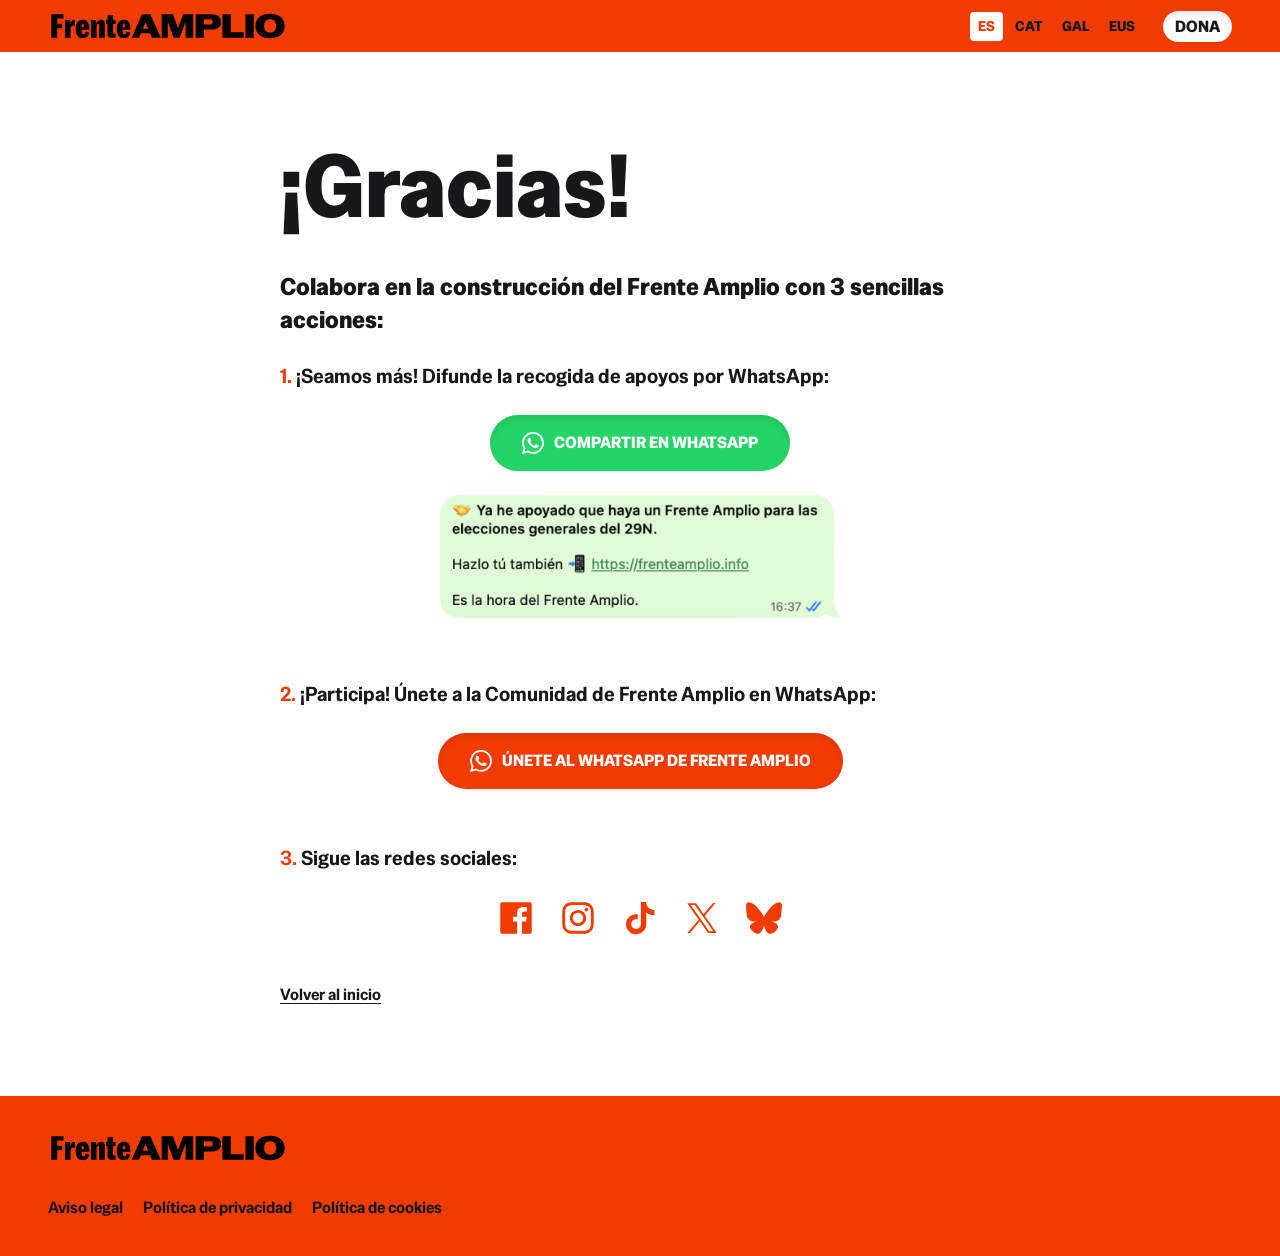
<file: cat/gracias.html>
<!doctype html>
<html lang="ca">
<head>
  <meta charset="UTF-8">
  <meta name="viewport" content="width=device-width, initial-scale=1">
  <title>Gràcies - Front Ampli</title>
  <meta name="description" content="Gràcies per donar suport al Front Ampli. Comparteix la campanya per WhatsApp, uneix-te a la comunitat i segueix les seves xarxes socials.">
  <meta property="og:locale" content="ca_ES">
  <meta property="og:type" content="website">
  <meta property="og:site_name" content="Front Ampli">
  <meta property="og:title" content="Gràcies - Front Ampli">
  <meta property="og:description" content="Gràcies per donar suport al Front Ampli. Comparteix la campanya per WhatsApp, uneix-te a la comunitat i segueix les seves xarxes socials.">
  <meta property="og:url" content="https://frenteamplio.info/cat/gracias.html">
  <meta property="og:image" content="https://frenteamplio.info/img/og.png">
  <meta property="og:image:alt" content="Front Ampli">
  <link rel="icon" type="image/png" href="/favicon/favicon-96x96.png" sizes="96x96" />
  <link rel="icon" type="image/svg+xml" href="/favicon/favicon.svg" />
  <link rel="shortcut icon" href="/favicon/favicon.ico" />
  <link rel="apple-touch-icon" sizes="180x180" href="/favicon/apple-touch-icon.png" />
  <meta name="apple-mobile-web-app-title" content="Front Ampli" />
  <link rel="manifest" href="/favicon/site.webmanifest" />
  <link rel="stylesheet" href="/css/style.css?v=1">
</head>

<body class="body-thanks">
  <header class="site-header">
    <a class="logo" href="/cat/">
      <img src="/img/logo-cat.svg" alt="Logotip del Front Ampli" width="240px" height="32px">
    </a>
    <div class="header-actions">
      <nav class="lang-switch" aria-label="Idioma"><a href="/gracias.html" lang="es" hreflang="es" data-lang="es" title="Español">ES</a><a href="/cat/gracias.html" lang="ca" hreflang="ca" data-lang="ca" title="Català" aria-current="true">CAT</a><a href="/gal/gracias.html" lang="gl" hreflang="gl" data-lang="gl" title="Galego">GAL</a><a href="/eu/gracias.html" lang="eu" hreflang="eu" data-lang="eu" title="Euskara">EUS</a></nav>
      <a class="btn btn-small" href="https://cause.lundadonate.org/frenteamplio/donar" target="_blank" rel="noopener">Dona</a>
    </div>
  </header>

  <main>
    <section class="thanks">
      <div class="thanks-inner">
        <h1>Gràcies!</h1>
        <h2>Col·labora en la construcció del Front Ampli amb 3 accions senzilles:</h2>
        <p class="thanks-share-info">
          <strong>
            <span class="primary">1.</span> Siguem més! Difon la recollida de suports per WhatsApp:
          </strong>
        </p>
        <div class="thanks-share">
          <a class="btn share-whatsapp" target="_blank" rel="noopener" href="https://api.whatsapp.com/send?text=%F0%9F%A4%9D+%2AJa+he+donat+suport+a+la+creaci%C3%B3+d%27un+Frente+Amplio+per+a+les+eleccions+generals+del+29N%2A%0A%0ADona-hi+suport+tu+tamb%C3%A9+per+fer-ho+realitat+%F0%9F%93%B2+https%3A%2F%2Ffrenteamplio.info%2Fcat%2F%0A%0A%C3%89s+l%27hora+de+la+unitat.+%C3%89s+l%27hora+del+Frente+Amplio"><svg width="22" height="22" aria-hidden="true" focusable="false" viewBox="0 0 24 24" fill="currentColor"><path d="M17.472 14.382c-.297-.149-1.758-.867-2.03-.967-.273-.099-.471-.148-.67.15-.197.297-.767.966-.94 1.164-.173.199-.347.223-.644.075-.297-.15-1.255-.463-2.39-1.475-.883-.788-1.48-1.761-1.653-2.059-.173-.297-.018-.458.13-.606.134-.133.298-.347.446-.52.149-.174.198-.298.298-.497.099-.198.05-.371-.025-.52-.075-.149-.669-1.612-.916-2.207-.242-.579-.487-.5-.669-.51-.173-.008-.371-.01-.57-.01-.198 0-.52.074-.792.372-.272.297-1.04 1.016-1.04 2.479 0 1.462 1.065 2.875 1.213 3.074.149.198 2.096 3.2 5.077 4.487.709.306 1.262.489 1.694.625.712.227 1.36.195 1.871.118.571-.085 1.758-.719 2.006-1.413.248-.694.248-1.289.173-1.413-.074-.124-.272-.198-.57-.347m-5.421 7.403h-.004a9.87 9.87 0 01-5.031-1.378l-.361-.214-3.741.982.998-3.648-.235-.374a9.86 9.86 0 01-1.51-5.26c.001-5.45 4.436-9.884 9.888-9.884 2.64 0 5.122 1.03 6.988 2.898a9.825 9.825 0 012.893 6.994c-.003 5.45-4.437 9.884-9.885 9.884m8.413-18.297A11.815 11.815 0 0012.05 0C5.495 0 .16 5.335.157 11.892c0 2.096.547 4.142 1.588 5.945L.057 24l6.305-1.654a11.882 11.882 0 005.683 1.448h.005c6.554 0 11.89-5.335 11.893-11.893a11.821 11.821 0 00-3.48-8.413Z"/></svg><span>Comparteix a WhatsApp</span></a>
        </div>
        <a class="thanks-share-img-link" target="_blank" rel="noopener" href="https://api.whatsapp.com/send?text=%F0%9F%A4%9D+%2AJa+he+donat+suport+a+la+creaci%C3%B3+d%27un+Frente+Amplio+per+a+les+eleccions+generals+del+29N%2A%0A%0ADona-hi+suport+tu+tamb%C3%A9+per+fer-ho+realitat+%F0%9F%93%B2+https%3A%2F%2Ffrenteamplio.info%2Fcat%2F%0A%0A%C3%89s+l%27hora+de+la+unitat.+%C3%89s+l%27hora+del+Frente+Amplio">
          <img class="thanks-share-img" src="/img/whatsapp.png" alt="Comparteix a WhatsApp">
        </a>
        <p class="thanks-channel-info">
          <strong>
            <span class="primary">2.</span> Participa! Uneix-te a la Comunitat de Front Ampli a WhatsApp:
          </strong>
        </p>
        <div class="thanks-channel">
          <a class="btn share-whatsapp share-whatsapp-alt" target="_blank" rel="noopener" href="https://chat.whatsapp.com/HyjaYc5qcv5FqA6FFO5CiH"><svg width="22" height="22" aria-hidden="true" focusable="false" viewBox="0 0 24 24" fill="currentColor"><path d="M17.472 14.382c-.297-.149-1.758-.867-2.03-.967-.273-.099-.471-.148-.67.15-.197.297-.767.966-.94 1.164-.173.199-.347.223-.644.075-.297-.15-1.255-.463-2.39-1.475-.883-.788-1.48-1.761-1.653-2.059-.173-.297-.018-.458.13-.606.134-.133.298-.347.446-.52.149-.174.198-.298.298-.497.099-.198.05-.371-.025-.52-.075-.149-.669-1.612-.916-2.207-.242-.579-.487-.5-.669-.51-.173-.008-.371-.01-.57-.01-.198 0-.52.074-.792.372-.272.297-1.04 1.016-1.04 2.479 0 1.462 1.065 2.875 1.213 3.074.149.198 2.096 3.2 5.077 4.487.709.306 1.262.489 1.694.625.712.227 1.36.195 1.871.118.571-.085 1.758-.719 2.006-1.413.248-.694.248-1.289.173-1.413-.074-.124-.272-.198-.57-.347m-5.421 7.403h-.004a9.87 9.87 0 01-5.031-1.378l-.361-.214-3.741.982.998-3.648-.235-.374a9.86 9.86 0 01-1.51-5.26c.001-5.45 4.436-9.884 9.888-9.884 2.64 0 5.122 1.03 6.988 2.898a9.825 9.825 0 012.893 6.994c-.003 5.45-4.437 9.884-9.885 9.884m8.413-18.297A11.815 11.815 0 0012.05 0C5.495 0 .16 5.335.157 11.892c0 2.096.547 4.142 1.588 5.945L.057 24l6.305-1.654a11.882 11.882 0 005.683 1.448h.005c6.554 0 11.89-5.335 11.893-11.893a11.821 11.821 0 00-3.48-8.413Z"/></svg><span>Uneix-te al WhatsApp de Front Ampli</span></a>
        </div>
        <p class="thanks-social-info">
          <strong>
            <span class="primary">3.</span> Segueix les xarxes socials:
          </strong>
        </p>
        <ul class="social thanks-social">
          <li>
            <a target="_blank" rel="noopener" href="https://www.facebook.com/people/Frente-Amplio/61595389439288/">
              <span>Facebook</span>
              <svg class="svg-icon" width="26" height="26" aria-hidden="true" role="img" focusable="false" viewBox="0 0 24 24" version="1.1" xmlns="http://www.w3.org/2000/svg" xmlns:xlink="http://www.w3.org/1999/xlink"><path d="M20.007,3H3.993C3.445,3,3,3.445,3,3.993v16.013C3,20.555,3.445,21,3.993,21h8.621v-6.971h-2.346v-2.717h2.346V9.31 c0-2.325,1.42-3.591,3.494-3.591c0.993,0,1.847,0.074,2.096,0.107v2.43l-1.438,0.001c-1.128,0-1.346,0.536-1.346,1.323v1.734h2.69 l-0.35,2.717h-2.34V21h4.587C20.555,21,21,20.555,21,20.007V3.993C21,3.445,20.555,3,20.007,3z"></path></svg>
            </a>
          </li>
          <li>
            <a target="_blank" rel="noopener" href="https://www.instagram.com/elfrenteamplio/">
              <span>Instagram</span>
              <svg class="svg-icon" width="26" height="26" aria-hidden="true" role="img" focusable="false" viewBox="0 0 24 24" version="1.1" xmlns="http://www.w3.org/2000/svg" xmlns:xlink="http://www.w3.org/1999/xlink"><path d="M12,4.622c2.403,0,2.688,0.009,3.637,0.052c0.877,0.04,1.354,0.187,1.671,0.31c0.42,0.163,0.72,0.358,1.035,0.673 c0.315,0.315,0.51,0.615,0.673,1.035c0.123,0.317,0.27,0.794,0.31,1.671c0.043,0.949,0.052,1.234,0.052,3.637 s-0.009,2.688-0.052,3.637c-0.04,0.877-0.187,1.354-0.31,1.671c-0.163,0.42-0.358,0.72-0.673,1.035 c-0.315,0.315-0.615,0.51-1.035,0.673c-0.317,0.123-0.794,0.27-1.671,0.31c-0.949,0.043-1.233,0.052-3.637,0.052 s-2.688-0.009-3.637-0.052c-0.877-0.04-1.354-0.187-1.671-0.31c-0.42-0.163-0.72-0.358-1.035-0.673 c-0.315-0.315-0.51-0.615-0.673-1.035c-0.123-0.317-0.27-0.794-0.31-1.671C4.631,14.688,4.622,14.403,4.622,12 s0.009-2.688,0.052-3.637c0.04-0.877,0.187-1.354,0.31-1.671c0.163-0.42,0.358-0.72,0.673-1.035 c0.315-0.315,0.615-0.51,1.035-0.673c0.317-0.123,0.794-0.27,1.671-0.31C9.312,4.631,9.597,4.622,12,4.622 M12,3 C9.556,3,9.249,3.01,8.289,3.054C7.331,3.098,6.677,3.25,6.105,3.472C5.513,3.702,5.011,4.01,4.511,4.511 c-0.5,0.5-0.808,1.002-1.038,1.594C3.25,6.677,3.098,7.331,3.054,8.289C3.01,9.249,3,9.556,3,12c0,2.444,0.01,2.751,0.054,3.711 c0.044,0.958,0.196,1.612,0.418,2.185c0.23,0.592,0.538,1.094,1.038,1.594c0.5,0.5,1.002,0.808,1.594,1.038 c0.572,0.222,1.227,0.375,2.185,0.418C9.249,20.99,9.556,21,12,21s2.751-0.01,3.711-0.054c0.958-0.044,1.612-0.196,2.185-0.418 c0.592-0.23,1.094-0.538,1.594-1.038c0.5-0.5,0.808-1.002,1.038-1.594c0.222-0.572,0.375-1.227,0.418-2.185 C20.99,14.751,21,14.444,21,12s-0.01-2.751-0.054-3.711c-0.044-0.958-0.196-1.612-0.418-2.185c-0.23-0.592-0.538-1.094-1.038-1.594 c-0.5-0.5-1.002-0.808-1.594-1.038c-0.572-0.222-1.227-0.375-2.185-0.418C14.751,3.01,14.444,3,12,3L12,3z M12,7.378 c-2.552,0-4.622,2.069-4.622,4.622S9.448,16.622,12,16.622s4.622-2.069,4.622-4.622S14.552,7.378,12,7.378z M12,15 c-1.657,0-3-1.343-3-3s1.343-3,3-3s3,1.343,3,3S13.657,15,12,15z M16.804,6.116c-0.596,0-1.08,0.484-1.08,1.08 s0.484,1.08,1.08,1.08c0.596,0,1.08-0.484,1.08-1.08S17.401,6.116,16.804,6.116z"></path></svg>
            </a>
          </li>
          <li>
            <a target="_blank" rel="noopener" href="https://www.tiktok.com/@elfrenteamplio">
              <span>TikTok</span>
              <svg class="svg-icon" width="26" height="26" aria-hidden="true" role="img" focusable="false" viewBox="0 0 24 24" version="1.1" xmlns="http://www.w3.org/2000/svg" xmlns:xlink="http://www.w3.org/1999/xlink"><path d="M20.2 7.4c-1.1 0-2-.4-2.8-.9-.9-.7-1.6-1.7-1.8-2.8-.1-.3-.1-.6-.1-.9h-3v12.7c0 1.2-.8 2.2-1.9 2.6-.3.1-.7.2-1 .1-.5 0-.9-.2-1.3-.4-.8-.5-1.3-1.3-1.3-2.3 0-1.5 1.2-2.8 2.8-2.8.3 0 .6.1.9.1V9.9c-.3 0-.6-.1-.9-.1-1.7 0-3.3.7-4.4 2-.8 1-1.4 2.2-1.4 3.4-.1 1.7.5 3.3 1.7 4.4.2.2.4.3.5.5 1 .8 2.3 1.2 3.6 1.2.3 0 .6 0 .9-.1 1.2-.2 2.4-.7 3.2-1.6 1.1-1.1 1.7-2.5 1.7-4V8.8c.5.4 1.1.7 1.7 1 1 .4 2 .6 3 .6V8.2l-.1-.8z"></path></svg>
            </a>
          </li>
          <li>
            <a target="_blank" rel="noopener" href="https://x.com/Frente_Amplio_">
              <span class="screen-reader-text">X</span>
              <svg class="svg-icon" width="26" height="26" aria-hidden="true" role="img" focusable="false" viewBox="0 0 24 24" version="1.1" xmlns="http://www.w3.org/2000/svg" xmlns:xlink="http://www.w3.org/1999/xlink"><path d="m13.6 10.7 6.2-7.3h-1.5l-5.4 6.3-4.3-6.2h-5l6.5 9.5-6.5 7.6h1.5l5.7-6.7 4.6 6.7h5l-6.8-9.9zm-2 2.4-.7-.9-5.3-7.6h2.3l4.3 6.1.7.9 5.5 7.9h-2.3l-4.5-6.4z"></path></svg>
            </a>
          </li>
          <li>
            <a target="_blank" rel="noopener" href="https://bsky.app/profile/frenteamplio.info">
              <span>Bsky</span>
              <svg class="svg-icon" width="26" height="26" aria-hidden="true" role="img" focusable="false" viewBox="0 0 24 24" version="1.1" xmlns="http://www.w3.org/2000/svg" xmlns:xlink="http://www.w3.org/1999/xlink"><path d="M6.19 4.19c2.35 1.76 4.88 5.34 5.81 7.26.93-1.92 3.46-5.5 5.81-7.26 1.7-1.27 4.44-2.26 4.44.88 0 .63-.36 5.26-.57 6.01-.73 2.61-3.4 3.28-5.77 2.88 4.15.71 5.2 3.04 2.92 5.38-4.33 4.44-6.22-1.11-6.7-2.54-.09-.26-.13-.38-.13-.28 0-.1-.04.02-.13.28-.48 1.42-2.38 6.98-6.7 2.54-2.28-2.34-1.22-4.67 2.92-5.38-2.37.4-5.04-.26-5.77-2.88-.21-.75-.57-5.39-.57-6.01 0-3.13 2.75-2.15 4.44-.88Z"></path></svg>
            </a>
          </li>
          <!-- <li>
            <a target="_blank" rel="noopener" href="https://www.youtube.com/@FRENTEAMPLIO/videos">
              <span>YouTube</span>
              <svg class="svg-icon" width="26" height="26" aria-hidden="true" role="img" focusable="false" viewBox="0 0 24 24" version="1.1" xmlns="http://www.w3.org/2000/svg" xmlns:xlink="http://www.w3.org/1999/xlink"><path d="M21.8,8.001c0,0-0.195-1.378-0.795-1.985c-0.76-0.797-1.613-0.801-2.004-0.847c-2.799-0.202-6.997-0.202-6.997-0.202 h-0.009c0,0-4.198,0-6.997,0.202C4.608,5.216,3.756,5.22,2.995,6.016C2.395,6.623,2.2,8.001,2.2,8.001S2,9.62,2,11.238v1.517 c0,1.618,0.2,3.237,0.2,3.237s0.195,1.378,0.795,1.985c0.761,0.797,1.76,0.771,2.205,0.855c1.6,0.153,6.8,0.201,6.8,0.201 s4.203-0.006,7.001-0.209c0.391-0.047,1.243-0.051,2.004-0.847c0.6-0.607,0.795-1.985,0.795-1.985s0.2-1.618,0.2-3.237v-1.517 C22,9.62,21.8,8.001,21.8,8.001z M9.935,14.594l-0.001-5.62l5.404,2.82L9.935,14.594z"></path></svg>
            </a>
          </li> -->
        </ul>
        <a class="thanks-back" href="/cat/">Tornar a l'inici</a>
      </div>
    </section>
  </main>

  <footer class="site-footer">
    <div class="site-footer-row">
      <a class="logo" href="/cat/">
        <img src="/img/logo-cat.svg" alt="Logotip del Front Ampli" width="240px" height="32px">
      </a>
      <ul class="social"></ul>
    </div>
    <div class="site-footer-row">
      <nav>
        <ul>
          <li><a href="/legal.html">Avís legal</a></li>
          <li><a href="/privacidad.html">Política de privacitat</a></li>
          <li><a href="/cookies.html">Política de cookies</a></li>
        </ul>
      </nav>
    </div>
  </footer>
  <script src="/js/app.js" defer></script>
</body>
</html>
</file>
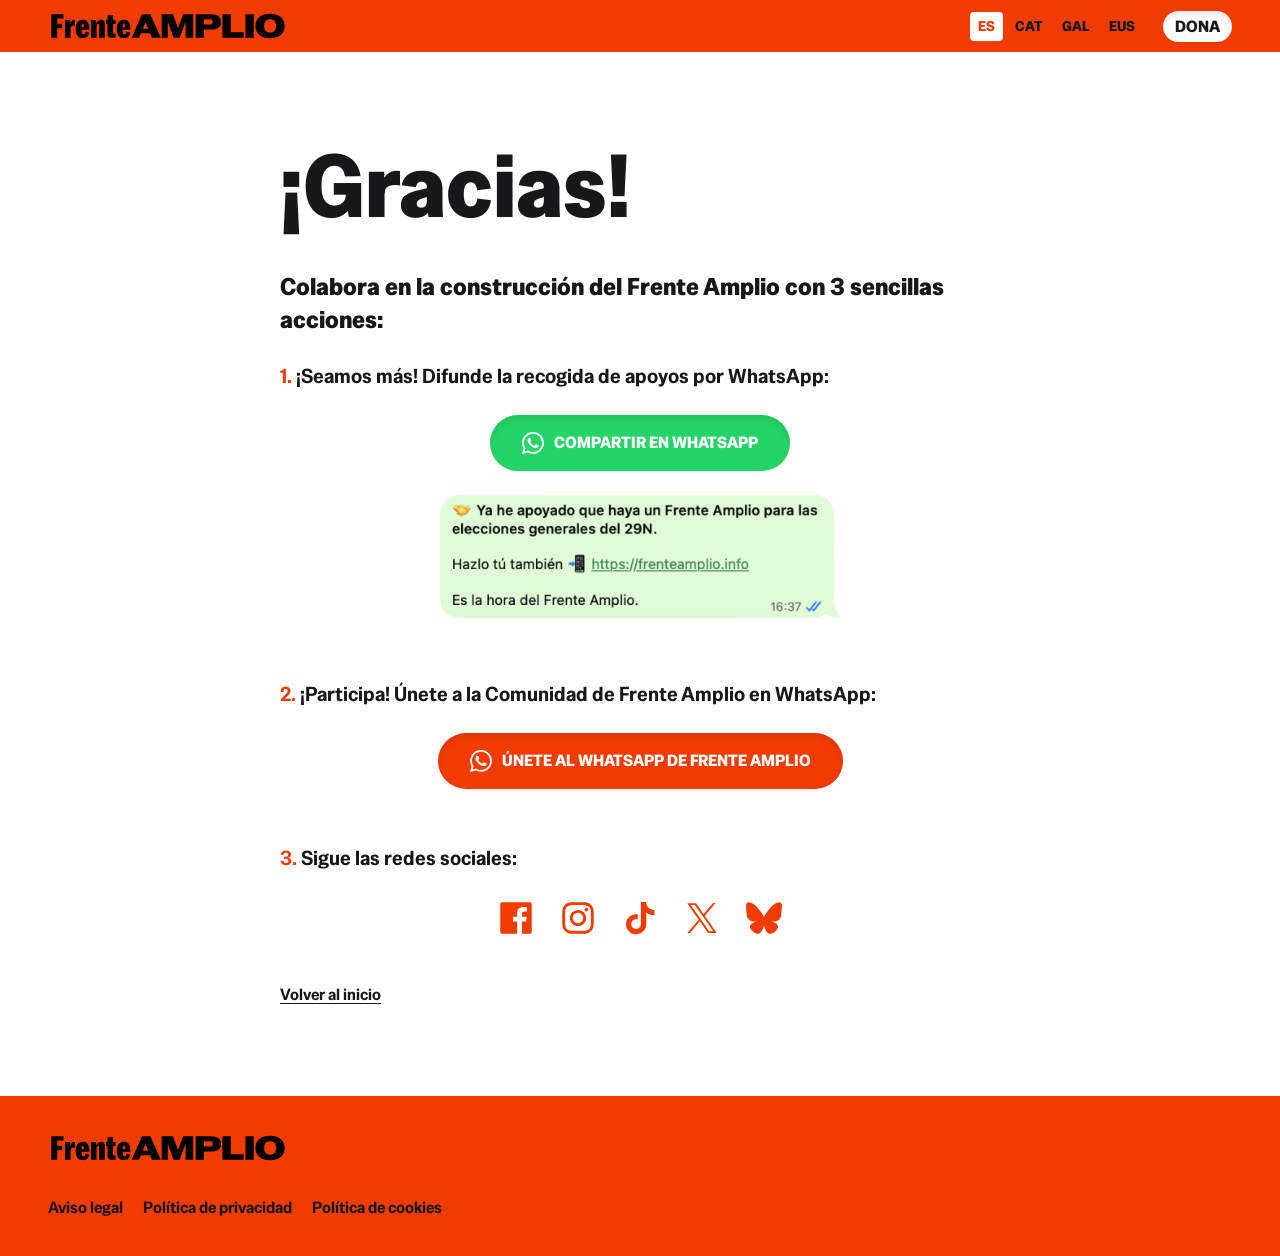
<file: eu/gracias.html>
<!doctype html>
<html lang="eu">
<head>
  <meta charset="UTF-8">
  <meta name="viewport" content="width=device-width, initial-scale=1">
  <title>Eskerrik asko - Fronte Zabala</title>
  <meta name="description" content="Eskerrik asko Fronte Zabalaari babesa emateagatik. Partekatu kanpaina WhatsAppen bidez, batu komunitatera eta jarraitu haren sare sozialak.">
  <meta property="og:locale" content="eu_ES">
  <meta property="og:type" content="website">
  <meta property="og:site_name" content="Fronte Zabala">
  <meta property="og:title" content="Eskerrik asko - Fronte Zabala">
  <meta property="og:description" content="Eskerrik asko Fronte Zabalaari babesa emateagatik. Partekatu kanpaina WhatsAppen bidez, batu komunitatera eta jarraitu haren sare sozialak.">
  <meta property="og:url" content="https://frenteamplio.info/eu/gracias.html">
  <meta property="og:image" content="https://frenteamplio.info/img/og.png">
  <meta property="og:image:alt" content="Fronte Zabala">
  <link rel="icon" type="image/png" href="/favicon/favicon-96x96.png" sizes="96x96" />
  <link rel="icon" type="image/svg+xml" href="/favicon/favicon.svg" />
  <link rel="shortcut icon" href="/favicon/favicon.ico" />
  <link rel="apple-touch-icon" sizes="180x180" href="/favicon/apple-touch-icon.png" />
  <meta name="apple-mobile-web-app-title" content="Fronte Zabala" />
  <link rel="manifest" href="/favicon/site.webmanifest" />
  <link rel="stylesheet" href="/css/style.css?v=1">
</head>

<body class="body-thanks">
  <header class="site-header">
    <a class="logo" href="/eu/">
      <img src="/img/logo.svg" alt="Fronte Zabalaaren logotipoa" width="240px" height="32px">
    </a>
    <div class="header-actions">
      <nav class="lang-switch" aria-label="Hizkuntza"><a href="/gracias.html" lang="es" hreflang="es" data-lang="es" title="Español">ES</a><a href="/cat/gracias.html" lang="ca" hreflang="ca" data-lang="ca" title="Català">CAT</a><a href="/gal/gracias.html" lang="gl" hreflang="gl" data-lang="gl" title="Galego">GAL</a><a href="/eu/gracias.html" lang="eu" hreflang="eu" data-lang="eu" title="Euskara" aria-current="true">EUS</a></nav>
      <a class="btn btn-small" href="https://cause.lundadonate.org/frenteamplio/donar" target="_blank" rel="noopener">Eman</a>
    </div>
  </header>

  <main>
    <section class="thanks">
      <div class="thanks-inner">
        <h1>Eskerrik asko!</h1>
        <h2>Lagundu Fronte Zabala eraikitzen 3 ekintza errazekin:</h2>
        <p class="thanks-share-info">
          <strong>
            <span class="primary">1.</span> Gehiago izan gaitezen! Zabaldu babesen bilketa WhatsAppen bidez:
          </strong>
        </p>
        <div class="thanks-share">
          <a class="btn share-whatsapp" target="_blank" rel="noopener" href="https://api.whatsapp.com/send?text=%F0%9F%A4%9D+%2ADagoeneko+babestu+dut+Frente+Amplio+bat+sortzea+29N-ko+hauteskunde+orokorretarako%2A%0A%0ABabestu+zuk+ere+errealitate+bihur+dezagun+%F0%9F%93%B2+https%3A%2F%2Ffrenteamplio.info%2Feu%2F%0A%0ABatasunaren+ordua+da.+Frente+Amplioaren+ordua+da"><svg width="22" height="22" aria-hidden="true" focusable="false" viewBox="0 0 24 24" fill="currentColor"><path d="M17.472 14.382c-.297-.149-1.758-.867-2.03-.967-.273-.099-.471-.148-.67.15-.197.297-.767.966-.94 1.164-.173.199-.347.223-.644.075-.297-.15-1.255-.463-2.39-1.475-.883-.788-1.48-1.761-1.653-2.059-.173-.297-.018-.458.13-.606.134-.133.298-.347.446-.52.149-.174.198-.298.298-.497.099-.198.05-.371-.025-.52-.075-.149-.669-1.612-.916-2.207-.242-.579-.487-.5-.669-.51-.173-.008-.371-.01-.57-.01-.198 0-.52.074-.792.372-.272.297-1.04 1.016-1.04 2.479 0 1.462 1.065 2.875 1.213 3.074.149.198 2.096 3.2 5.077 4.487.709.306 1.262.489 1.694.625.712.227 1.36.195 1.871.118.571-.085 1.758-.719 2.006-1.413.248-.694.248-1.289.173-1.413-.074-.124-.272-.198-.57-.347m-5.421 7.403h-.004a9.87 9.87 0 01-5.031-1.378l-.361-.214-3.741.982.998-3.648-.235-.374a9.86 9.86 0 01-1.51-5.26c.001-5.45 4.436-9.884 9.888-9.884 2.64 0 5.122 1.03 6.988 2.898a9.825 9.825 0 012.893 6.994c-.003 5.45-4.437 9.884-9.885 9.884m8.413-18.297A11.815 11.815 0 0012.05 0C5.495 0 .16 5.335.157 11.892c0 2.096.547 4.142 1.588 5.945L.057 24l6.305-1.654a11.882 11.882 0 005.683 1.448h.005c6.554 0 11.89-5.335 11.893-11.893a11.821 11.821 0 00-3.48-8.413Z"/></svg><span>Partekatu WhatsAppen</span></a>
        </div>
        <a class="thanks-share-img-link" target="_blank" rel="noopener" href="https://api.whatsapp.com/send?text=%F0%9F%A4%9D+%2ADagoeneko+babestu+dut+Frente+Amplio+bat+sortzea+29N-ko+hauteskunde+orokorretarako%2A%0A%0ABabestu+zuk+ere+errealitate+bihur+dezagun+%F0%9F%93%B2+https%3A%2F%2Ffrenteamplio.info%2Feu%2F%0A%0ABatasunaren+ordua+da.+Frente+Amplioaren+ordua+da">
          <img class="thanks-share-img" src="/img/whatsapp.png" alt="Partekatu WhatsAppen">
        </a>
        <p class="thanks-channel-info">
          <strong>
            <span class="primary">2.</span> Parte hartu! Batu WhatsAppeko Fronte Zabala Komunitatera:
          </strong>
        </p>
        <div class="thanks-channel">
          <a class="btn share-whatsapp share-whatsapp-alt" target="_blank" rel="noopener" href="https://chat.whatsapp.com/HyjaYc5qcv5FqA6FFO5CiH"><svg width="22" height="22" aria-hidden="true" focusable="false" viewBox="0 0 24 24" fill="currentColor"><path d="M17.472 14.382c-.297-.149-1.758-.867-2.03-.967-.273-.099-.471-.148-.67.15-.197.297-.767.966-.94 1.164-.173.199-.347.223-.644.075-.297-.15-1.255-.463-2.39-1.475-.883-.788-1.48-1.761-1.653-2.059-.173-.297-.018-.458.13-.606.134-.133.298-.347.446-.52.149-.174.198-.298.298-.497.099-.198.05-.371-.025-.52-.075-.149-.669-1.612-.916-2.207-.242-.579-.487-.5-.669-.51-.173-.008-.371-.01-.57-.01-.198 0-.52.074-.792.372-.272.297-1.04 1.016-1.04 2.479 0 1.462 1.065 2.875 1.213 3.074.149.198 2.096 3.2 5.077 4.487.709.306 1.262.489 1.694.625.712.227 1.36.195 1.871.118.571-.085 1.758-.719 2.006-1.413.248-.694.248-1.289.173-1.413-.074-.124-.272-.198-.57-.347m-5.421 7.403h-.004a9.87 9.87 0 01-5.031-1.378l-.361-.214-3.741.982.998-3.648-.235-.374a9.86 9.86 0 01-1.51-5.26c.001-5.45 4.436-9.884 9.888-9.884 2.64 0 5.122 1.03 6.988 2.898a9.825 9.825 0 012.893 6.994c-.003 5.45-4.437 9.884-9.885 9.884m8.413-18.297A11.815 11.815 0 0012.05 0C5.495 0 .16 5.335.157 11.892c0 2.096.547 4.142 1.588 5.945L.057 24l6.305-1.654a11.882 11.882 0 005.683 1.448h.005c6.554 0 11.89-5.335 11.893-11.893a11.821 11.821 0 00-3.48-8.413Z"/></svg><span>Batu Fronte Zabalaren WhatsAppera</span></a>
        </div>
        <p class="thanks-social-info">
          <strong>
            <span class="primary">3.</span> Jarraitu sare sozialak:
          </strong>
        </p>
        <ul class="social thanks-social">
          <li>
            <a target="_blank" rel="noopener" href="https://www.facebook.com/people/Frente-Amplio/61595389439288/">
              <span>Facebook</span>
              <svg class="svg-icon" width="26" height="26" aria-hidden="true" role="img" focusable="false" viewBox="0 0 24 24" version="1.1" xmlns="http://www.w3.org/2000/svg" xmlns:xlink="http://www.w3.org/1999/xlink"><path d="M20.007,3H3.993C3.445,3,3,3.445,3,3.993v16.013C3,20.555,3.445,21,3.993,21h8.621v-6.971h-2.346v-2.717h2.346V9.31 c0-2.325,1.42-3.591,3.494-3.591c0.993,0,1.847,0.074,2.096,0.107v2.43l-1.438,0.001c-1.128,0-1.346,0.536-1.346,1.323v1.734h2.69 l-0.35,2.717h-2.34V21h4.587C20.555,21,21,20.555,21,20.007V3.993C21,3.445,20.555,3,20.007,3z"></path></svg>
            </a>
          </li>
          <li>
            <a target="_blank" rel="noopener" href="https://www.instagram.com/elfrenteamplio/">
              <span>Instagram</span>
              <svg class="svg-icon" width="26" height="26" aria-hidden="true" role="img" focusable="false" viewBox="0 0 24 24" version="1.1" xmlns="http://www.w3.org/2000/svg" xmlns:xlink="http://www.w3.org/1999/xlink"><path d="M12,4.622c2.403,0,2.688,0.009,3.637,0.052c0.877,0.04,1.354,0.187,1.671,0.31c0.42,0.163,0.72,0.358,1.035,0.673 c0.315,0.315,0.51,0.615,0.673,1.035c0.123,0.317,0.27,0.794,0.31,1.671c0.043,0.949,0.052,1.234,0.052,3.637 s-0.009,2.688-0.052,3.637c-0.04,0.877-0.187,1.354-0.31,1.671c-0.163,0.42-0.358,0.72-0.673,1.035 c-0.315,0.315-0.615,0.51-1.035,0.673c-0.317,0.123-0.794,0.27-1.671,0.31c-0.949,0.043-1.233,0.052-3.637,0.052 s-2.688-0.009-3.637-0.052c-0.877-0.04-1.354-0.187-1.671-0.31c-0.42-0.163-0.72-0.358-1.035-0.673 c-0.315-0.315-0.51-0.615-0.673-1.035c-0.123-0.317-0.27-0.794-0.31-1.671C4.631,14.688,4.622,14.403,4.622,12 s0.009-2.688,0.052-3.637c0.04-0.877,0.187-1.354,0.31-1.671c0.163-0.42,0.358-0.72,0.673-1.035 c0.315-0.315,0.615-0.51,1.035-0.673c0.317-0.123,0.794-0.27,1.671-0.31C9.312,4.631,9.597,4.622,12,4.622 M12,3 C9.556,3,9.249,3.01,8.289,3.054C7.331,3.098,6.677,3.25,6.105,3.472C5.513,3.702,5.011,4.01,4.511,4.511 c-0.5,0.5-0.808,1.002-1.038,1.594C3.25,6.677,3.098,7.331,3.054,8.289C3.01,9.249,3,9.556,3,12c0,2.444,0.01,2.751,0.054,3.711 c0.044,0.958,0.196,1.612,0.418,2.185c0.23,0.592,0.538,1.094,1.038,1.594c0.5,0.5,1.002,0.808,1.594,1.038 c0.572,0.222,1.227,0.375,2.185,0.418C9.249,20.99,9.556,21,12,21s2.751-0.01,3.711-0.054c0.958-0.044,1.612-0.196,2.185-0.418 c0.592-0.23,1.094-0.538,1.594-1.038c0.5-0.5,0.808-1.002,1.038-1.594c0.222-0.572,0.375-1.227,0.418-2.185 C20.99,14.751,21,14.444,21,12s-0.01-2.751-0.054-3.711c-0.044-0.958-0.196-1.612-0.418-2.185c-0.23-0.592-0.538-1.094-1.038-1.594 c-0.5-0.5-1.002-0.808-1.594-1.038c-0.572-0.222-1.227-0.375-2.185-0.418C14.751,3.01,14.444,3,12,3L12,3z M12,7.378 c-2.552,0-4.622,2.069-4.622,4.622S9.448,16.622,12,16.622s4.622-2.069,4.622-4.622S14.552,7.378,12,7.378z M12,15 c-1.657,0-3-1.343-3-3s1.343-3,3-3s3,1.343,3,3S13.657,15,12,15z M16.804,6.116c-0.596,0-1.08,0.484-1.08,1.08 s0.484,1.08,1.08,1.08c0.596,0,1.08-0.484,1.08-1.08S17.401,6.116,16.804,6.116z"></path></svg>
            </a>
          </li>
          <li>
            <a target="_blank" rel="noopener" href="https://www.tiktok.com/@elfrenteamplio">
              <span>TikTok</span>
              <svg class="svg-icon" width="26" height="26" aria-hidden="true" role="img" focusable="false" viewBox="0 0 24 24" version="1.1" xmlns="http://www.w3.org/2000/svg" xmlns:xlink="http://www.w3.org/1999/xlink"><path d="M20.2 7.4c-1.1 0-2-.4-2.8-.9-.9-.7-1.6-1.7-1.8-2.8-.1-.3-.1-.6-.1-.9h-3v12.7c0 1.2-.8 2.2-1.9 2.6-.3.1-.7.2-1 .1-.5 0-.9-.2-1.3-.4-.8-.5-1.3-1.3-1.3-2.3 0-1.5 1.2-2.8 2.8-2.8.3 0 .6.1.9.1V9.9c-.3 0-.6-.1-.9-.1-1.7 0-3.3.7-4.4 2-.8 1-1.4 2.2-1.4 3.4-.1 1.7.5 3.3 1.7 4.4.2.2.4.3.5.5 1 .8 2.3 1.2 3.6 1.2.3 0 .6 0 .9-.1 1.2-.2 2.4-.7 3.2-1.6 1.1-1.1 1.7-2.5 1.7-4V8.8c.5.4 1.1.7 1.7 1 1 .4 2 .6 3 .6V8.2l-.1-.8z"></path></svg>
            </a>
          </li>
          <li>
            <a target="_blank" rel="noopener" href="https://x.com/Frente_Amplio_">
              <span class="screen-reader-text">X</span>
              <svg class="svg-icon" width="26" height="26" aria-hidden="true" role="img" focusable="false" viewBox="0 0 24 24" version="1.1" xmlns="http://www.w3.org/2000/svg" xmlns:xlink="http://www.w3.org/1999/xlink"><path d="m13.6 10.7 6.2-7.3h-1.5l-5.4 6.3-4.3-6.2h-5l6.5 9.5-6.5 7.6h1.5l5.7-6.7 4.6 6.7h5l-6.8-9.9zm-2 2.4-.7-.9-5.3-7.6h2.3l4.3 6.1.7.9 5.5 7.9h-2.3l-4.5-6.4z"></path></svg>
            </a>
          </li>
          <li>
            <a target="_blank" rel="noopener" href="https://bsky.app/profile/frenteamplio.info">
              <span>Bsky</span>
              <svg class="svg-icon" width="26" height="26" aria-hidden="true" role="img" focusable="false" viewBox="0 0 24 24" version="1.1" xmlns="http://www.w3.org/2000/svg" xmlns:xlink="http://www.w3.org/1999/xlink"><path d="M6.19 4.19c2.35 1.76 4.88 5.34 5.81 7.26.93-1.92 3.46-5.5 5.81-7.26 1.7-1.27 4.44-2.26 4.44.88 0 .63-.36 5.26-.57 6.01-.73 2.61-3.4 3.28-5.77 2.88 4.15.71 5.2 3.04 2.92 5.38-4.33 4.44-6.22-1.11-6.7-2.54-.09-.26-.13-.38-.13-.28 0-.1-.04.02-.13.28-.48 1.42-2.38 6.98-6.7 2.54-2.28-2.34-1.22-4.67 2.92-5.38-2.37.4-5.04-.26-5.77-2.88-.21-.75-.57-5.39-.57-6.01 0-3.13 2.75-2.15 4.44-.88Z"></path></svg>
            </a>
          </li>
          <!-- <li>
            <a target="_blank" rel="noopener" href="https://www.youtube.com/@FRENTEAMPLIO/videos">
              <span>YouTube</span>
              <svg class="svg-icon" width="26" height="26" aria-hidden="true" role="img" focusable="false" viewBox="0 0 24 24" version="1.1" xmlns="http://www.w3.org/2000/svg" xmlns:xlink="http://www.w3.org/1999/xlink"><path d="M21.8,8.001c0,0-0.195-1.378-0.795-1.985c-0.76-0.797-1.613-0.801-2.004-0.847c-2.799-0.202-6.997-0.202-6.997-0.202 h-0.009c0,0-4.198,0-6.997,0.202C4.608,5.216,3.756,5.22,2.995,6.016C2.395,6.623,2.2,8.001,2.2,8.001S2,9.62,2,11.238v1.517 c0,1.618,0.2,3.237,0.2,3.237s0.195,1.378,0.795,1.985c0.761,0.797,1.76,0.771,2.205,0.855c1.6,0.153,6.8,0.201,6.8,0.201 s4.203-0.006,7.001-0.209c0.391-0.047,1.243-0.051,2.004-0.847c0.6-0.607,0.795-1.985,0.795-1.985s0.2-1.618,0.2-3.237v-1.517 C22,9.62,21.8,8.001,21.8,8.001z M9.935,14.594l-0.001-5.62l5.404,2.82L9.935,14.594z"></path></svg>
            </a>
          </li> -->
        </ul>
        <a class="thanks-back" href="/eu/">Itzuli hasierara</a>
      </div>
    </section>
  </main>

  <footer class="site-footer">
    <div class="site-footer-row">
      <a class="logo" href="/eu/">
        <img src="/img/logo.svg" alt="Fronte Zabalaaren logotipoa" width="240px" height="32px">
      </a>
      <ul class="social"></ul>
    </div>
    <div class="site-footer-row">
      <nav>
        <ul>
          <li><a href="/legal.html">Lege-oharra</a></li>
          <li><a href="/privacidad.html">Pribatutasun-politika</a></li>
          <li><a href="/cookies.html">Cookien politika</a></li>
        </ul>
      </nav>
    </div>
  </footer>
  <script src="/js/app.js" defer></script>
</body>
</html>
</file>
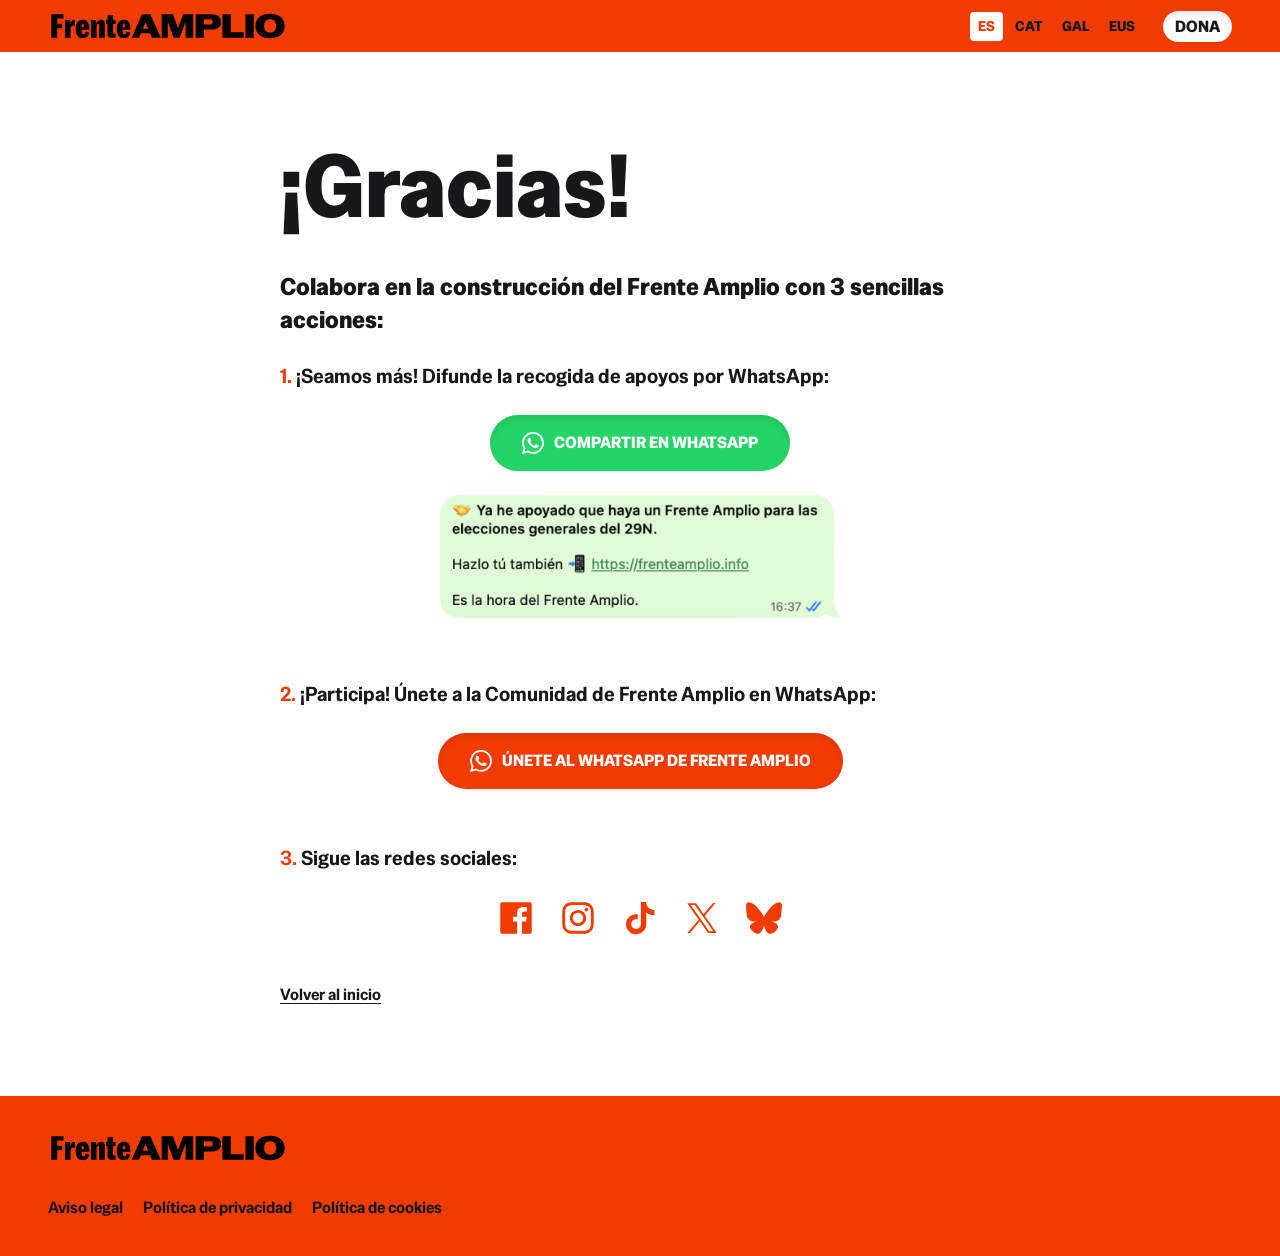
<file: gal/gracias.html>
<!doctype html>
<html lang="gl">
<head>
  <meta charset="UTF-8">
  <meta name="viewport" content="width=device-width, initial-scale=1">
  <title>Grazas - Fronte Ampla</title>
  <meta name="description" content="Grazas por apoiar a Fronte Ampla. Comparte a campaña por WhatsApp, únete á comunidade e segue as súas redes sociais.">
  <meta property="og:locale" content="gl_ES">
  <meta property="og:type" content="website">
  <meta property="og:site_name" content="Fronte Ampla">
  <meta property="og:title" content="Grazas - Fronte Ampla">
  <meta property="og:description" content="Grazas por apoiar a Fronte Ampla. Comparte a campaña por WhatsApp, únete á comunidade e segue as súas redes sociais.">
  <meta property="og:url" content="https://frenteamplio.info/gal/gracias.html">
  <meta property="og:image" content="https://frenteamplio.info/img/og.png">
  <meta property="og:image:alt" content="Fronte Ampla">
  <link rel="icon" type="image/png" href="/favicon/favicon-96x96.png" sizes="96x96" />
  <link rel="icon" type="image/svg+xml" href="/favicon/favicon.svg" />
  <link rel="shortcut icon" href="/favicon/favicon.ico" />
  <link rel="apple-touch-icon" sizes="180x180" href="/favicon/apple-touch-icon.png" />
  <meta name="apple-mobile-web-app-title" content="Fronte Ampla" />
  <link rel="manifest" href="/favicon/site.webmanifest" />
  <link rel="stylesheet" href="/css/style.css?v=1">
</head>

<body class="body-thanks">
  <header class="site-header">
    <a class="logo" href="/gal/">
      <img src="/img/logo.svg" alt="Logotipo da Fronte Ampla" width="240px" height="32px">
    </a>
    <div class="header-actions">
      <nav class="lang-switch" aria-label="Idioma"><a href="/gracias.html" lang="es" hreflang="es" data-lang="es" title="Español">ES</a><a href="/cat/gracias.html" lang="ca" hreflang="ca" data-lang="ca" title="Català">CAT</a><a href="/gal/gracias.html" lang="gl" hreflang="gl" data-lang="gl" title="Galego" aria-current="true">GAL</a><a href="/eu/gracias.html" lang="eu" hreflang="eu" data-lang="eu" title="Euskara">EUS</a></nav>
      <a class="btn btn-small" href="https://cause.lundadonate.org/frenteamplio/donar" target="_blank" rel="noopener">Doa</a>
    </div>
  </header>

  <main>
    <section class="thanks">
      <div class="thanks-inner">
        <h1>Grazas!</h1>
        <h2>Colabora na construción da Fronte Ampla con 3 accións sinxelas:</h2>
        <p class="thanks-share-info">
          <strong>
            <span class="primary">1.</span> Sexamos máis! Difunde a recollida de apoios por WhatsApp:
          </strong>
        </p>
        <div class="thanks-share">
          <a class="btn share-whatsapp" target="_blank" rel="noopener" href="https://api.whatsapp.com/send?text=%F0%9F%A4%9D+%2AXa+apoiei+a+creaci%C3%B3n+dun+Frente+Amplio+para+as+elecci%C3%B3ns+xerais+do+29N%2A%0A%0AApoia+ti+tam%C3%A9n+para+facelo+realidade+%F0%9F%93%B2+https%3A%2F%2Ffrenteamplio.info%2Fgal%2F%0A%0A%C3%89+a+hora+da+unidade.+%C3%89+a+hora+do+Frente+Amplio"><svg width="22" height="22" aria-hidden="true" focusable="false" viewBox="0 0 24 24" fill="currentColor"><path d="M17.472 14.382c-.297-.149-1.758-.867-2.03-.967-.273-.099-.471-.148-.67.15-.197.297-.767.966-.94 1.164-.173.199-.347.223-.644.075-.297-.15-1.255-.463-2.39-1.475-.883-.788-1.48-1.761-1.653-2.059-.173-.297-.018-.458.13-.606.134-.133.298-.347.446-.52.149-.174.198-.298.298-.497.099-.198.05-.371-.025-.52-.075-.149-.669-1.612-.916-2.207-.242-.579-.487-.5-.669-.51-.173-.008-.371-.01-.57-.01-.198 0-.52.074-.792.372-.272.297-1.04 1.016-1.04 2.479 0 1.462 1.065 2.875 1.213 3.074.149.198 2.096 3.2 5.077 4.487.709.306 1.262.489 1.694.625.712.227 1.36.195 1.871.118.571-.085 1.758-.719 2.006-1.413.248-.694.248-1.289.173-1.413-.074-.124-.272-.198-.57-.347m-5.421 7.403h-.004a9.87 9.87 0 01-5.031-1.378l-.361-.214-3.741.982.998-3.648-.235-.374a9.86 9.86 0 01-1.51-5.26c.001-5.45 4.436-9.884 9.888-9.884 2.64 0 5.122 1.03 6.988 2.898a9.825 9.825 0 012.893 6.994c-.003 5.45-4.437 9.884-9.885 9.884m8.413-18.297A11.815 11.815 0 0012.05 0C5.495 0 .16 5.335.157 11.892c0 2.096.547 4.142 1.588 5.945L.057 24l6.305-1.654a11.882 11.882 0 005.683 1.448h.005c6.554 0 11.89-5.335 11.893-11.893a11.821 11.821 0 00-3.48-8.413Z"/></svg><span>Compartir en WhatsApp</span></a>
        </div>
        <a class="thanks-share-img-link" target="_blank" rel="noopener" href="https://api.whatsapp.com/send?text=%F0%9F%A4%9D+%2AXa+apoiei+a+creaci%C3%B3n+dun+Frente+Amplio+para+as+elecci%C3%B3ns+xerais+do+29N%2A%0A%0AApoia+ti+tam%C3%A9n+para+facelo+realidade+%F0%9F%93%B2+https%3A%2F%2Ffrenteamplio.info%2Fgal%2F%0A%0A%C3%89+a+hora+da+unidade.+%C3%89+a+hora+do+Frente+Amplio">
          <img class="thanks-share-img" src="/img/whatsapp.png" alt="Compartir en WhatsApp">
        </a>
        <p class="thanks-channel-info">
          <strong>
            <span class="primary">2.</span> Participa! Únete á Comunidade de Fronte Ampla en WhatsApp:
          </strong>
        </p>
        <div class="thanks-channel">
          <a class="btn share-whatsapp share-whatsapp-alt" target="_blank" rel="noopener" href="https://chat.whatsapp.com/HyjaYc5qcv5FqA6FFO5CiH"><svg width="22" height="22" aria-hidden="true" focusable="false" viewBox="0 0 24 24" fill="currentColor"><path d="M17.472 14.382c-.297-.149-1.758-.867-2.03-.967-.273-.099-.471-.148-.67.15-.197.297-.767.966-.94 1.164-.173.199-.347.223-.644.075-.297-.15-1.255-.463-2.39-1.475-.883-.788-1.48-1.761-1.653-2.059-.173-.297-.018-.458.13-.606.134-.133.298-.347.446-.52.149-.174.198-.298.298-.497.099-.198.05-.371-.025-.52-.075-.149-.669-1.612-.916-2.207-.242-.579-.487-.5-.669-.51-.173-.008-.371-.01-.57-.01-.198 0-.52.074-.792.372-.272.297-1.04 1.016-1.04 2.479 0 1.462 1.065 2.875 1.213 3.074.149.198 2.096 3.2 5.077 4.487.709.306 1.262.489 1.694.625.712.227 1.36.195 1.871.118.571-.085 1.758-.719 2.006-1.413.248-.694.248-1.289.173-1.413-.074-.124-.272-.198-.57-.347m-5.421 7.403h-.004a9.87 9.87 0 01-5.031-1.378l-.361-.214-3.741.982.998-3.648-.235-.374a9.86 9.86 0 01-1.51-5.26c.001-5.45 4.436-9.884 9.888-9.884 2.64 0 5.122 1.03 6.988 2.898a9.825 9.825 0 012.893 6.994c-.003 5.45-4.437 9.884-9.885 9.884m8.413-18.297A11.815 11.815 0 0012.05 0C5.495 0 .16 5.335.157 11.892c0 2.096.547 4.142 1.588 5.945L.057 24l6.305-1.654a11.882 11.882 0 005.683 1.448h.005c6.554 0 11.89-5.335 11.893-11.893a11.821 11.821 0 00-3.48-8.413Z"/></svg><span>Únete ao WhatsApp da Fronte Ampla</span></a>
        </div>
        <p class="thanks-social-info">
          <strong>
            <span class="primary">3.</span> Segue as redes sociais:
          </strong>
        </p>
        <ul class="social thanks-social">
          <li>
            <a target="_blank" rel="noopener" href="https://www.facebook.com/people/Frente-Amplio/61595389439288/">
              <span>Facebook</span>
              <svg class="svg-icon" width="26" height="26" aria-hidden="true" role="img" focusable="false" viewBox="0 0 24 24" version="1.1" xmlns="http://www.w3.org/2000/svg" xmlns:xlink="http://www.w3.org/1999/xlink"><path d="M20.007,3H3.993C3.445,3,3,3.445,3,3.993v16.013C3,20.555,3.445,21,3.993,21h8.621v-6.971h-2.346v-2.717h2.346V9.31 c0-2.325,1.42-3.591,3.494-3.591c0.993,0,1.847,0.074,2.096,0.107v2.43l-1.438,0.001c-1.128,0-1.346,0.536-1.346,1.323v1.734h2.69 l-0.35,2.717h-2.34V21h4.587C20.555,21,21,20.555,21,20.007V3.993C21,3.445,20.555,3,20.007,3z"></path></svg>
            </a>
          </li>
          <li>
            <a target="_blank" rel="noopener" href="https://www.instagram.com/elfrenteamplio/">
              <span>Instagram</span>
              <svg class="svg-icon" width="26" height="26" aria-hidden="true" role="img" focusable="false" viewBox="0 0 24 24" version="1.1" xmlns="http://www.w3.org/2000/svg" xmlns:xlink="http://www.w3.org/1999/xlink"><path d="M12,4.622c2.403,0,2.688,0.009,3.637,0.052c0.877,0.04,1.354,0.187,1.671,0.31c0.42,0.163,0.72,0.358,1.035,0.673 c0.315,0.315,0.51,0.615,0.673,1.035c0.123,0.317,0.27,0.794,0.31,1.671c0.043,0.949,0.052,1.234,0.052,3.637 s-0.009,2.688-0.052,3.637c-0.04,0.877-0.187,1.354-0.31,1.671c-0.163,0.42-0.358,0.72-0.673,1.035 c-0.315,0.315-0.615,0.51-1.035,0.673c-0.317,0.123-0.794,0.27-1.671,0.31c-0.949,0.043-1.233,0.052-3.637,0.052 s-2.688-0.009-3.637-0.052c-0.877-0.04-1.354-0.187-1.671-0.31c-0.42-0.163-0.72-0.358-1.035-0.673 c-0.315-0.315-0.51-0.615-0.673-1.035c-0.123-0.317-0.27-0.794-0.31-1.671C4.631,14.688,4.622,14.403,4.622,12 s0.009-2.688,0.052-3.637c0.04-0.877,0.187-1.354,0.31-1.671c0.163-0.42,0.358-0.72,0.673-1.035 c0.315-0.315,0.615-0.51,1.035-0.673c0.317-0.123,0.794-0.27,1.671-0.31C9.312,4.631,9.597,4.622,12,4.622 M12,3 C9.556,3,9.249,3.01,8.289,3.054C7.331,3.098,6.677,3.25,6.105,3.472C5.513,3.702,5.011,4.01,4.511,4.511 c-0.5,0.5-0.808,1.002-1.038,1.594C3.25,6.677,3.098,7.331,3.054,8.289C3.01,9.249,3,9.556,3,12c0,2.444,0.01,2.751,0.054,3.711 c0.044,0.958,0.196,1.612,0.418,2.185c0.23,0.592,0.538,1.094,1.038,1.594c0.5,0.5,1.002,0.808,1.594,1.038 c0.572,0.222,1.227,0.375,2.185,0.418C9.249,20.99,9.556,21,12,21s2.751-0.01,3.711-0.054c0.958-0.044,1.612-0.196,2.185-0.418 c0.592-0.23,1.094-0.538,1.594-1.038c0.5-0.5,0.808-1.002,1.038-1.594c0.222-0.572,0.375-1.227,0.418-2.185 C20.99,14.751,21,14.444,21,12s-0.01-2.751-0.054-3.711c-0.044-0.958-0.196-1.612-0.418-2.185c-0.23-0.592-0.538-1.094-1.038-1.594 c-0.5-0.5-1.002-0.808-1.594-1.038c-0.572-0.222-1.227-0.375-2.185-0.418C14.751,3.01,14.444,3,12,3L12,3z M12,7.378 c-2.552,0-4.622,2.069-4.622,4.622S9.448,16.622,12,16.622s4.622-2.069,4.622-4.622S14.552,7.378,12,7.378z M12,15 c-1.657,0-3-1.343-3-3s1.343-3,3-3s3,1.343,3,3S13.657,15,12,15z M16.804,6.116c-0.596,0-1.08,0.484-1.08,1.08 s0.484,1.08,1.08,1.08c0.596,0,1.08-0.484,1.08-1.08S17.401,6.116,16.804,6.116z"></path></svg>
            </a>
          </li>
          <li>
            <a target="_blank" rel="noopener" href="https://www.tiktok.com/@elfrenteamplio">
              <span>TikTok</span>
              <svg class="svg-icon" width="26" height="26" aria-hidden="true" role="img" focusable="false" viewBox="0 0 24 24" version="1.1" xmlns="http://www.w3.org/2000/svg" xmlns:xlink="http://www.w3.org/1999/xlink"><path d="M20.2 7.4c-1.1 0-2-.4-2.8-.9-.9-.7-1.6-1.7-1.8-2.8-.1-.3-.1-.6-.1-.9h-3v12.7c0 1.2-.8 2.2-1.9 2.6-.3.1-.7.2-1 .1-.5 0-.9-.2-1.3-.4-.8-.5-1.3-1.3-1.3-2.3 0-1.5 1.2-2.8 2.8-2.8.3 0 .6.1.9.1V9.9c-.3 0-.6-.1-.9-.1-1.7 0-3.3.7-4.4 2-.8 1-1.4 2.2-1.4 3.4-.1 1.7.5 3.3 1.7 4.4.2.2.4.3.5.5 1 .8 2.3 1.2 3.6 1.2.3 0 .6 0 .9-.1 1.2-.2 2.4-.7 3.2-1.6 1.1-1.1 1.7-2.5 1.7-4V8.8c.5.4 1.1.7 1.7 1 1 .4 2 .6 3 .6V8.2l-.1-.8z"></path></svg>
            </a>
          </li>
          <li>
            <a target="_blank" rel="noopener" href="https://x.com/Frente_Amplio_">
              <span class="screen-reader-text">X</span>
              <svg class="svg-icon" width="26" height="26" aria-hidden="true" role="img" focusable="false" viewBox="0 0 24 24" version="1.1" xmlns="http://www.w3.org/2000/svg" xmlns:xlink="http://www.w3.org/1999/xlink"><path d="m13.6 10.7 6.2-7.3h-1.5l-5.4 6.3-4.3-6.2h-5l6.5 9.5-6.5 7.6h1.5l5.7-6.7 4.6 6.7h5l-6.8-9.9zm-2 2.4-.7-.9-5.3-7.6h2.3l4.3 6.1.7.9 5.5 7.9h-2.3l-4.5-6.4z"></path></svg>
            </a>
          </li>
          <li>
            <a target="_blank" rel="noopener" href="https://bsky.app/profile/frenteamplio.info">
              <span>Bsky</span>
              <svg class="svg-icon" width="26" height="26" aria-hidden="true" role="img" focusable="false" viewBox="0 0 24 24" version="1.1" xmlns="http://www.w3.org/2000/svg" xmlns:xlink="http://www.w3.org/1999/xlink"><path d="M6.19 4.19c2.35 1.76 4.88 5.34 5.81 7.26.93-1.92 3.46-5.5 5.81-7.26 1.7-1.27 4.44-2.26 4.44.88 0 .63-.36 5.26-.57 6.01-.73 2.61-3.4 3.28-5.77 2.88 4.15.71 5.2 3.04 2.92 5.38-4.33 4.44-6.22-1.11-6.7-2.54-.09-.26-.13-.38-.13-.28 0-.1-.04.02-.13.28-.48 1.42-2.38 6.98-6.7 2.54-2.28-2.34-1.22-4.67 2.92-5.38-2.37.4-5.04-.26-5.77-2.88-.21-.75-.57-5.39-.57-6.01 0-3.13 2.75-2.15 4.44-.88Z"></path></svg>
            </a>
          </li>
          <!-- <li>
            <a target="_blank" rel="noopener" href="https://www.youtube.com/@FRENTEAMPLIO/videos">
              <span>YouTube</span>
              <svg class="svg-icon" width="26" height="26" aria-hidden="true" role="img" focusable="false" viewBox="0 0 24 24" version="1.1" xmlns="http://www.w3.org/2000/svg" xmlns:xlink="http://www.w3.org/1999/xlink"><path d="M21.8,8.001c0,0-0.195-1.378-0.795-1.985c-0.76-0.797-1.613-0.801-2.004-0.847c-2.799-0.202-6.997-0.202-6.997-0.202 h-0.009c0,0-4.198,0-6.997,0.202C4.608,5.216,3.756,5.22,2.995,6.016C2.395,6.623,2.2,8.001,2.2,8.001S2,9.62,2,11.238v1.517 c0,1.618,0.2,3.237,0.2,3.237s0.195,1.378,0.795,1.985c0.761,0.797,1.76,0.771,2.205,0.855c1.6,0.153,6.8,0.201,6.8,0.201 s4.203-0.006,7.001-0.209c0.391-0.047,1.243-0.051,2.004-0.847c0.6-0.607,0.795-1.985,0.795-1.985s0.2-1.618,0.2-3.237v-1.517 C22,9.62,21.8,8.001,21.8,8.001z M9.935,14.594l-0.001-5.62l5.404,2.82L9.935,14.594z"></path></svg>
            </a>
          </li> -->
        </ul>
        <a class="thanks-back" href="/gal/">Volver ao inicio</a>
      </div>
    </section>
  </main>

  <footer class="site-footer">
    <div class="site-footer-row">
      <a class="logo" href="/gal/">
        <img src="/img/logo.svg" alt="Logotipo da Fronte Ampla" width="240px" height="32px">
      </a>
      <ul class="social"></ul>
    </div>
    <div class="site-footer-row">
      <nav>
        <ul>
          <li><a href="/legal.html">Aviso legal</a></li>
          <li><a href="/privacidad.html">Política de privacidade</a></li>
          <li><a href="/cookies.html">Política de cookies</a></li>
        </ul>
      </nav>
    </div>
  </footer>
  <script src="/js/app.js" defer></script>
</body>
</html>
</file>
<file: css/style.css>
@font-face {
  font-family: "Special Gothic";
  src: url("../fonts/Special_Gothic/static/SpecialGothic-Regular.ttf") format("truetype");
  font-style: normal;
  font-weight: 400;
  font-display: swap;
}

@font-face {
  font-family: "Special Gothic";
  src: url("../fonts/Special_Gothic/static/SpecialGothic-Medium.ttf") format("truetype");
  font-style: normal;
  font-weight: 500;
  font-display: swap;
}

@font-face {
  font-family: "Special Gothic";
  src: url("../fonts/Special_Gothic/static/SpecialGothic-SemiBold.ttf") format("truetype");
  font-style: normal;
  font-weight: 600;
  font-display: swap;
}

@font-face {
  font-family: "Special Gothic";
  src: url("../fonts/Special_Gothic/static/SpecialGothic-Bold.ttf") format("truetype");
  font-style: normal;
  font-weight: 700;
  font-display: swap;
}

@font-face {
  font-family: "Special Gothic";
  src: url("../fonts/Special_Gothic/SpecialGothic-VariableFont_wdth,wght.ttf") format("truetype");
  font-style: normal;
  font-weight: 400 700;
  font-stretch: 75% 125%;
  font-display: swap;
}

/** Reset **/

*,
*::before,
*::after {
  box-sizing: border-box;
}

* {
  margin: 0;
  padding: 0;
}

html {
  -webkit-text-size-adjust: 100%;
  text-size-adjust: 100%;
  display: block;
}

body {
  line-height: 1.5;
  -webkit-font-smoothing: antialiased;
  display: block;
}

img,
picture,
svg,
video {
  display: block;
  max-width: 100%;
}

input,
button,
textarea,
select {
  font: inherit;
  color: inherit;
}

button {
  background: none;
  border: 0;
  cursor: pointer;
}

ul[class],
ol[class] {
  list-style: none;
}

a {
  color: inherit;
}

strong {
  font-weight: bold;
  font-weight: 600;
}

h1,
h2,
h3,
h4,
h5,
h6 {
  font-size: inherit;
  font-weight: inherit;
}

p,
h1,
h2,
h3,
h4,
h5,
h6 {
  overflow-wrap: break-word;
}

/** Common styles **/

:root {
  --color-primary: #F03C00;
  --color-primary-alt: #f4ada1;
  --color-primary-text: #ffffff;
  --color-secondary: #CAE776;
  --color-secondary-alt: #d6ff56;
  --color-terciary: #CAB9EE;
  --color-terciary-alt: #7370fd;

  --color-bg: #ffffff;
  --color-text: #18181b;
  --color-selection: var(--color-secondary);
  --color-muted: #555555;
  --color-social: var(--color-primary);
  --color-social-hover: var(--color-primary-alt);
  --color-whatsapp: #25d366;
  --color-whatsapp-text: #ffffff;
  
  --color-button-bg: var(--color-primary);
  --color-button-text: var(--color-primary-text);
  
  --color-hero-title: var(--color-secondary);
  --color-hero-text: var(--color-text);
  --color-hero-selection: var(--color-terciary);
  --color-hero-selection-text: var(--color-secondary);
  
  --color-form-bg: #FFFFFF;
  --color-form-text: var(--color-text);
  --color-form-selection: var(--color-terciary);
  --color-form-border: var(--color-text);
  --color-form-required: var(--color-primary);
  --color-form-focus: var(--color-terciary-alt);
  --color-form-checkbox: var(--color-secondary);
  --color-form-message-error: var(--color-primary);
  --color-form-message-invalid: var(--color-primary);
  --color-form-message-success: var(--color-secondary);
  
  --color-footer-bg: var(--color-primary);
  --color-footer-text: var(--color-text);

  --color-legal-link: var(--color-primary);
  --color-textpage-back: var(--color-primary);
}

*::selection {
  background: var(--color-selection);
}
*::-moz-selection {
  background: var(--color-selection);
}
*::-webkit-selection {
  background: var(--color-selection);
}

body {
  font-family: "Special Gothic", system-ui, -apple-system, BlinkMacSystemFont, "Segoe UI", sans-serif;
  background: var(--color-bg);
  color: var(--color-text);
  line-height: 1.5;
}

h1,
h2,
h3 {
  margin: 0 0 16px;
  line-height: 1;
  font-weight: 700;
}

h1 {
  font-size: clamp(40px, 7vw, 88px);
}

h2 {
  font-size: clamp(30px, 5vw, 56px);
}

h3 {
  font-size: clamp(24px, 4vw, 32px);
}

p {
  margin: 0 0 24px;
  font-size: clamp(16px, 2vw, 20px);
}

li {
  font-size: clamp(16px, 2vw, 20px);
}

/* Buttons */

.btn {
  position: relative;
  display: inline-block;
  width: auto;
  padding: 16px 32px;
  border-radius: 999px;
  background: var(--color-button-bg);
  color: var(--color-button-text);
  font: inherit;
  font-weight: 700;
  text-decoration: none;
  text-transform: uppercase;
  border: none;
  user-select: none;
  cursor: pointer;
  transition: all 100ms linear;
  box-shadow: inset 0 4px 6px -1px rgb(0 0 0 / 0.1), 
              0 2px 4px -2px rgb(0 0 0 / 0.1);
  isolation: isolate;
}

.btn:active {
  box-shadow: inset 0 0 0 4px #043b3f6b;
}

.btn::before {
  content: "";
  width: 100%;
  height: 100%;
  background-color: var(--color-button-bg);
  color: var(--color-button-text);
  position: absolute;
  border-radius: inherit;
  z-index: -1;
  top: 0;
  left: 0;
  transition: all 500ms ease-in-out;
  opacity: 0;
  animation: flash 100ms ease-in-out;
  transform: scaleX(2) scaleY(2);
  pointer-events: none;
}

.btn:hover::before {
  opacity: 1;
  transform: scaleX(1) scaleY(1);
}

@keyframes flash {
  0% {
    opacity: 1;
    transform: translate(45px);
  }
  100% {
    opacity: 0;
    transform: translate(0);
  }
}

.btn-small {
  padding: 8px 20px;
}

.primary {
  color: var(--color-primary) !important;
}

/** Header **/
.site-header {
  display: flex;
  align-items: center;
  justify-content: space-between;
  padding: 10px clamp(16px, 4vw, 48px);
  gap: 10px;
}

.site-header a {
  color: inherit;
}

.site-header a.btn {
  color: var(--color-text);
  padding: 4px 12px 3px;
}

.site-header a.btn::before {
  display: none !important;
  content: none;
}

.header-actions {
  display: flex;
  align-items: center;
  gap: 10px;
}

.lang-switch {
  display: flex;
  gap: 0;
}

.lang-switch a {
  padding: 4px 6px;
  border-radius: 4px;
  font-size: 12px;
  font-weight: 700;
  text-decoration: none;
}

@media screen and (min-width: 760px) {
  .header-actions {
    gap: 20px;
  }
  .lang-switch {
    gap: 4px;
  }
  .lang-switch a {
    padding: 4px 8px;
    font-size: 14px;
  }
}

.lang-switch a[aria-current] {
  background: var(--color-text);
  color: var(--color-bg);
}

.body-thanks .lang-switch a[aria-current] {
  background: var(--color-bg);
  color: var(--color-primary);
}

.body-thanks .site-header,
.body-textpage .site-header {
  background: var(--color-primary);
}

.body-thanks .site-header a.btn {
  background: var(--color-bg);
  color: var(--color-text);
}

.logo {
  font-size: 22px;
  font-weight: 700;
  text-decoration: none;
  text-transform: uppercase;
}

.logo img {
  height: 32px;
  width: auto;
}

/** Hero section **/

.hero {
  display: grid;
  grid-template-columns: 1fr 1fr;
  align-items: stretch;
  background: var(--color-primary) !important;
  color: var(--color-hero-text);
}

.hero-text {
  display: flex;
  flex-direction: column;
  align-items: space-between;
  justify-content: center;
  padding: clamp(24px, 6vw, 80px) clamp(16px, 4.2vw, 56px);
}

.hero-text *::selection {
  background: var(--color-hero-selection);
}
.hero-text *::-moz-selection {
  background: var(--color-hero-selection);
}
.hero-text *::-webkit-selection {
  background: var(--color-hero-selection);
}

.hero-text h1 {
  color: var(--color-hero-title) !important;
  margin-bottom: 2px;
}

.hero-text p {
  color: var(--color-hero-text) !important;
  font-weight: 600;
  line-height: 1.25;
  font-size: clamp(20px, 2.6vw, 34px);
  margin: 0;
}

.hero-text p::selection {
  background: var(--color-hero-selection-text);
}
.hero-text p::-moz-selection {
  background: var(--color-hero-selection-text);
}
.hero-text p::-webkit-selection {
  background: var(--color-hero-selection-text);
}

.hero-image {
  min-height: 420px;
  background-image: url('/img/hero1.webp'), url('/img/hero1.jpg') !important;
  background-size: cover;
  object-fit: cover;
  background-position: center center;
}

/** Join form **/

.join {
  padding: clamp(32px, 7vw, 96px) clamp(16px, 4vw, 48px) clamp(24px, 5vw, 64px);
  background: var(--color-form-bg);
  color: var(--color-form-text);
}

.join *::selection {
  background: var(--color-form-selection);
}
.join *::-moz-selection {
  background: var(--color-form-selection);
}
.join *::-webkit-selection {
  background: var(--color-form-selection);
}

.join-inner {
  max-width: 820px;
  margin: 0 auto;
}

.join-claim p {
  font-size: clamp(20px, 2vw, 29px);
}

.join-claim {
  margin-bottom: 20px;
}

.join-count {
  margin: 0 0 4px;
}

.join-count strong {
  color: var(--color-primary);
}

.join-form {
  display: grid;
  gap: 16px;
}

.join-row {
  display: grid;
  grid-template-columns: 1fr 1fr;
  gap: 16px;
}

.join-row--hpot {
  display: none;
}

.join-row label:has(input:required) > span::after {
  content: " *";
  color: var(--color-form-required);
}

.join-form label span {
  display: block;
  margin-bottom: 6px;
  font-size: 14px;
  font-weight: 600;
  text-transform: uppercase;
}

.form-message {
  margin: 0;
  min-height: 1.5em;
  padding: 6px 12px;
  color: var(--color-text);
}

.form-message.is-error {
  background: var(--color-form-message-error);
}

.form-message.is-success {
  background: var(--color-form-message-success);
}

.join-form input {
  outline: 3px solid transparent;
  outline-offset: 2px;
  transition: outline-color 0.2s ease;
}

.join-form input[aria-invalid="true"] {
  border-color: var(--color-form-message-invalid);
  outline: 2px solid rgba(220, 38, 38, 0.3);
}

.join-form select {
  width: 100%;
  padding: 14px 16px;
  border: 2px solid var(--color-form-border);
  border-radius: 12px;
  background: var(--color-bg);
  color: var(--color-form-text);
  font: inherit;
}

.join-row label:has(select:required) > span::after {
  content: " *";
  color: var(--color-form-required);
}

.join-form input[type="text"],
.join-form input[type="tel"],
.join-form input[type="email"] {
  width: 100%;
  padding: 14px 16px;
  border: 2px solid var(--color-form-border);
  border-radius: 12px;
  background: var(--color-bg);
  color: var(--color-form-text);
  font: inherit;
}

.join-form input:focus-visible,
.join-form select:focus-visible {
  outline-color: var(--color-form-focus);
}

.join-form .consent {
  display: flex;
  align-items: flex-start;
  gap: 10px;
  margin: 0;
  color: var(--color-form-text);
  font-size: 14px;
  margin-top: 20px;
}

.join-form .consent input[type="checkbox"] {
  flex: 0 0 24px;
  width: 24px;
  height: 24px;
  accent-color: var(--color-form-checkbox);
  cursor: pointer;
  border: 2px solid var(--color-form-border);
}

.join-form .consent label {
  margin: 0 0;
  text-transform: none;
  font-size: 17px;
  cursor: pointer;
  font-weight: 600;
}

.join-form .consent a {
  color: inherit;
}

.join-form .btn {
  justify-self: start;
}

/** Footer **/

.site-footer {
  padding: 36px clamp(16px, 4vw, 48px) 20px;
  background-color: var(--color-footer-bg);
  color: var(--color-footer-text);
}

.site-footer-row {
  display: flex;
  flex-wrap: wrap;
  align-items: center;
  justify-content: center;
  gap: 32px 16px;
  margin-bottom: 16px;
}

@media screen and (min-width: 572px) {
  .site-footer-row {
    justify-content: space-between;
  }
}

.site-footer ul {
  display: flex;
  flex-wrap: wrap;
  gap: 20px;
  padding: 0;
  justify-content: center;
}

.site-footer ul li {
  list-style: none;
  font-size: 16px;
}

.site-footer ul li a {
  color: inherit;
  text-decoration: none;
  position: relative;
  font-weight: 600;
}

.site-footer nav ul li a::before {
  content: "";
  position: absolute;
  display: block;
  width: 100%;
  height: 2px;
  bottom: 0;
  left: 0;
  background-color: currentColor;
  transform: scaleX(0);
  transition: transform 0.3s ease;
}

.site-footer nav ul li a:hover::before {
  transform: scaleX(1);
}

.site-footer nav {
  margin-top: 16px;
}

@media (max-width: 760px) {
  .hero,
  .join-row {
    grid-template-columns: 1fr;
  }

  .hero-image {
    min-height: 240px;
  }

  .hero-image {
    order: -1;
  }
}

/** Social Media Icons **/

.social {
  display: flex;
  flex-wrap: wrap;
  gap: 20px;
  padding: 0;
}

.social li {
  list-style: none;
}

.social li a {
  color: inherit;
  text-decoration: none;
}

.social li a span {
  position: absolute;
  height: 1px;
  width: 1px;
  clip: rect(1px, 1px, 1px, 1px);
  overflow: hidden;
}

.social li a svg {
  fill: var(--color-text) !important;
  transition: fill 0.2s ease, transform 0.2s ease;
  height: auto;
}

.social li a:hover svg {
  fill: var(--color-social-hover) !important;
  transform: scale(1.1);
}

@media (min-width: 768px) {
  .social li a svg {
    width: 30px;
  }
}

@media (min-width: 1200px) {
  .social li a svg {
    width: 38px;
  }
}

/** TOS pages **/

.textpage-shell {
  width: min(100% - 40px, 820px);
  margin: 0 auto;
  padding: 36px 0 72px;
}

.textpage-back {
  display: inline-block;
  margin-top: 20px;
  color: var(--color-textpage-back);
  font-size: 16px;
  text-decoration: none;
  position: relative;
}

.textpage-back::before {
  content: "";
  position: absolute;
  display: block;
  width: 100%;
  height: 2px;
  bottom: 0;
  left: 0;
  background-color: currentColor;
  transform: scaleX(0);
  transition: transform 0.3s ease;
}

.textpage-back:hover::before {
  transform: scaleX(1);
}

.textpage-content {
  font-size: 16px;
  line-height: 1.75;
  overflow-wrap: anywhere;
}

.textpage-content h1,
.textpage-content h2 {
  line-height: 1.25;
}

.textpage-content h1 {
  margin: 0 0 28px;
  font-size: 34px;
}

.textpage-content h2 {
  margin: 36px 0 12px;
  font-size: 21px;
}

.textpage-content h3 {
  margin: 36px 0 12px;
  font-size: 18px;
}

.textpage-content p,
.textpage-content ul {
  margin: 0 0 18px;
}

.textpage-content ul {
  padding-left: 24px;
}

.textpage-content li {
  padding-left: 4px;
  margin: 6px 0;
}

.textpage-content a {
  color: var(--color-legal-link);
  text-decoration: none;
  position: relative;
}

.textpage-content a::before {
  content: "";
  position: absolute;
  display: block;
  width: 100%;
  height: 2px;
  bottom: 0;
  left: 0;
  background-color: currentColor;
  transform: scaleX(0);
  transition: transform 0.3s ease;
}

.textpage-content a:hover::before {
  transform: scaleX(1);
}

@media (max-width: 520px) {
  .textpage-shell {
    width: min(100% - 28px, 820px);
    padding: 24px 0 40px;
  }
}

/** Thanks page **/

.thanks {
  display: flex;
  align-items: center;
  justify-content: center;
  min-height: calc(100vh - 230px);
  padding: clamp(32px, 7vw, 96px) clamp(16px, 4vw, 48px);
}

.thanks-inner {
  display: flex;
  flex-direction: column;
  align-items: flex-start;
  gap: 24px;
  width: 100%;
  max-width: 720px;
}

.thanks-inner h2 {
  font-size: 24px;
  line-height: 1.4;
  margin-bottom: 0;
}

.thanks-share-info {
  margin-top: 0;
  margin-bottom: 0;
}

.thanks-share,
.thanks-channel,
.thanks-social {
  overflow-x: clip;
}

.thanks-share {
  display: flex;
  flex-wrap: wrap;
  gap: 12px;
  justify-content: center;
  width: 100%;
}

.thanks-share-img-link {
  display: inline-block;
  margin: 0 auto 0;
}

.thanks-share-img {
  display: inline-block;
  width: 100%;
  max-width: 400px;
  height: auto;
}

.thanks-channel-info {
  margin-top: 30px;
  margin-bottom: 0;
}

.thanks-channel {
  display: flex;
  flex-wrap: wrap;
  gap: 12px;
  justify-content: center;
  width: 100%;
}

.share-whatsapp {
  display: inline-flex;
  align-items: center;
  gap: 10px;
  color: var(--color-whatsapp-text) !important;
}

.share-whatsapp {
  background: var(--color-whatsapp);
}

.share-whatsapp-alt {
  background: var(--color-primary);
}

.share-whatsapp::before {
  background-color: var(--color-whatsapp);
}

.thanks-social-info {
  margin-top: 30px;
  margin-bottom: 0;
}

.thanks-social {
  margin-bottom: 20px;
  justify-content: center;
  width: 100%;
}

.thanks-social li a svg {
  width: 42px !important;
  fill: var(--color-primary) !important;
}

.thanks-back {
  font-weight: 600;
  text-underline-offset: 3px;
}
</file>
